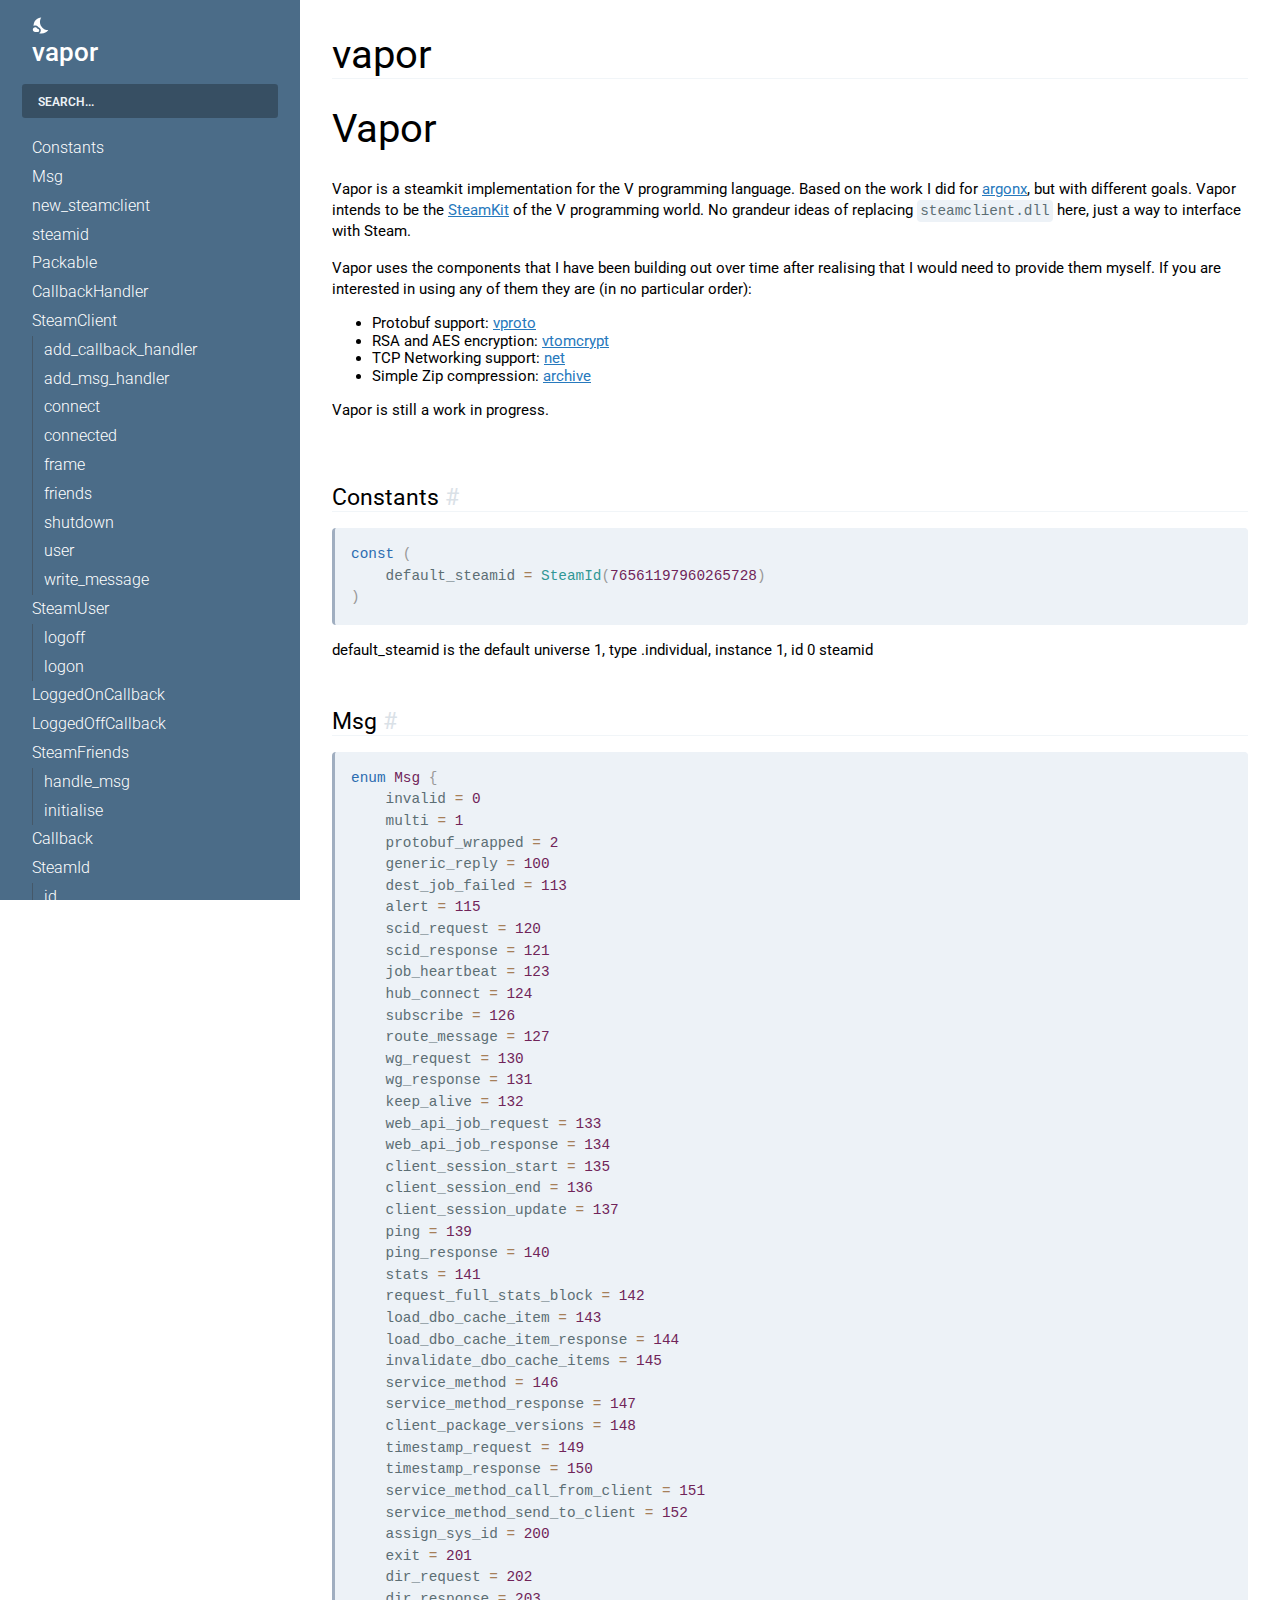
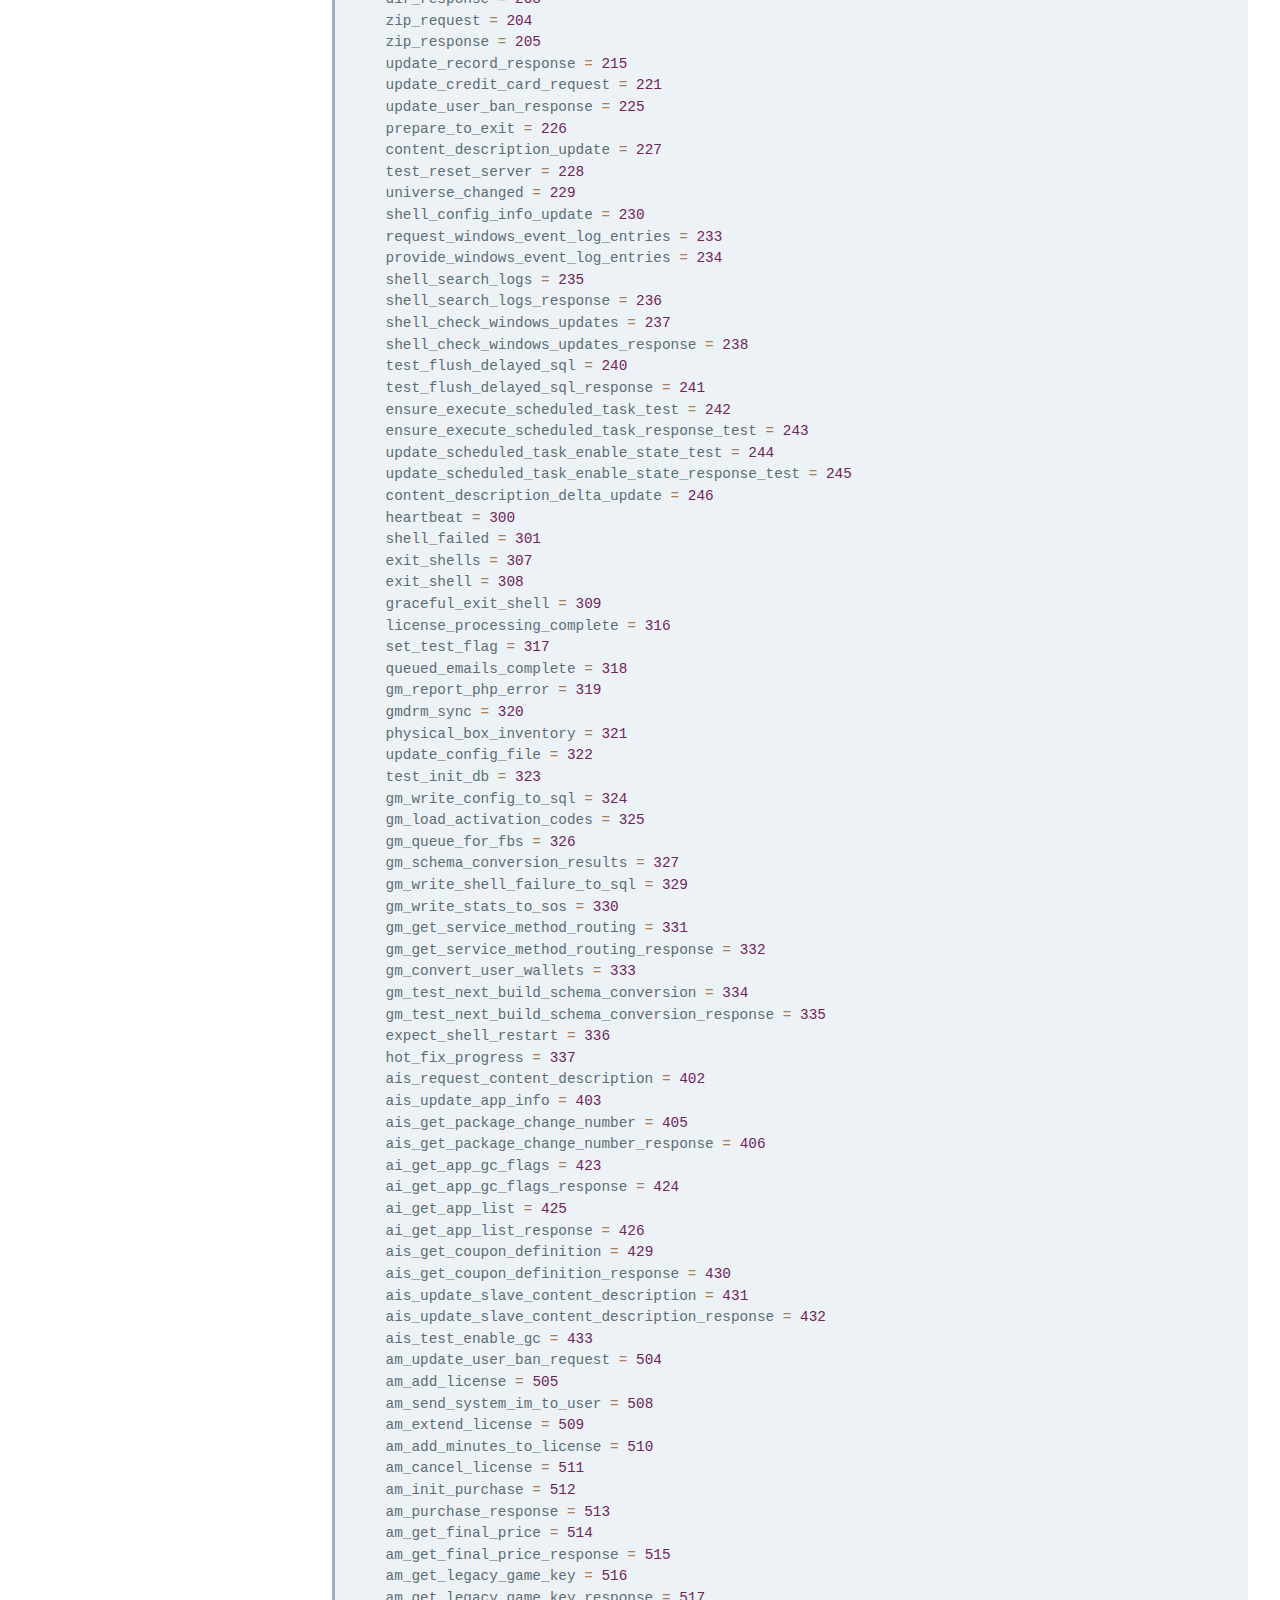
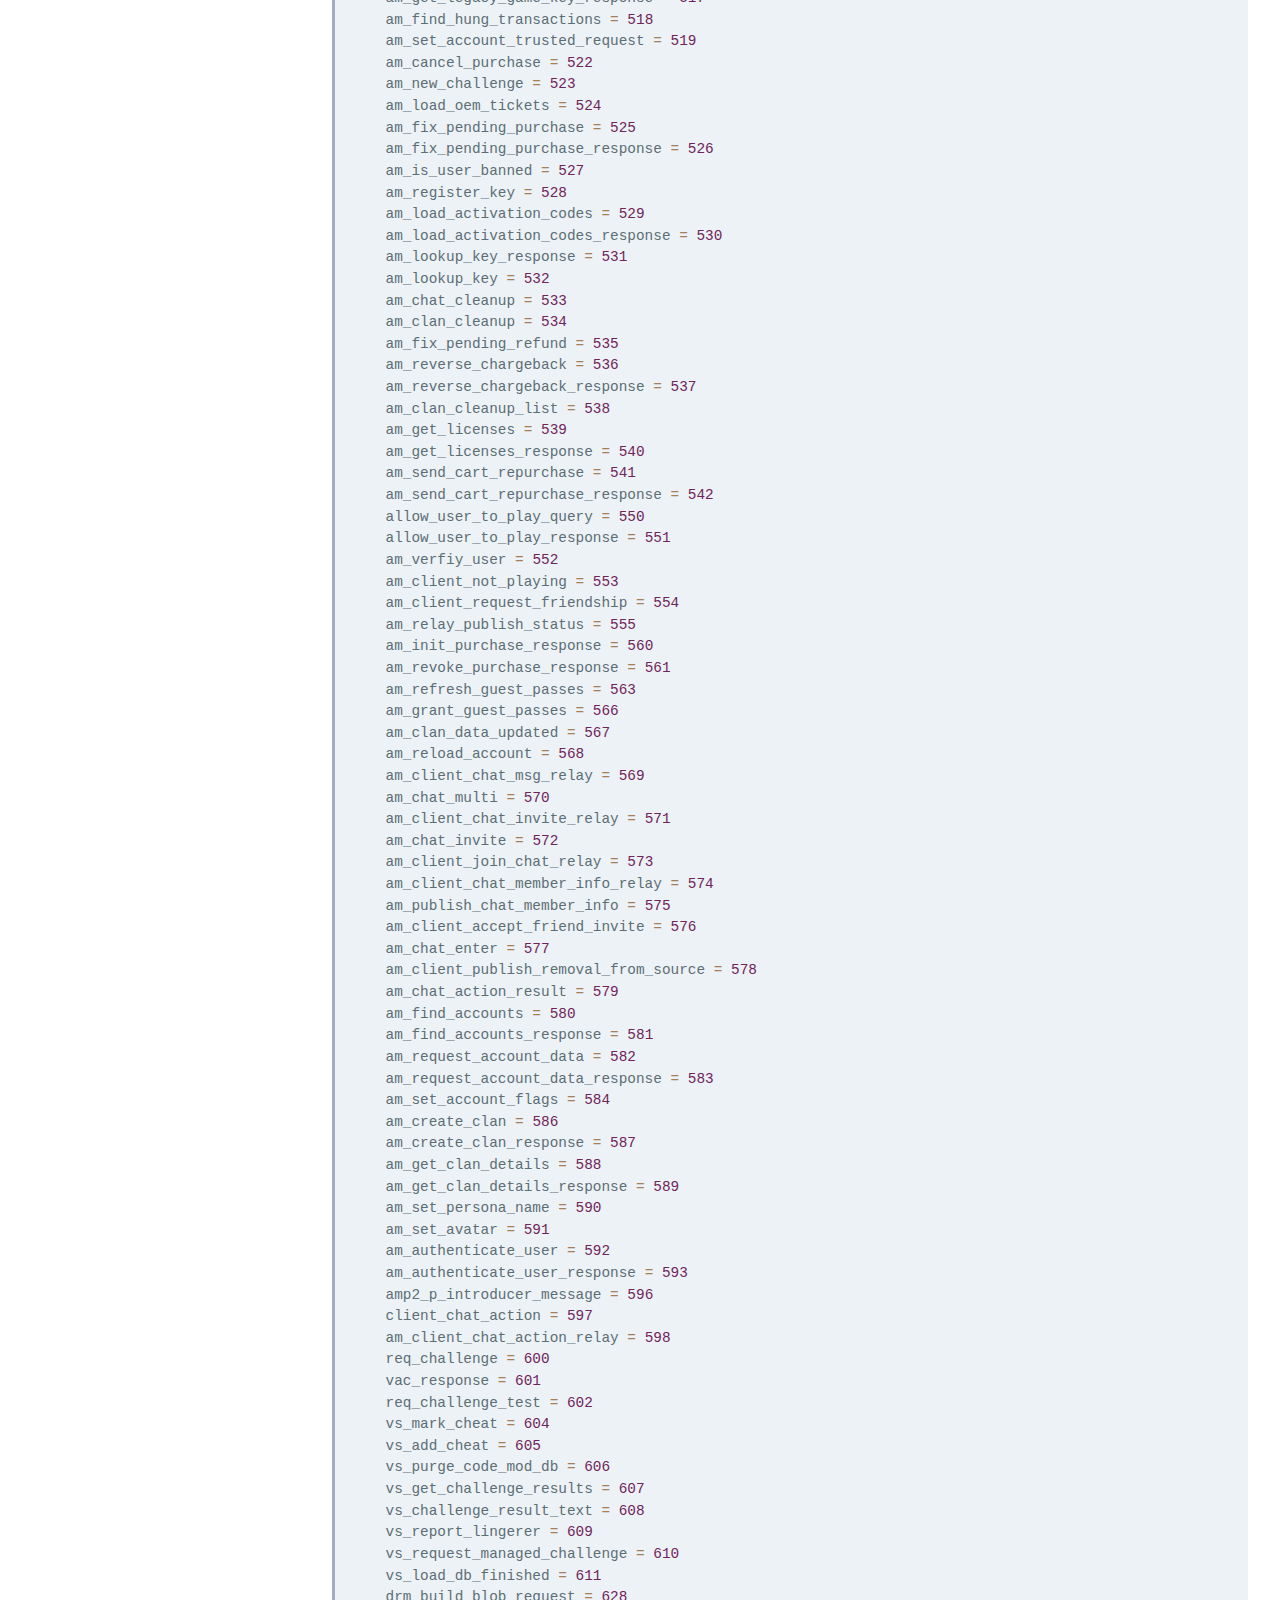
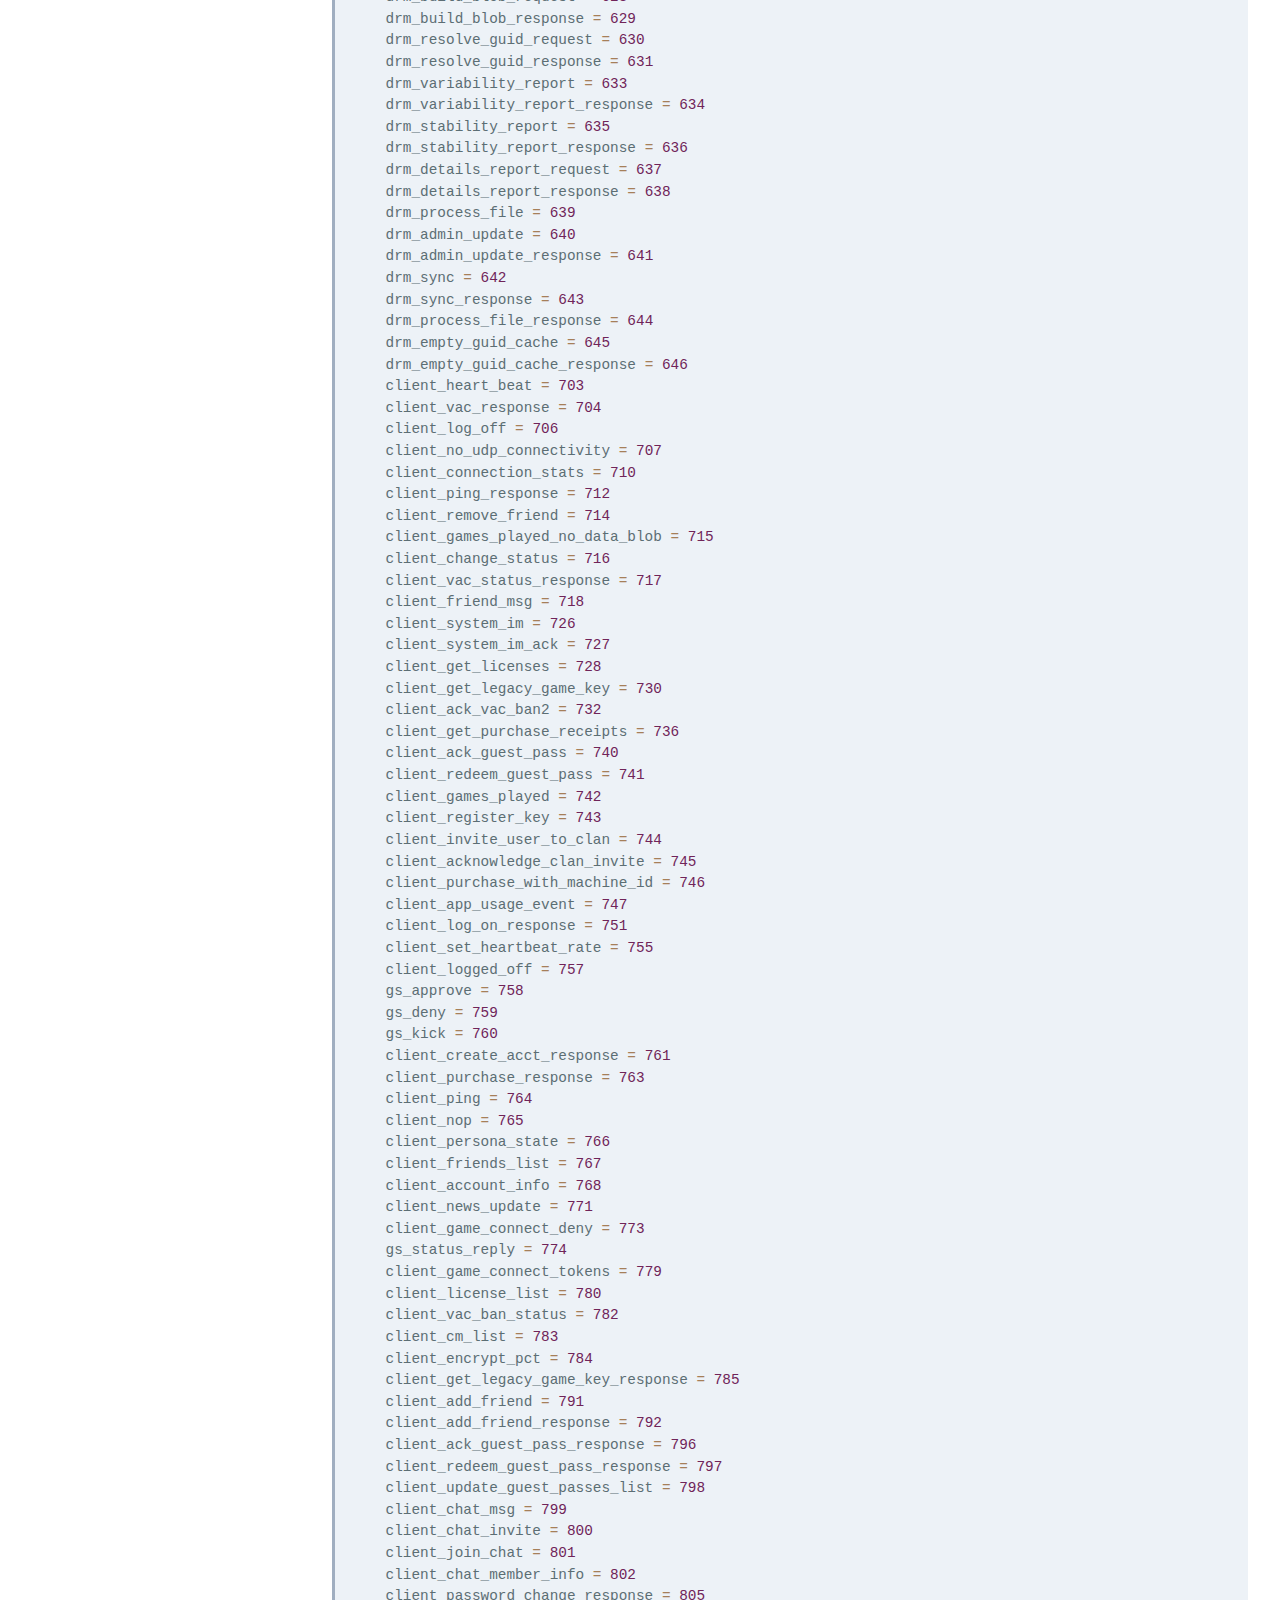
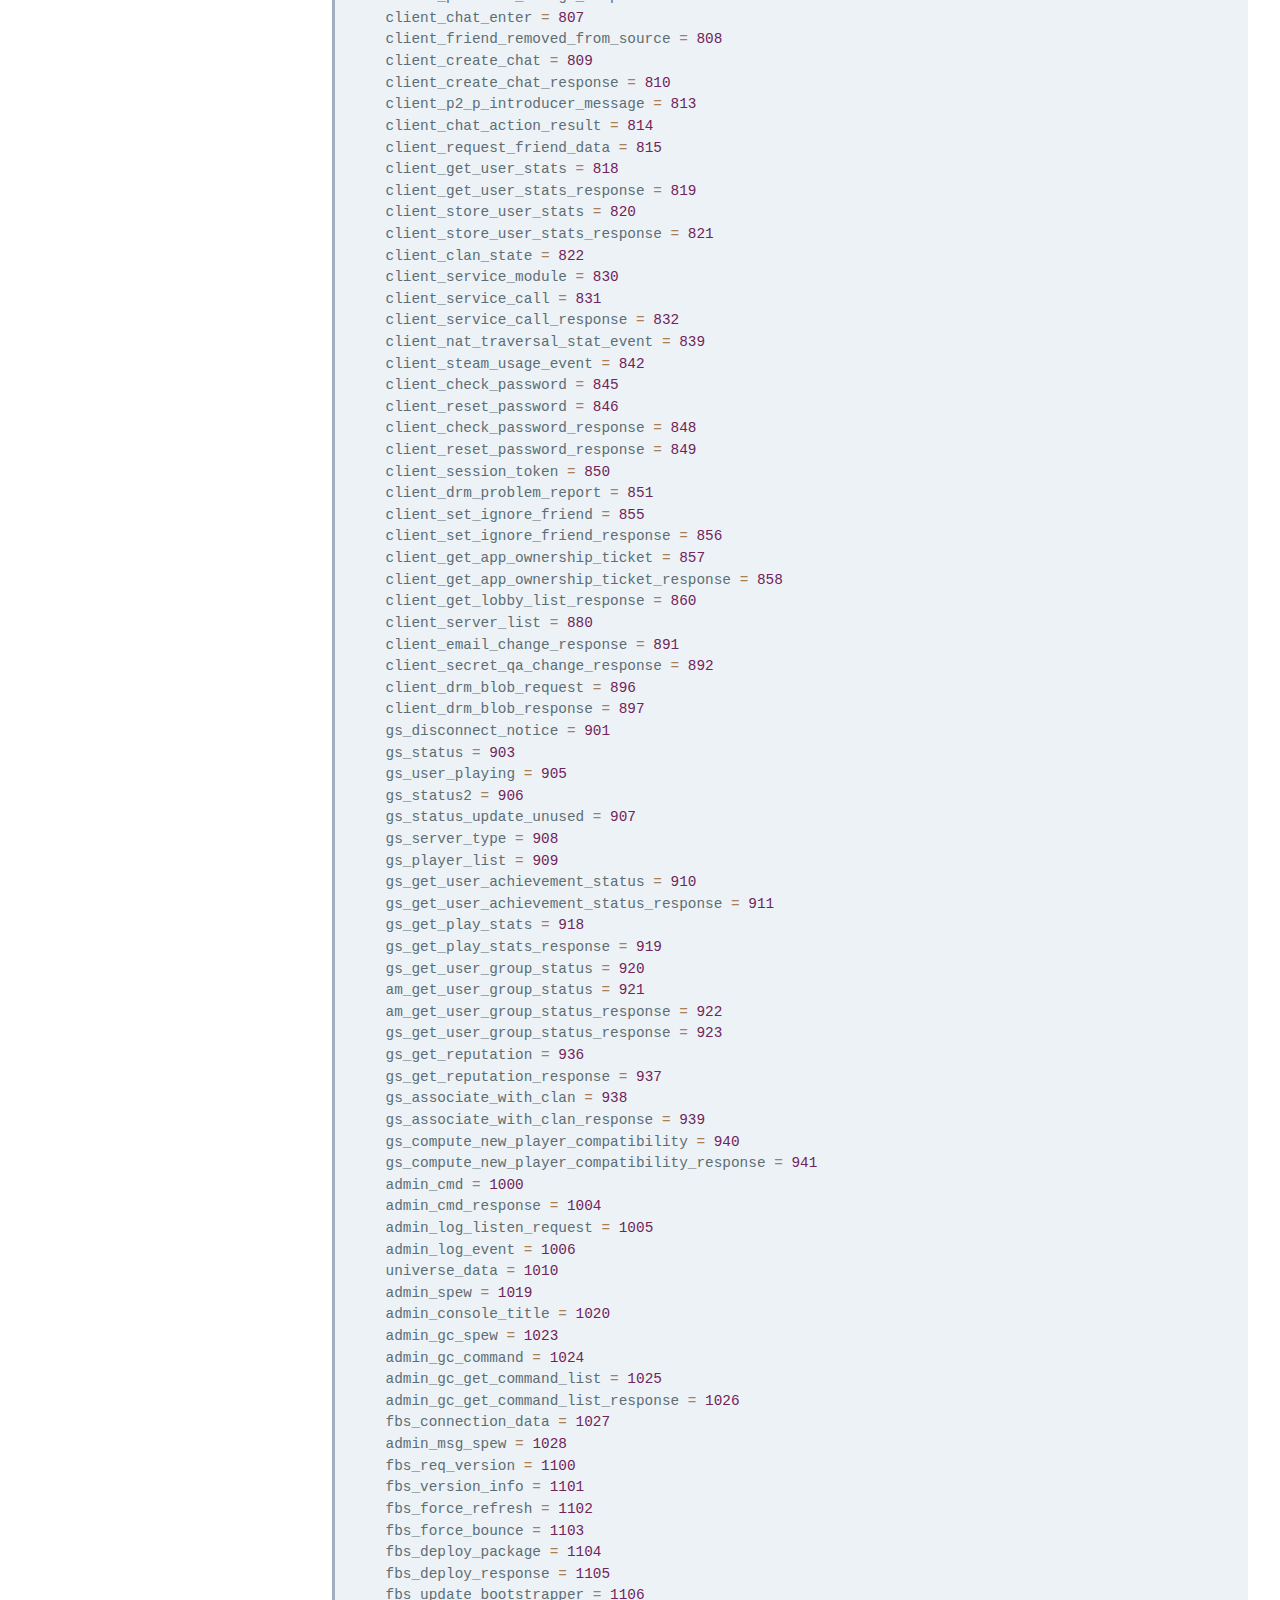
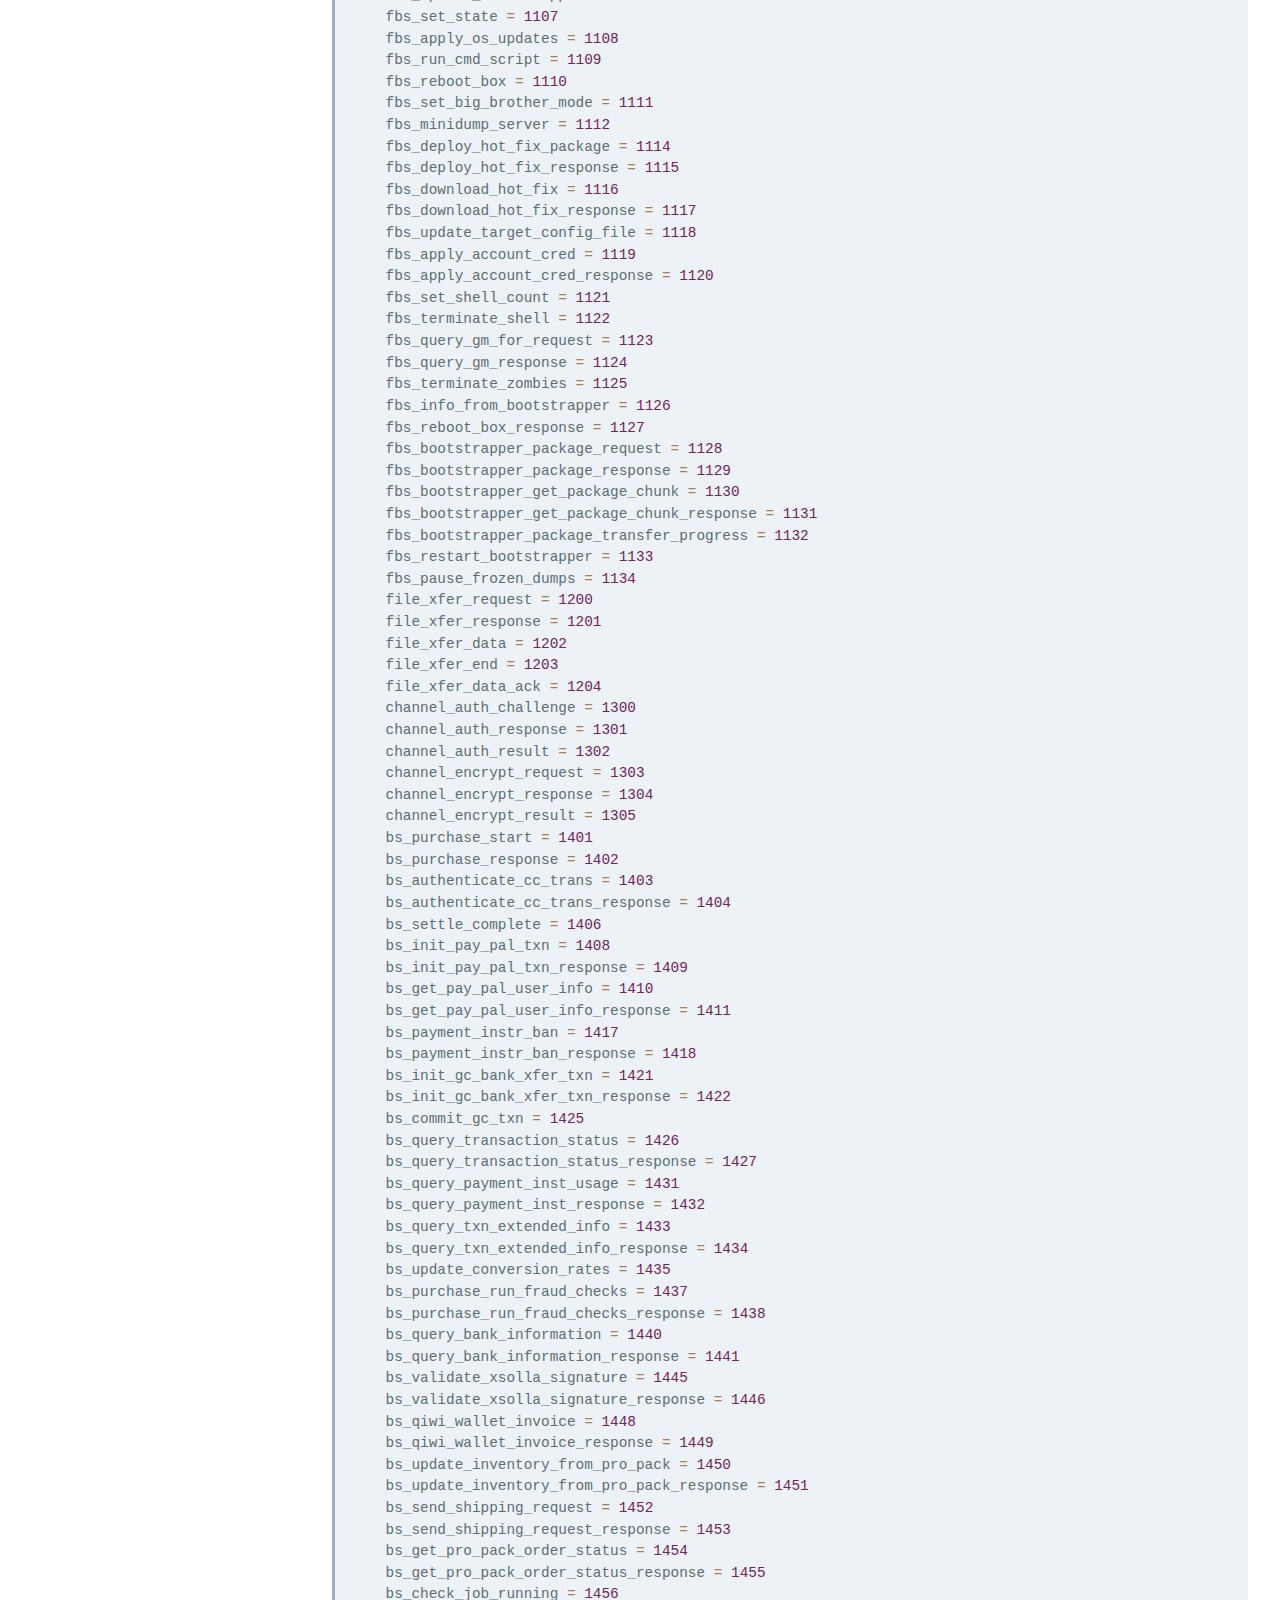
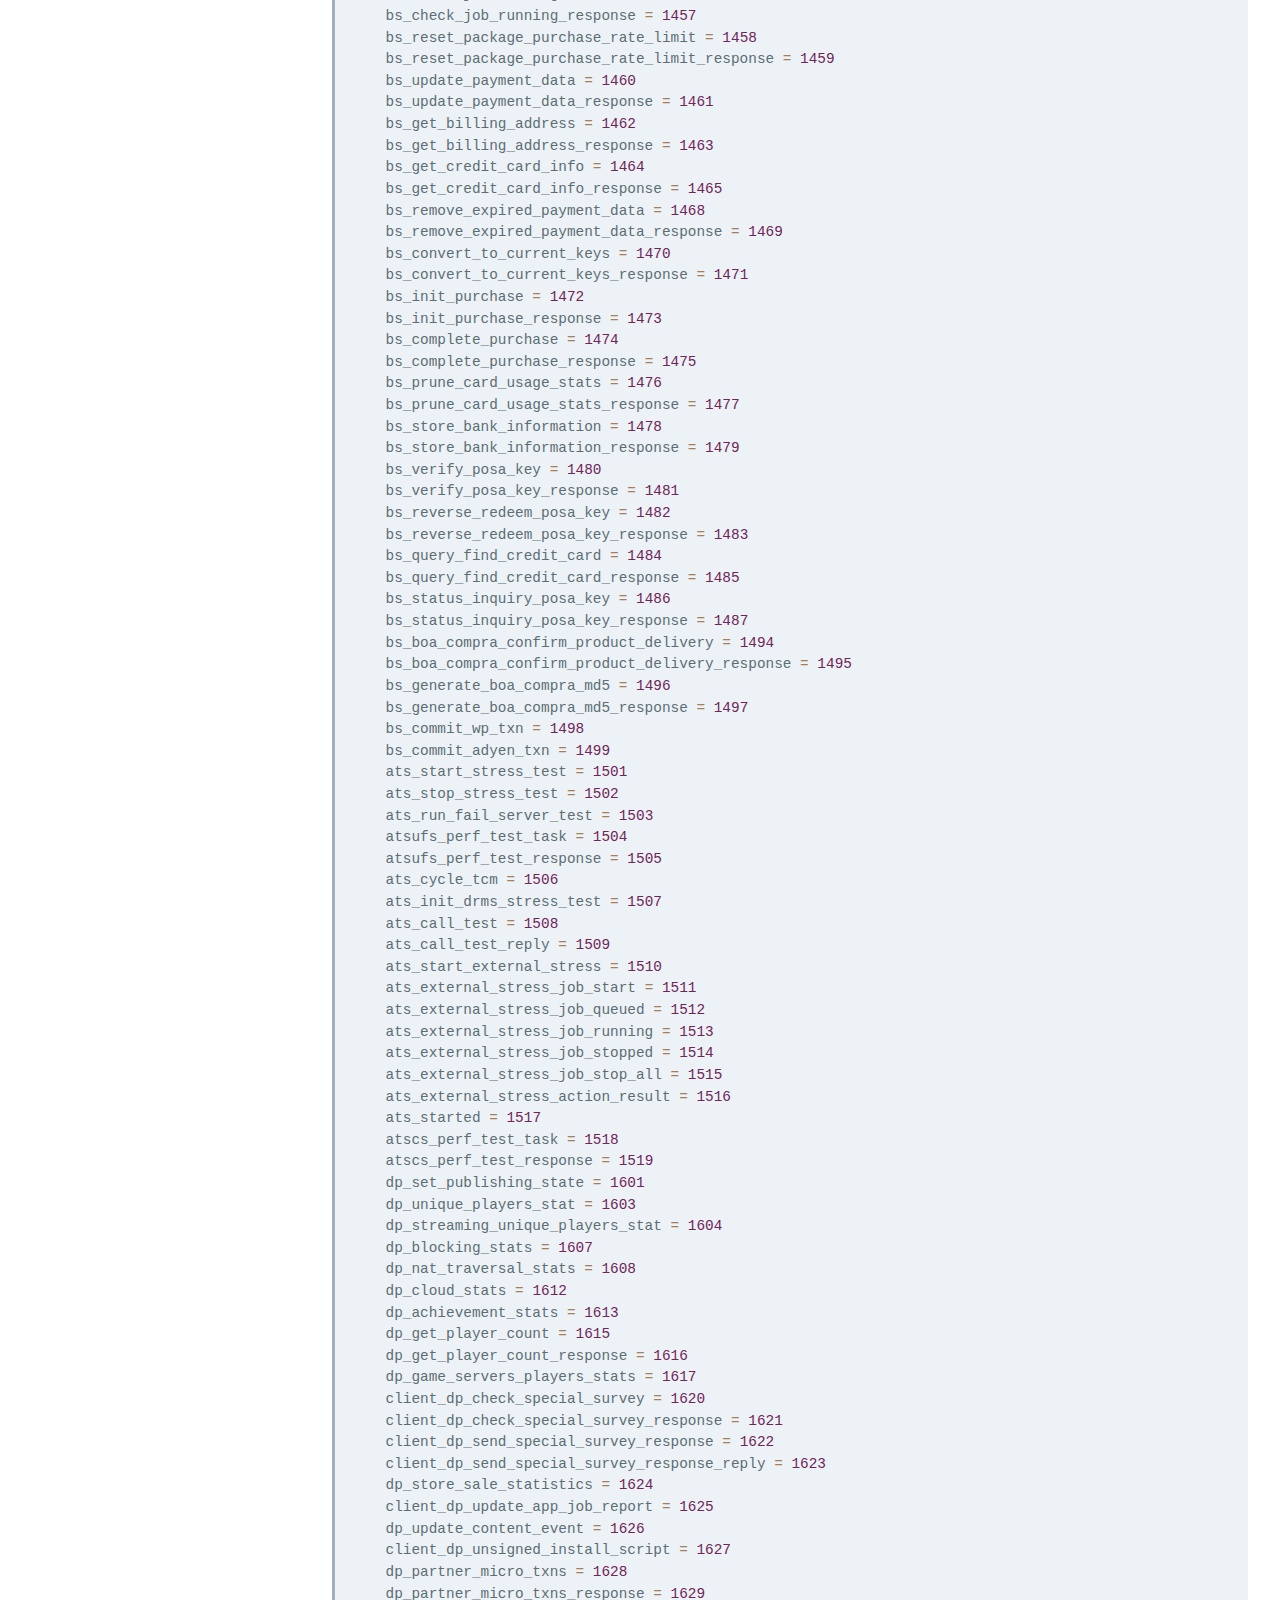
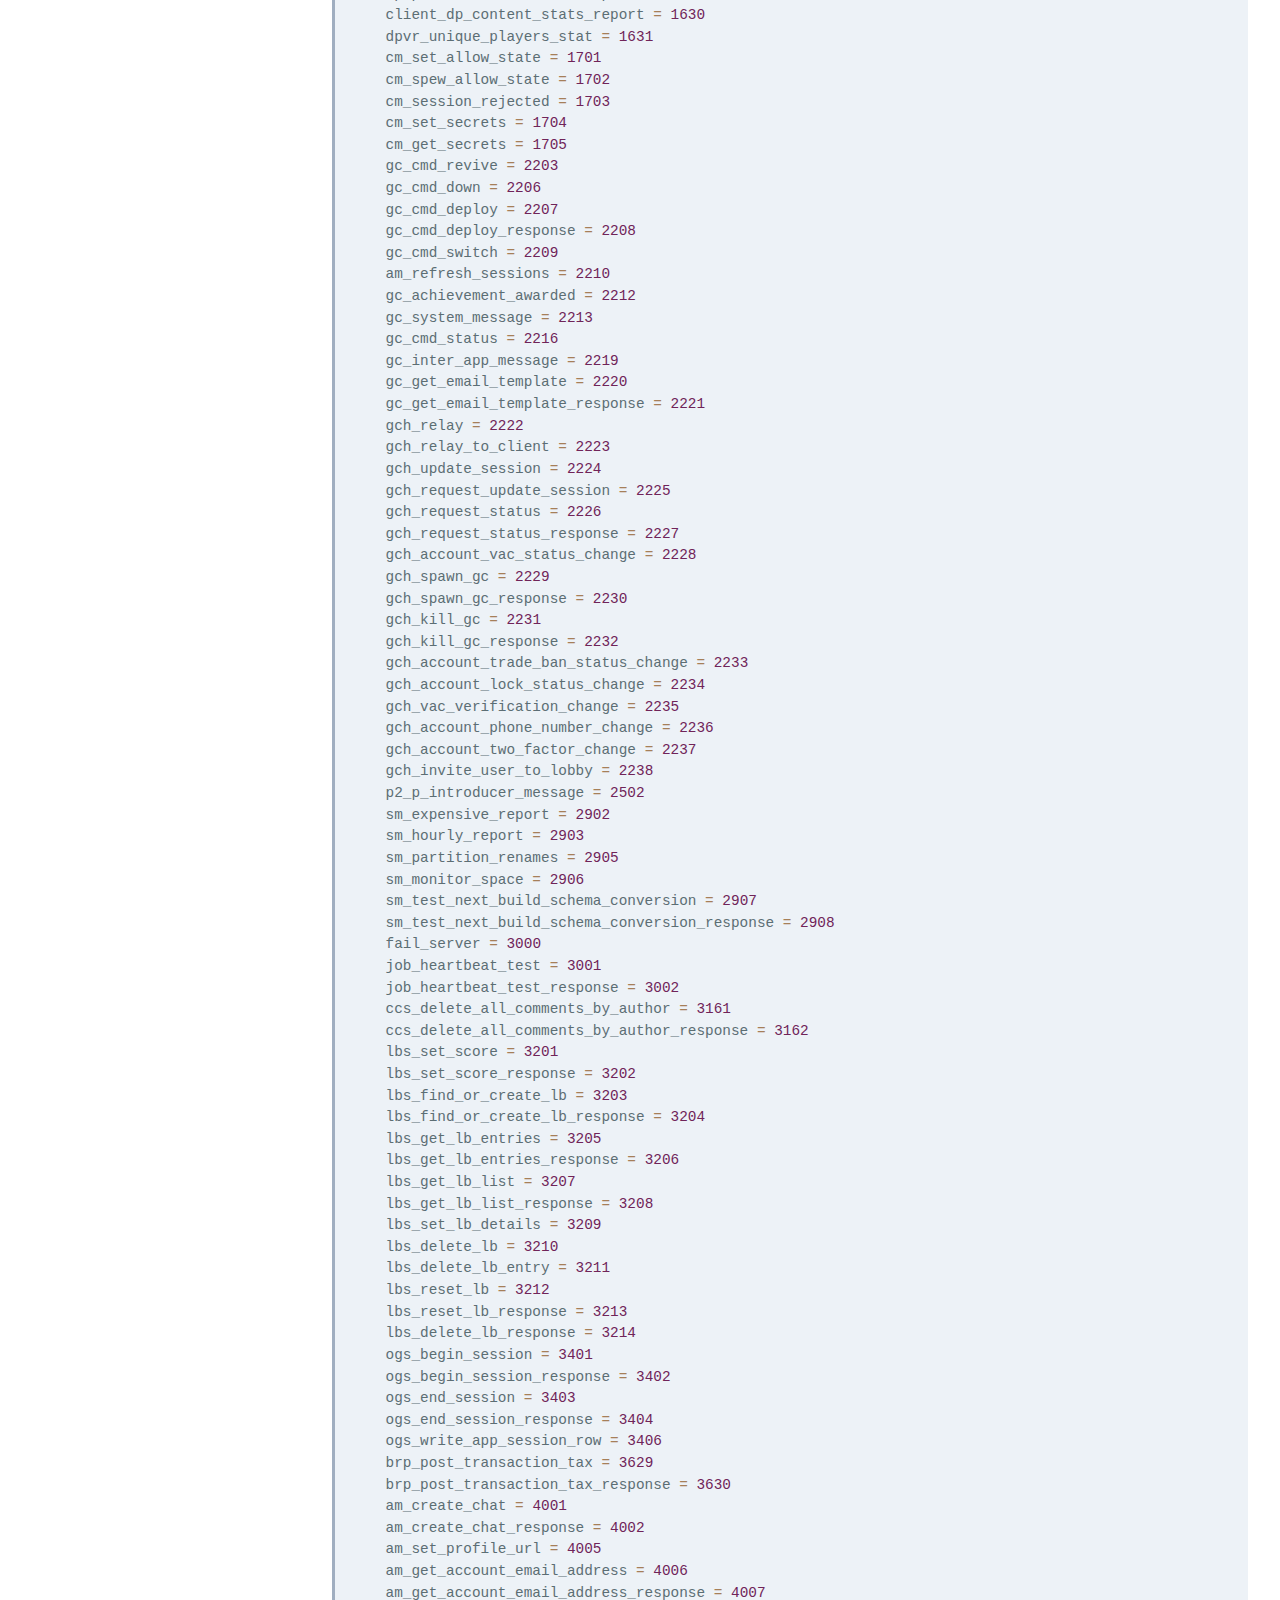
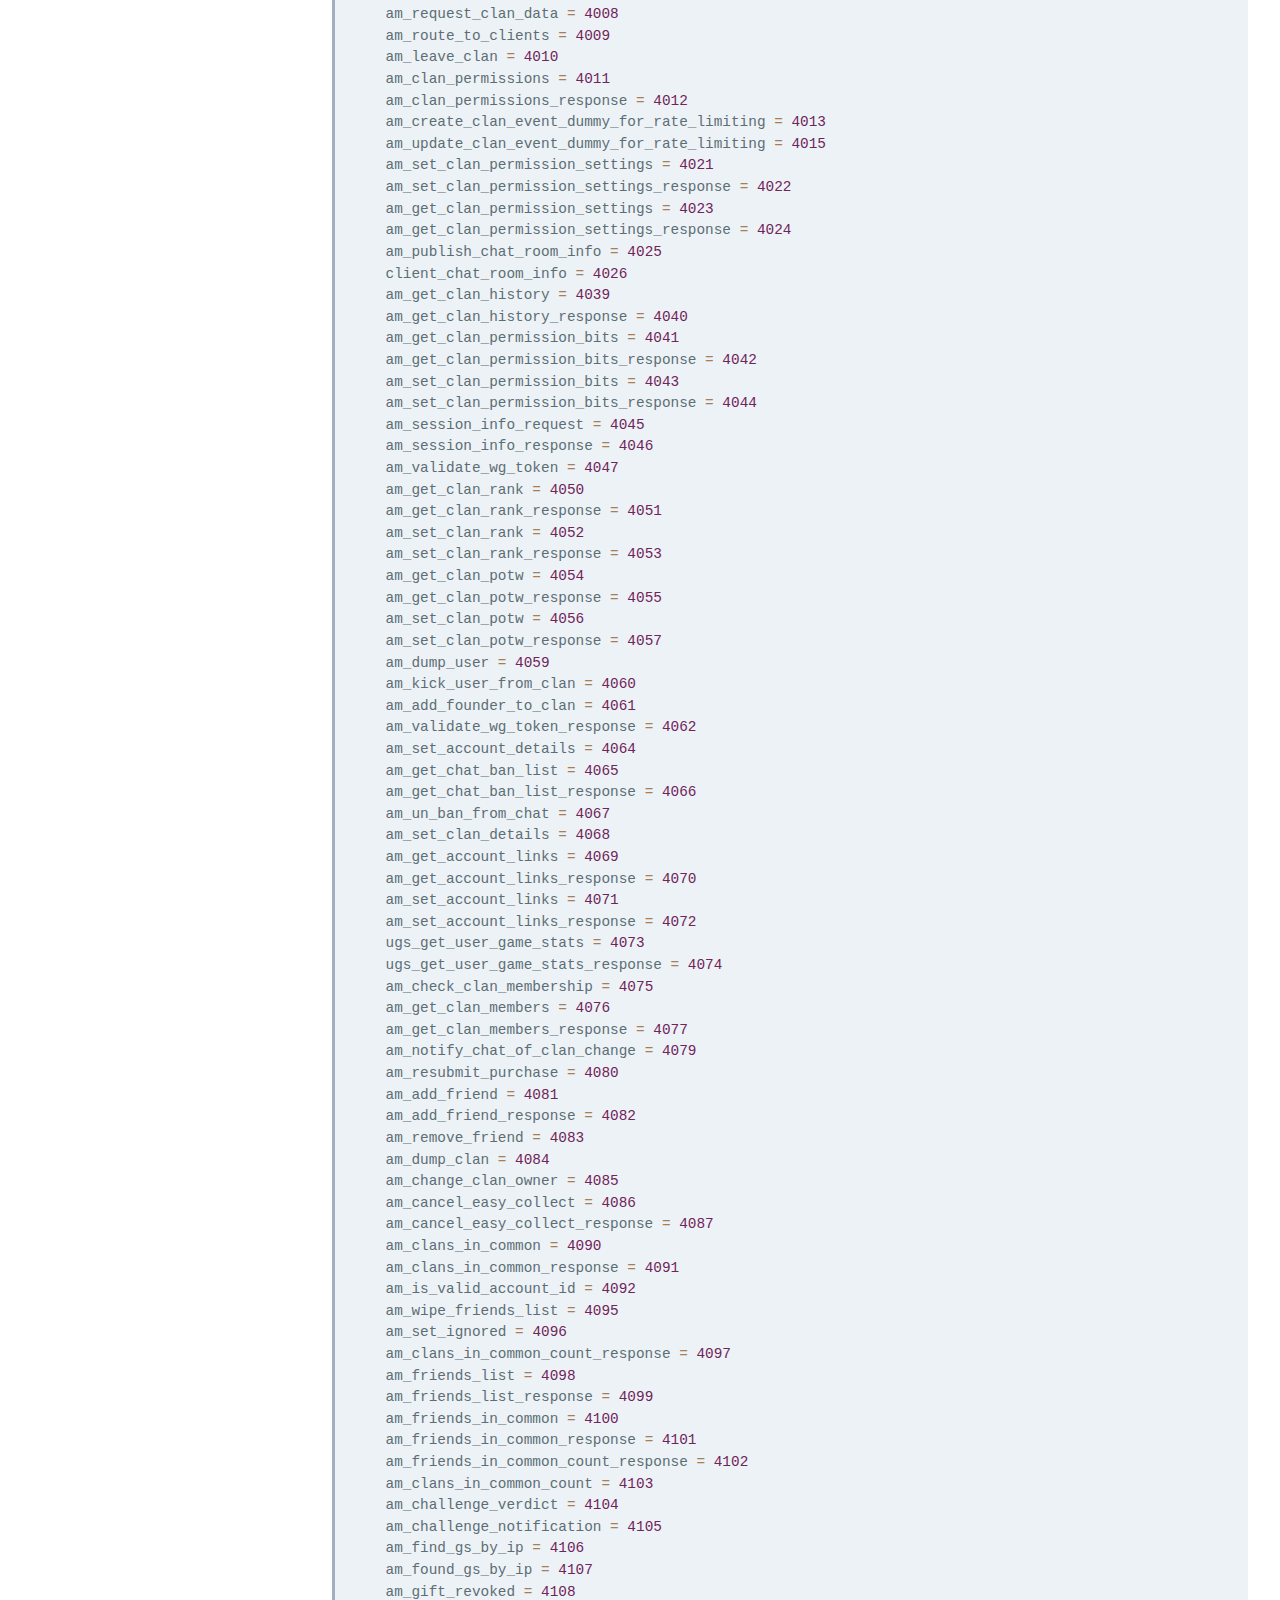
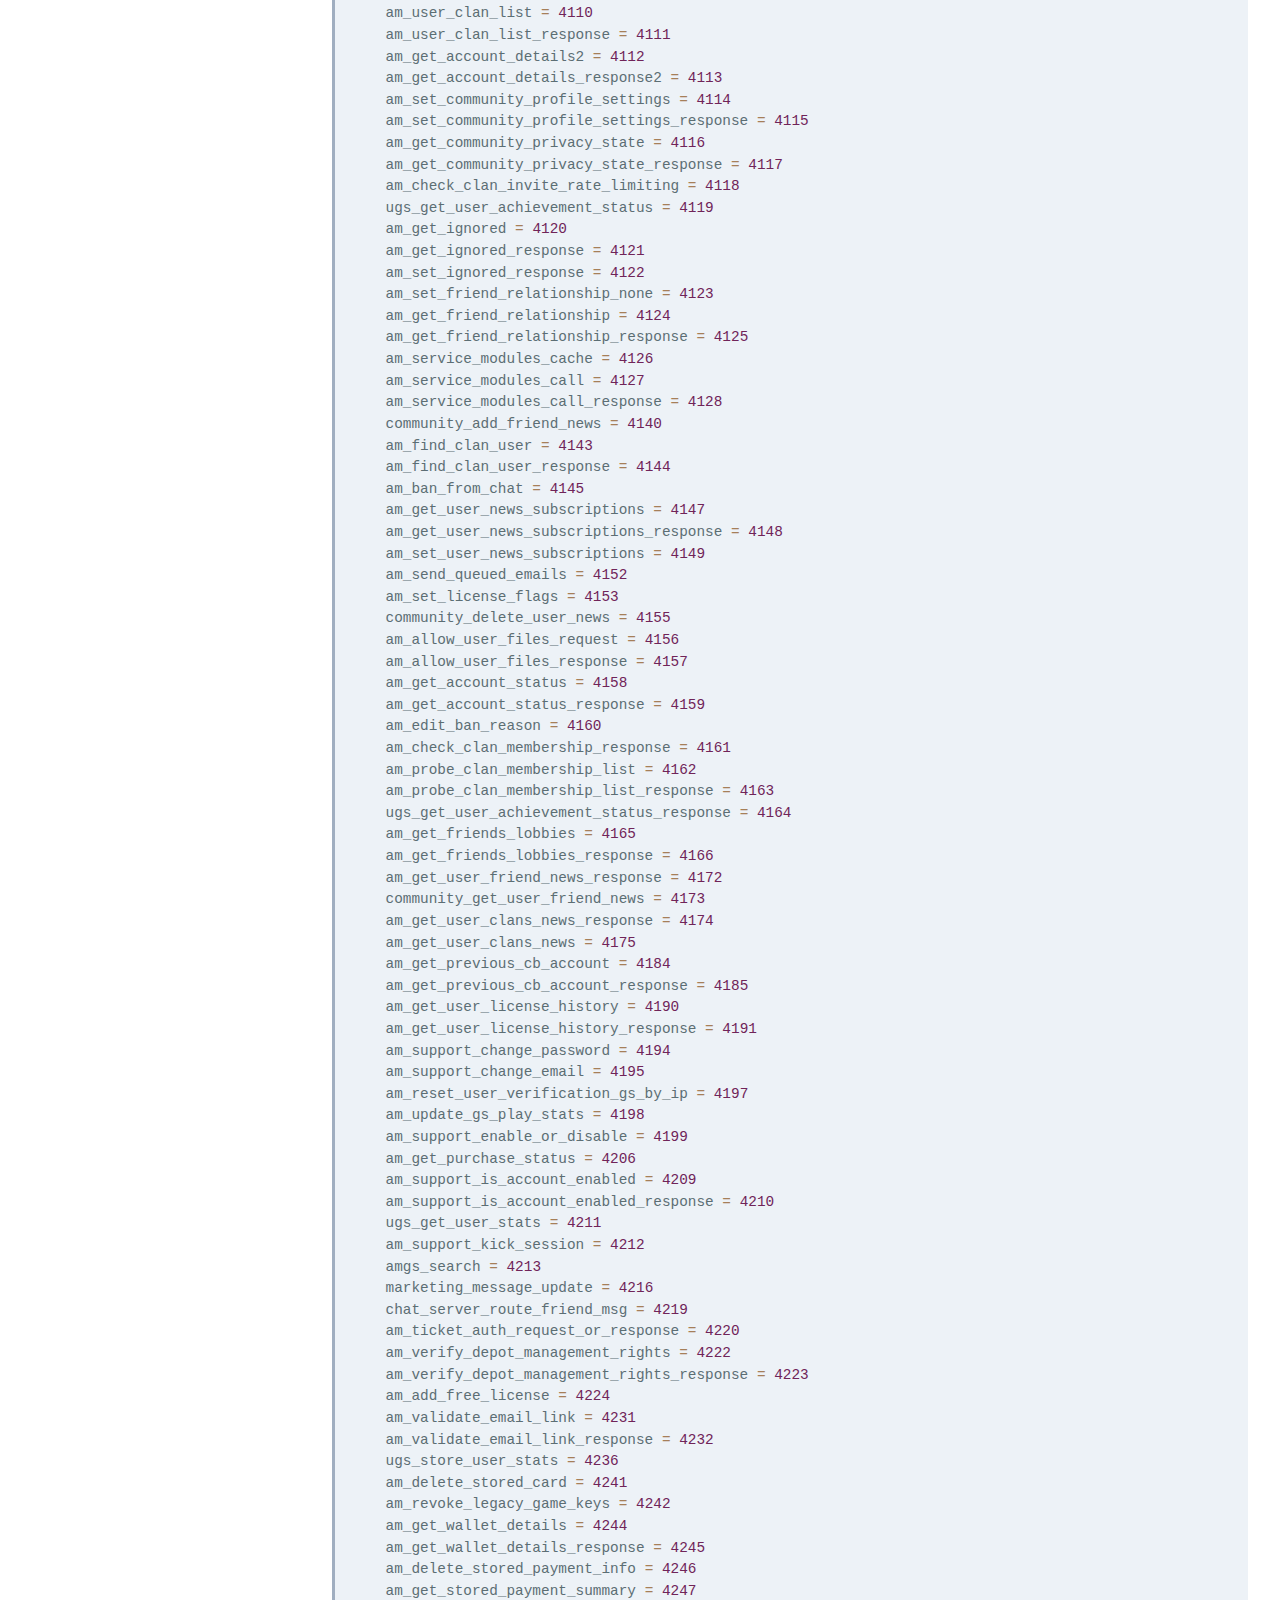
<file: docs/index.html>
<!DOCTYPE html>
<html lang="en">

<head>
    <meta charset="UTF-8">
    <meta name="viewport" content="width=device-width, initial-scale=1.0">
    <meta http-equiv="refresh" content="0; URL='vapor.html'" />
</head>

</html>
</file>
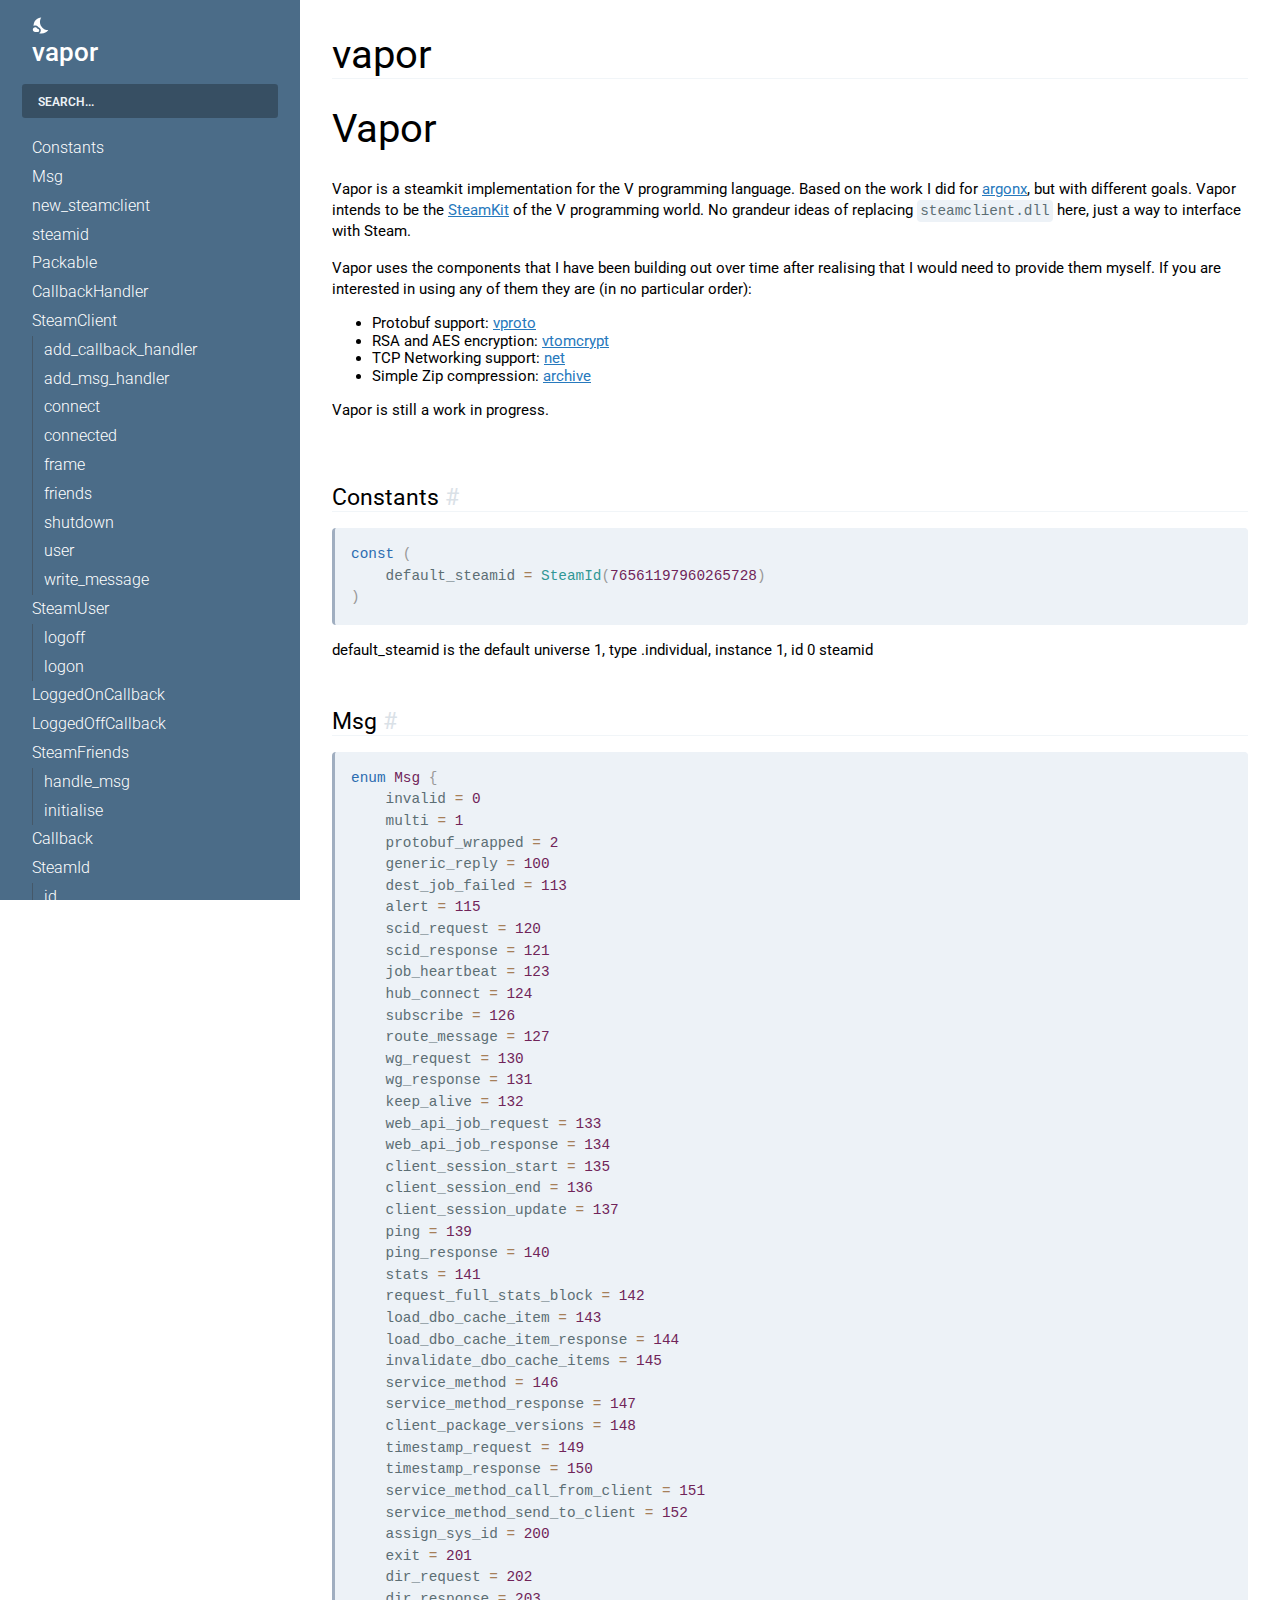
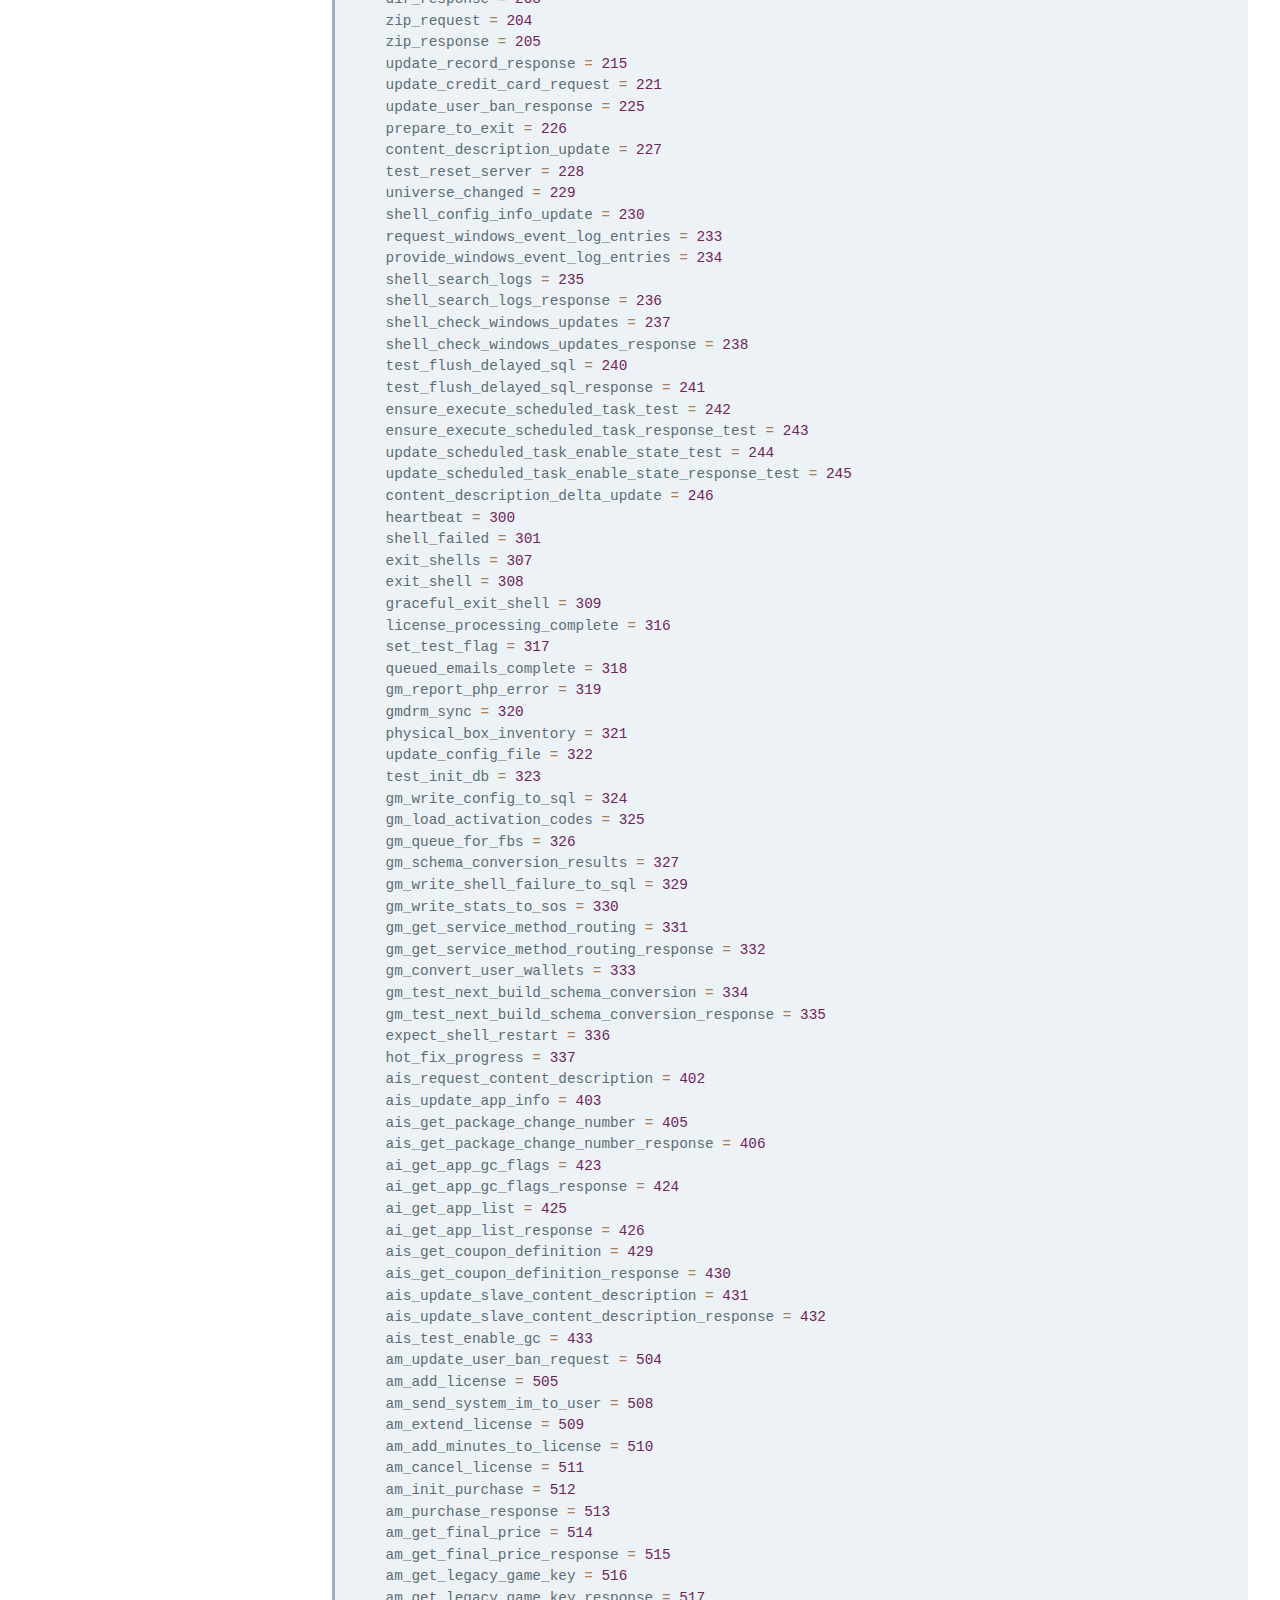
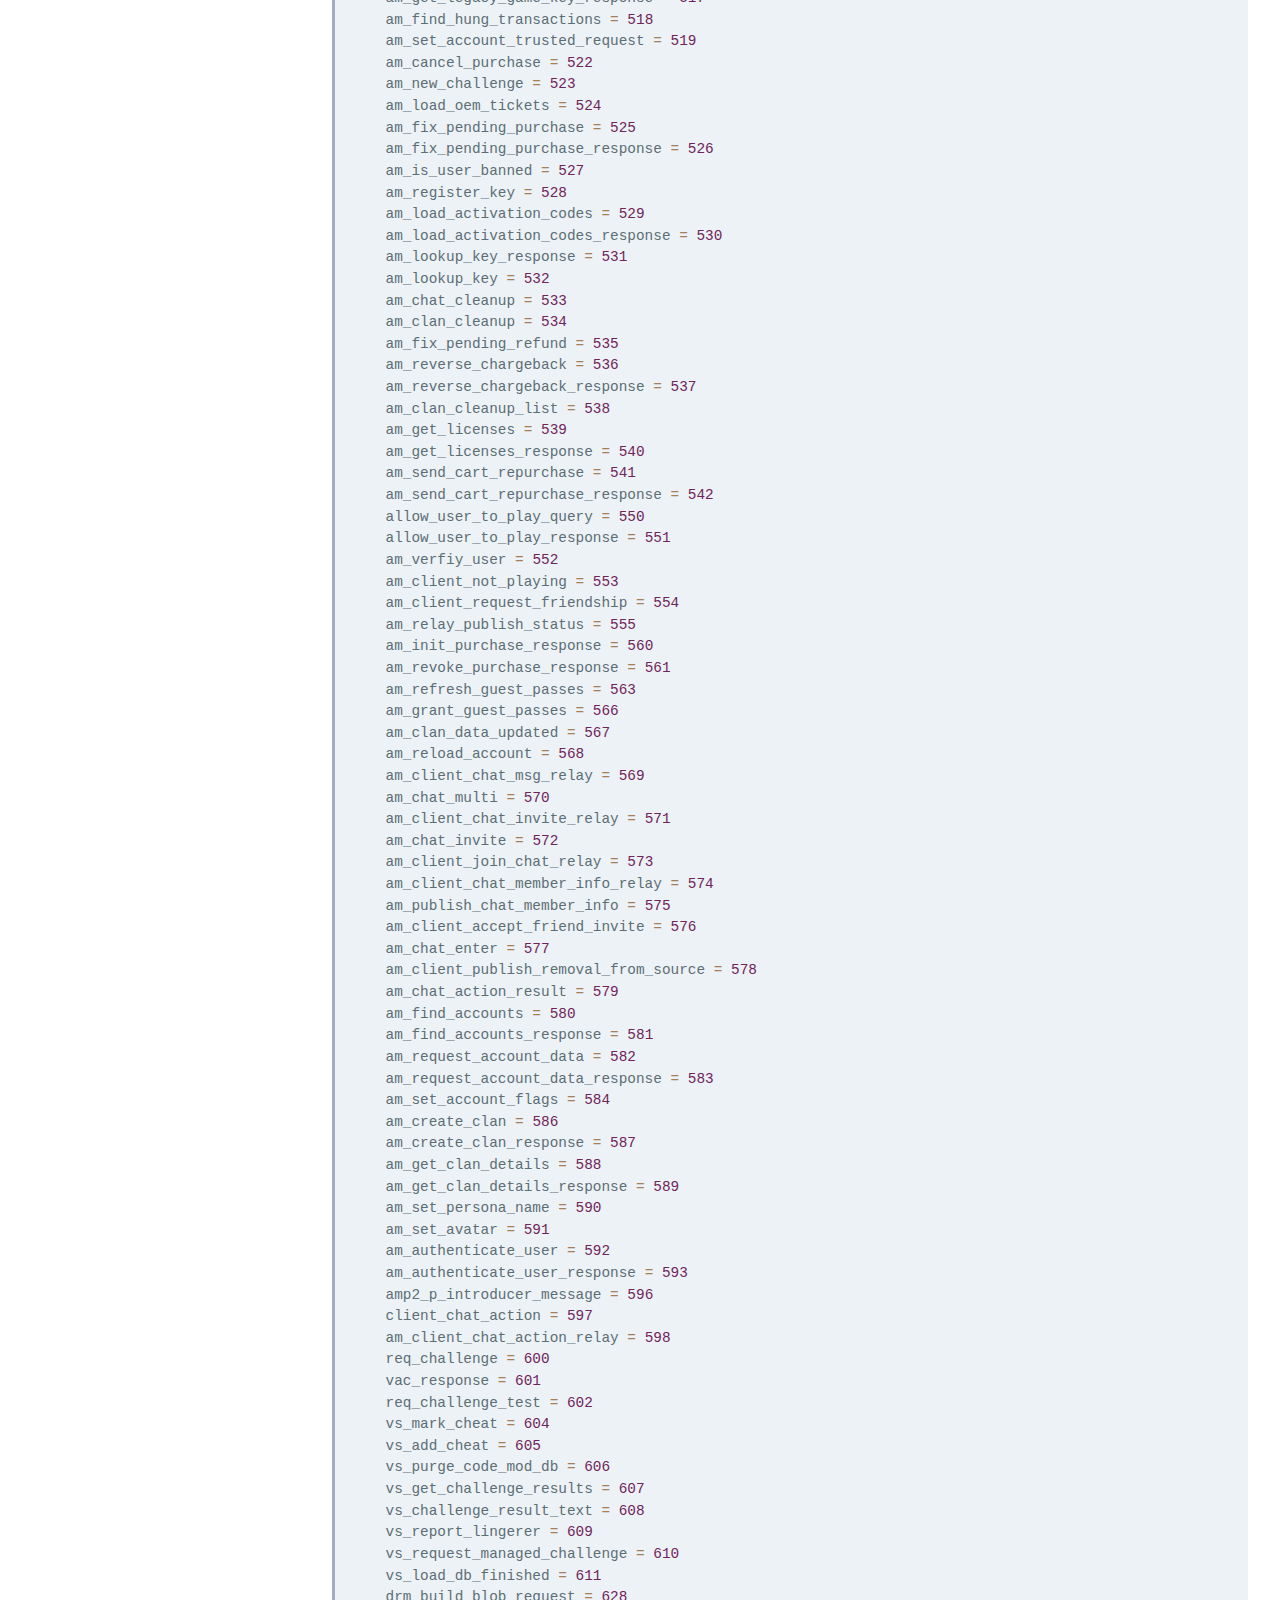
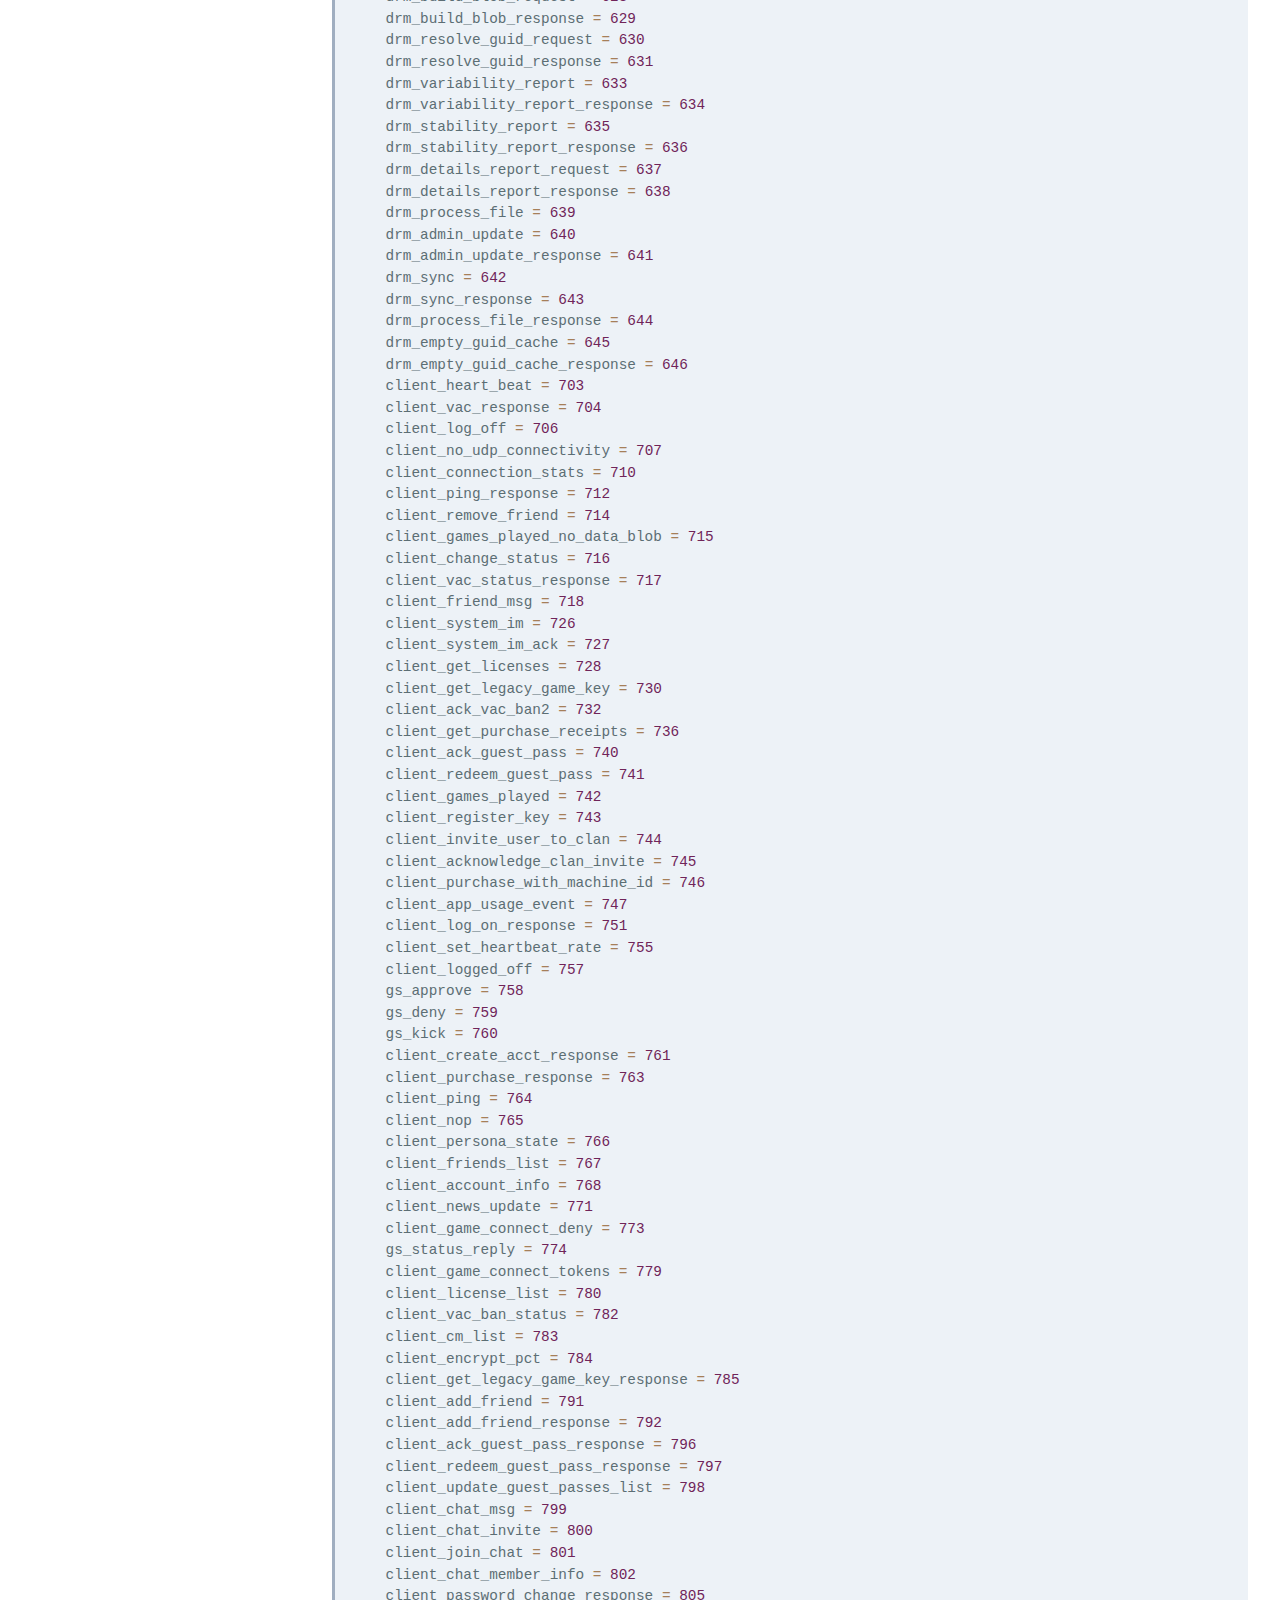
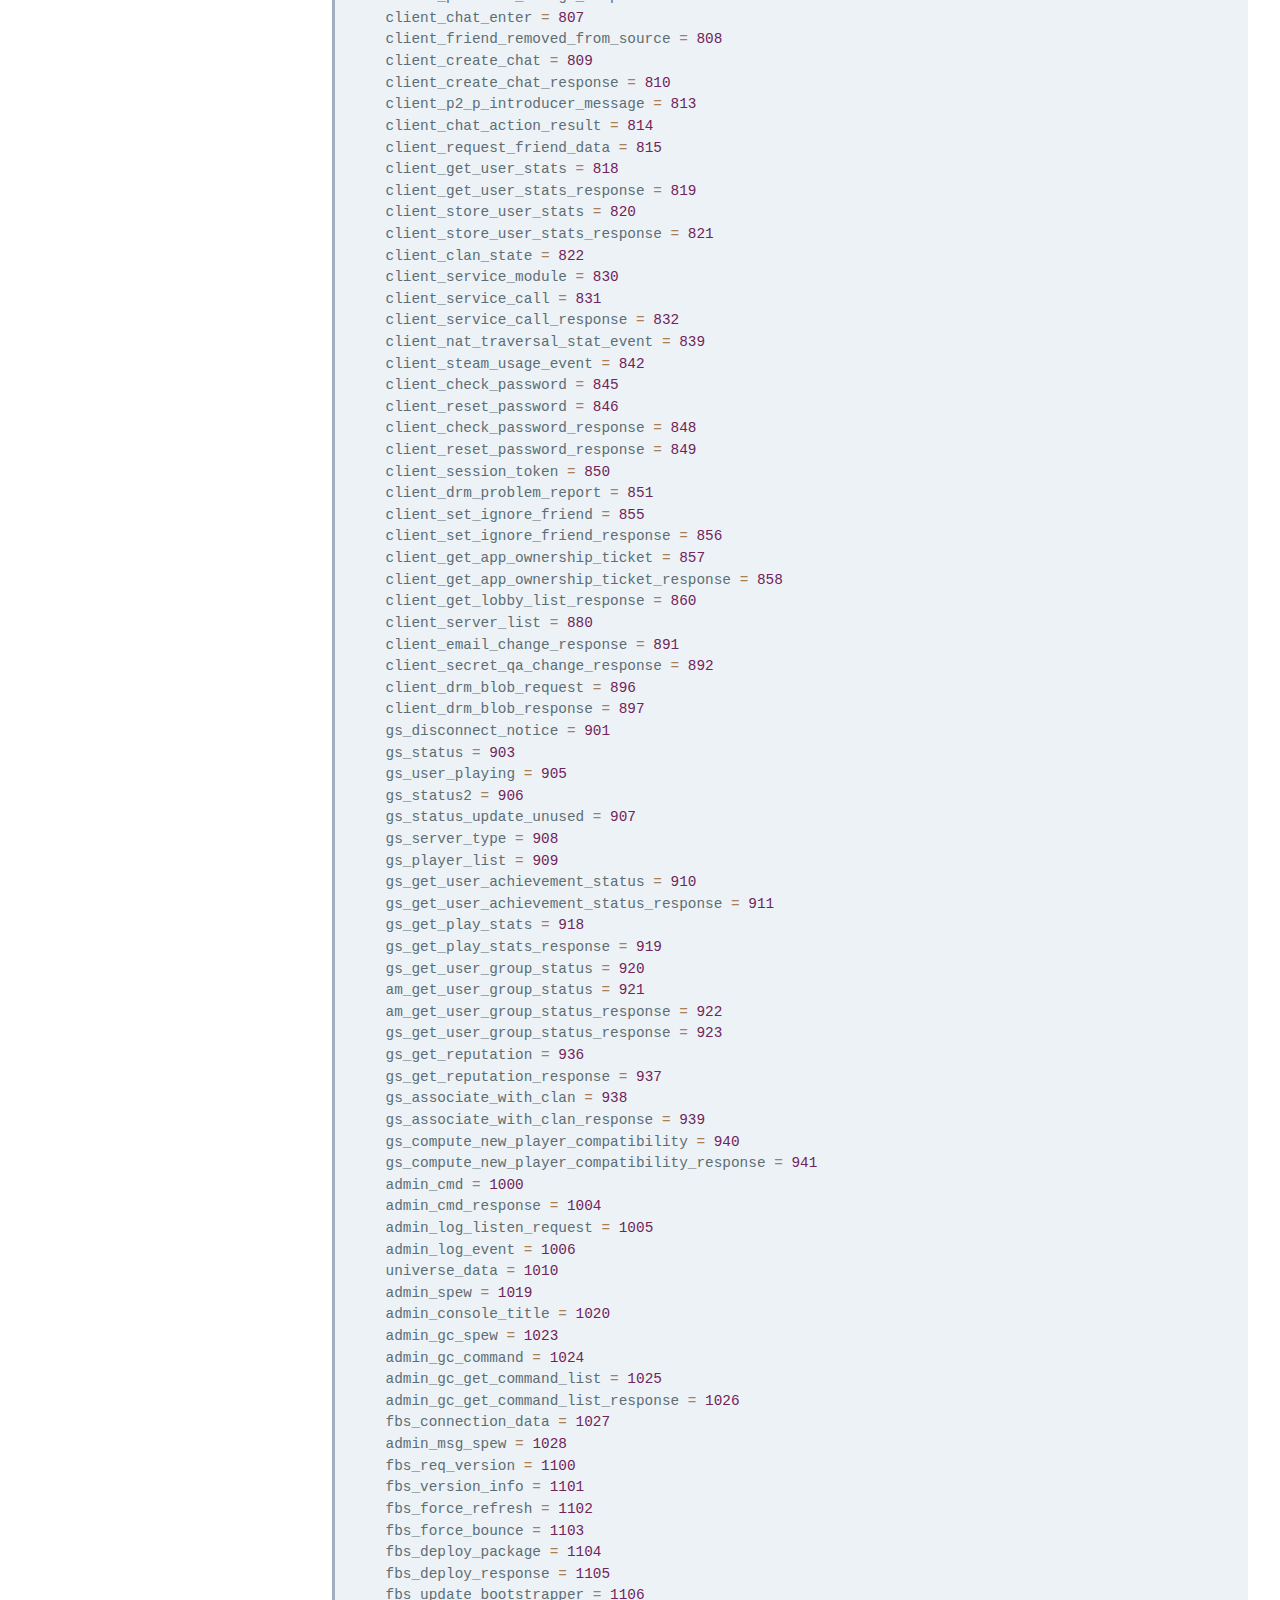
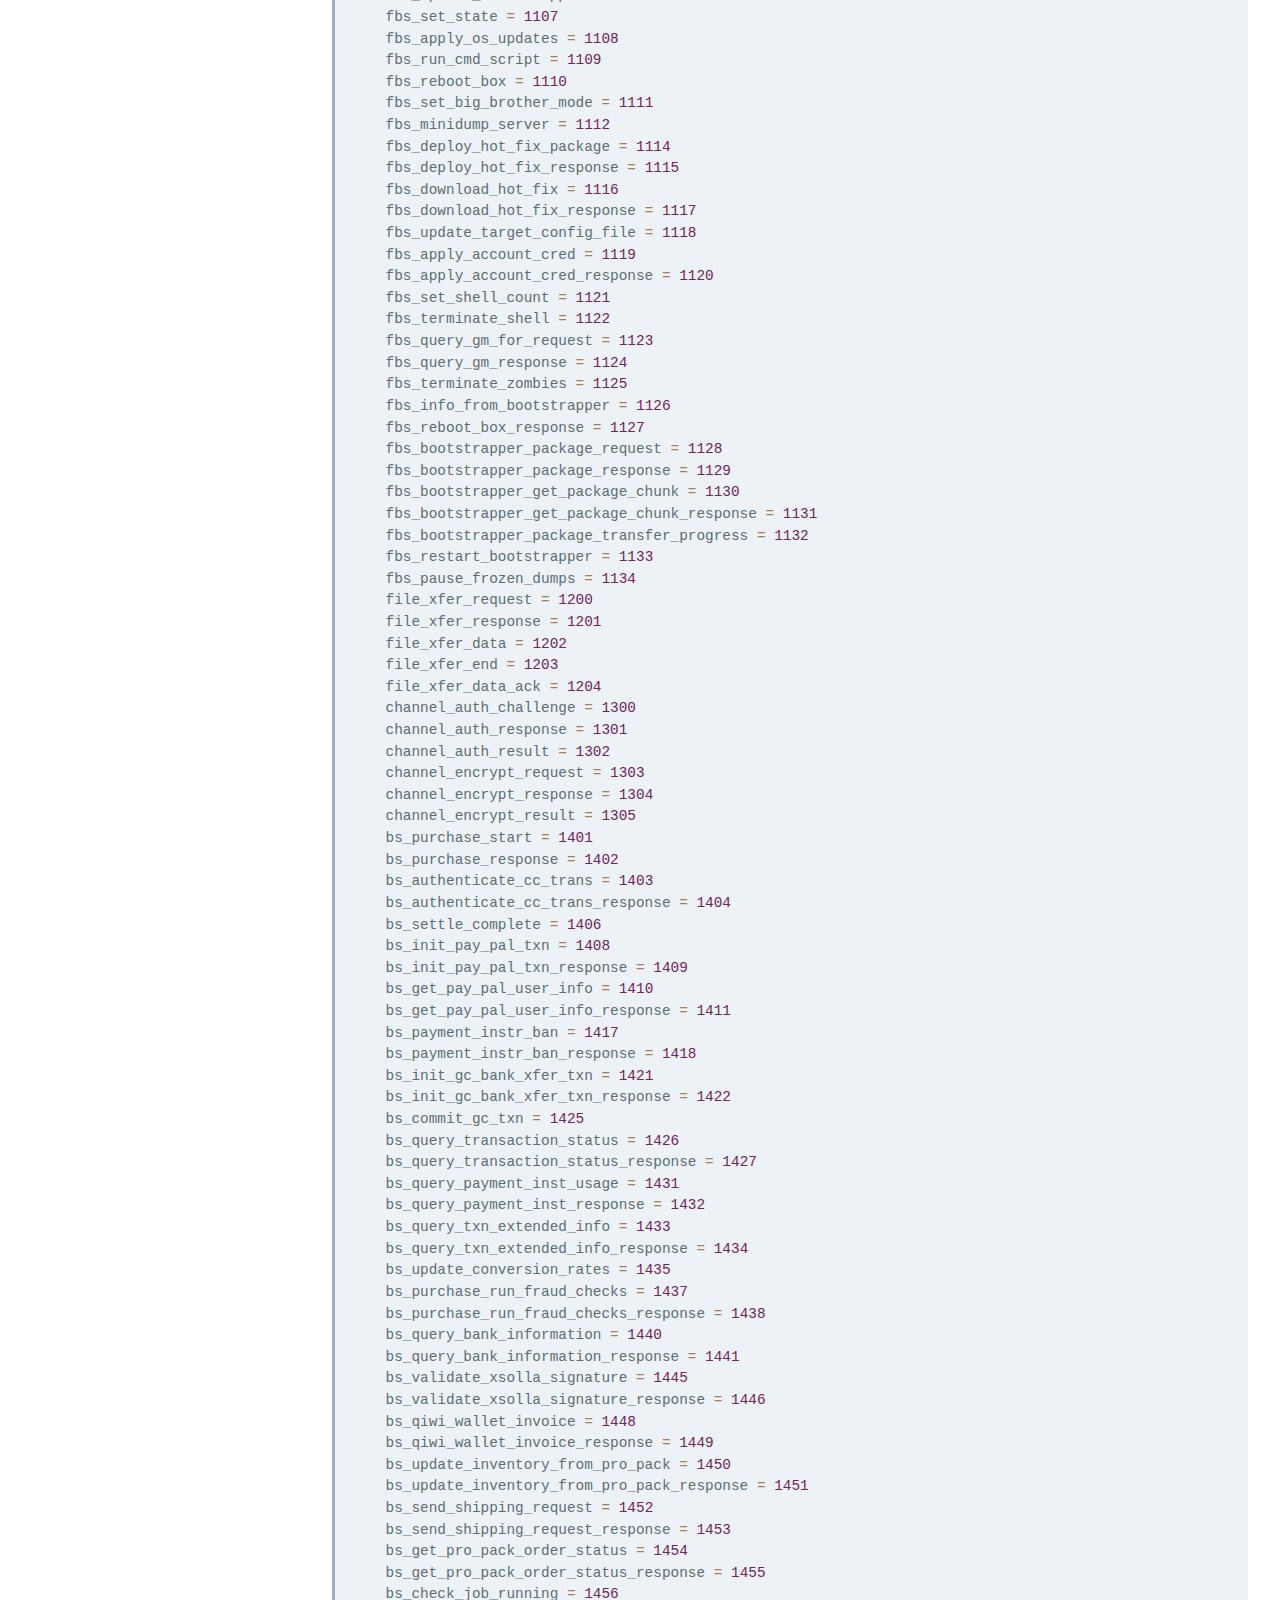
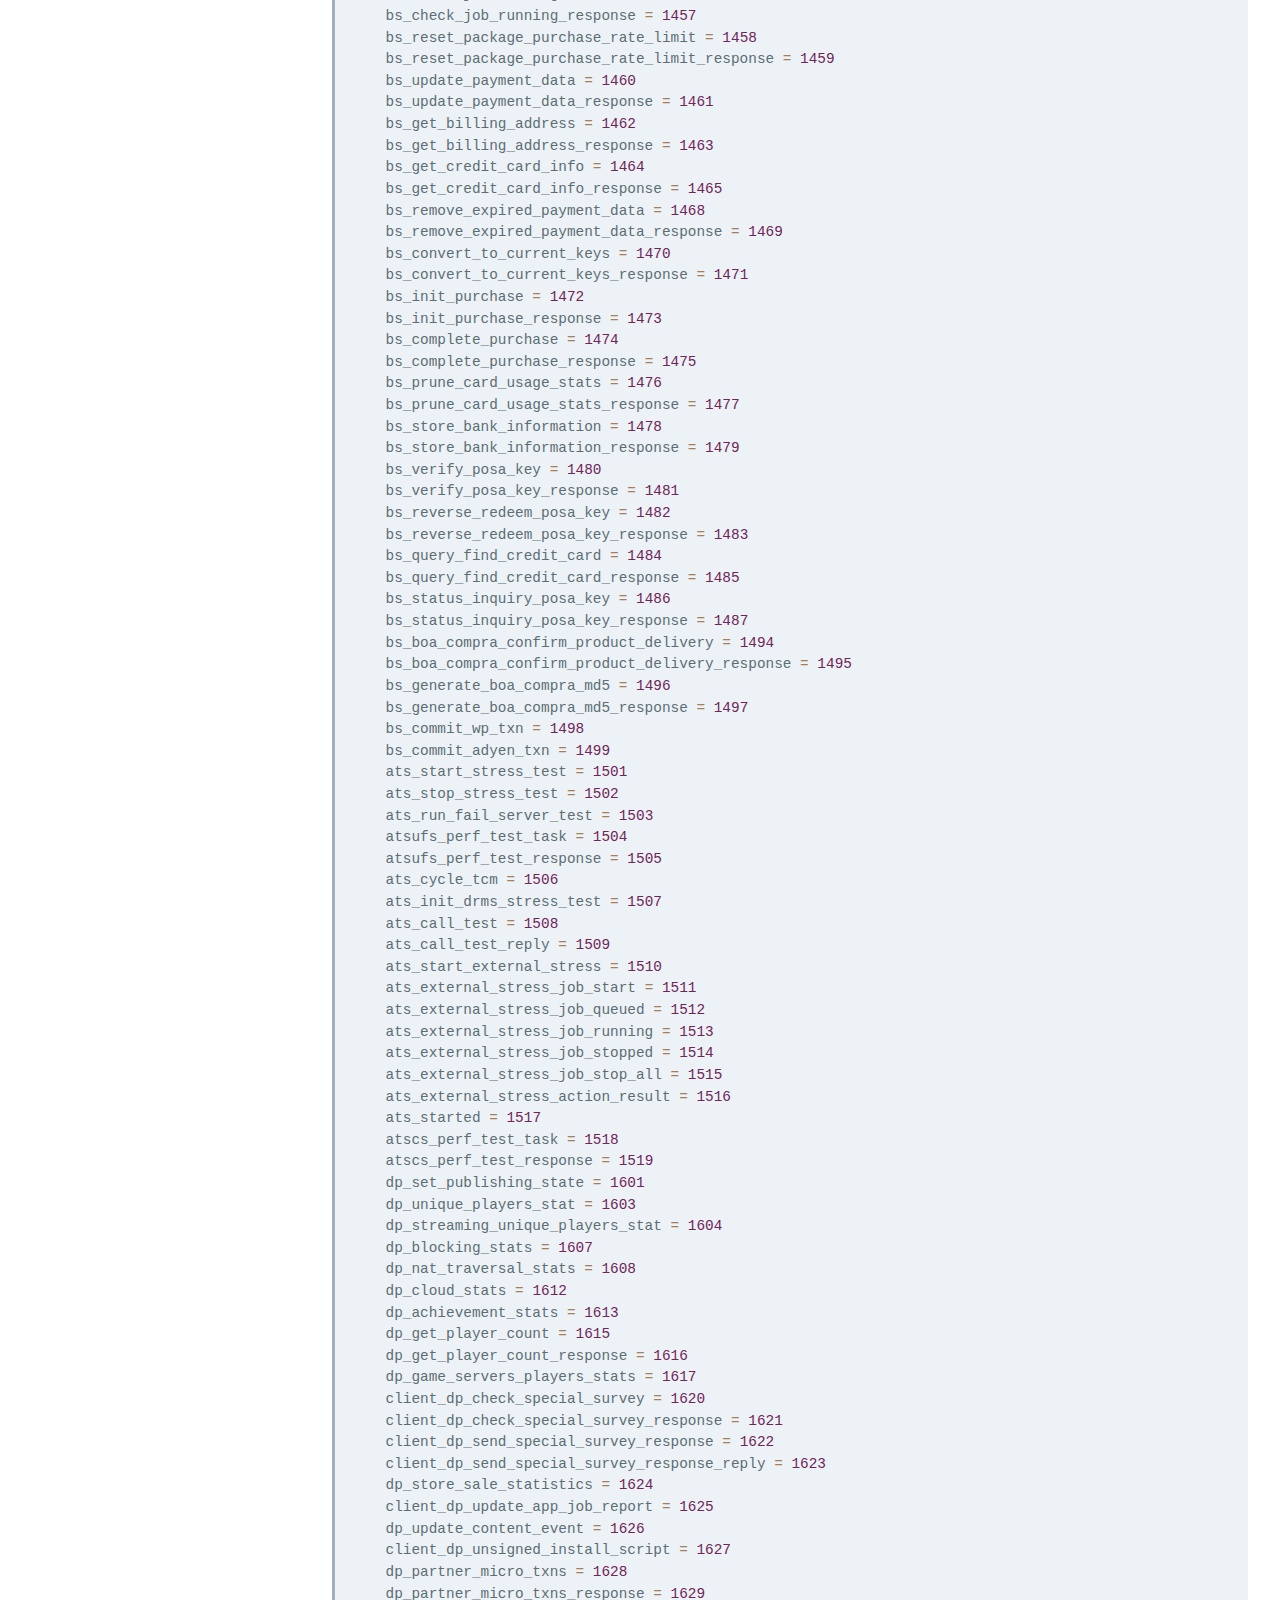
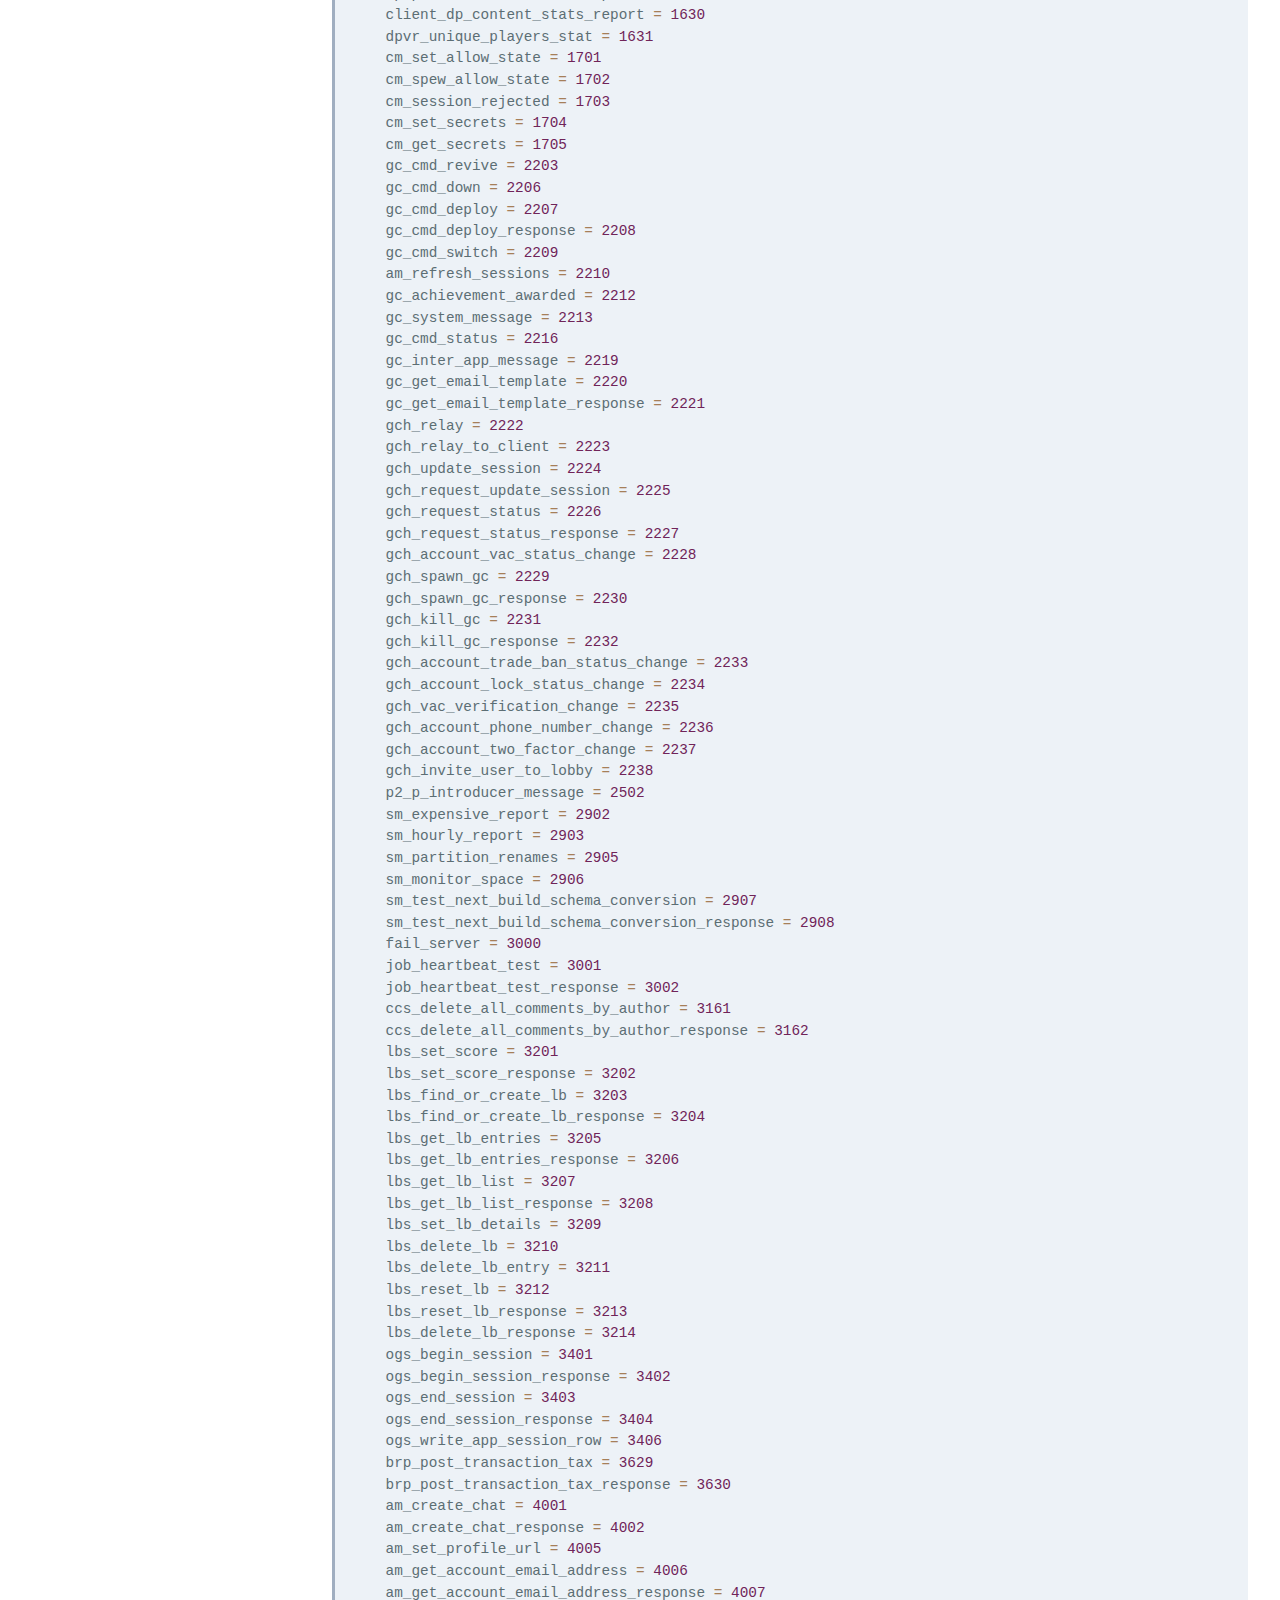
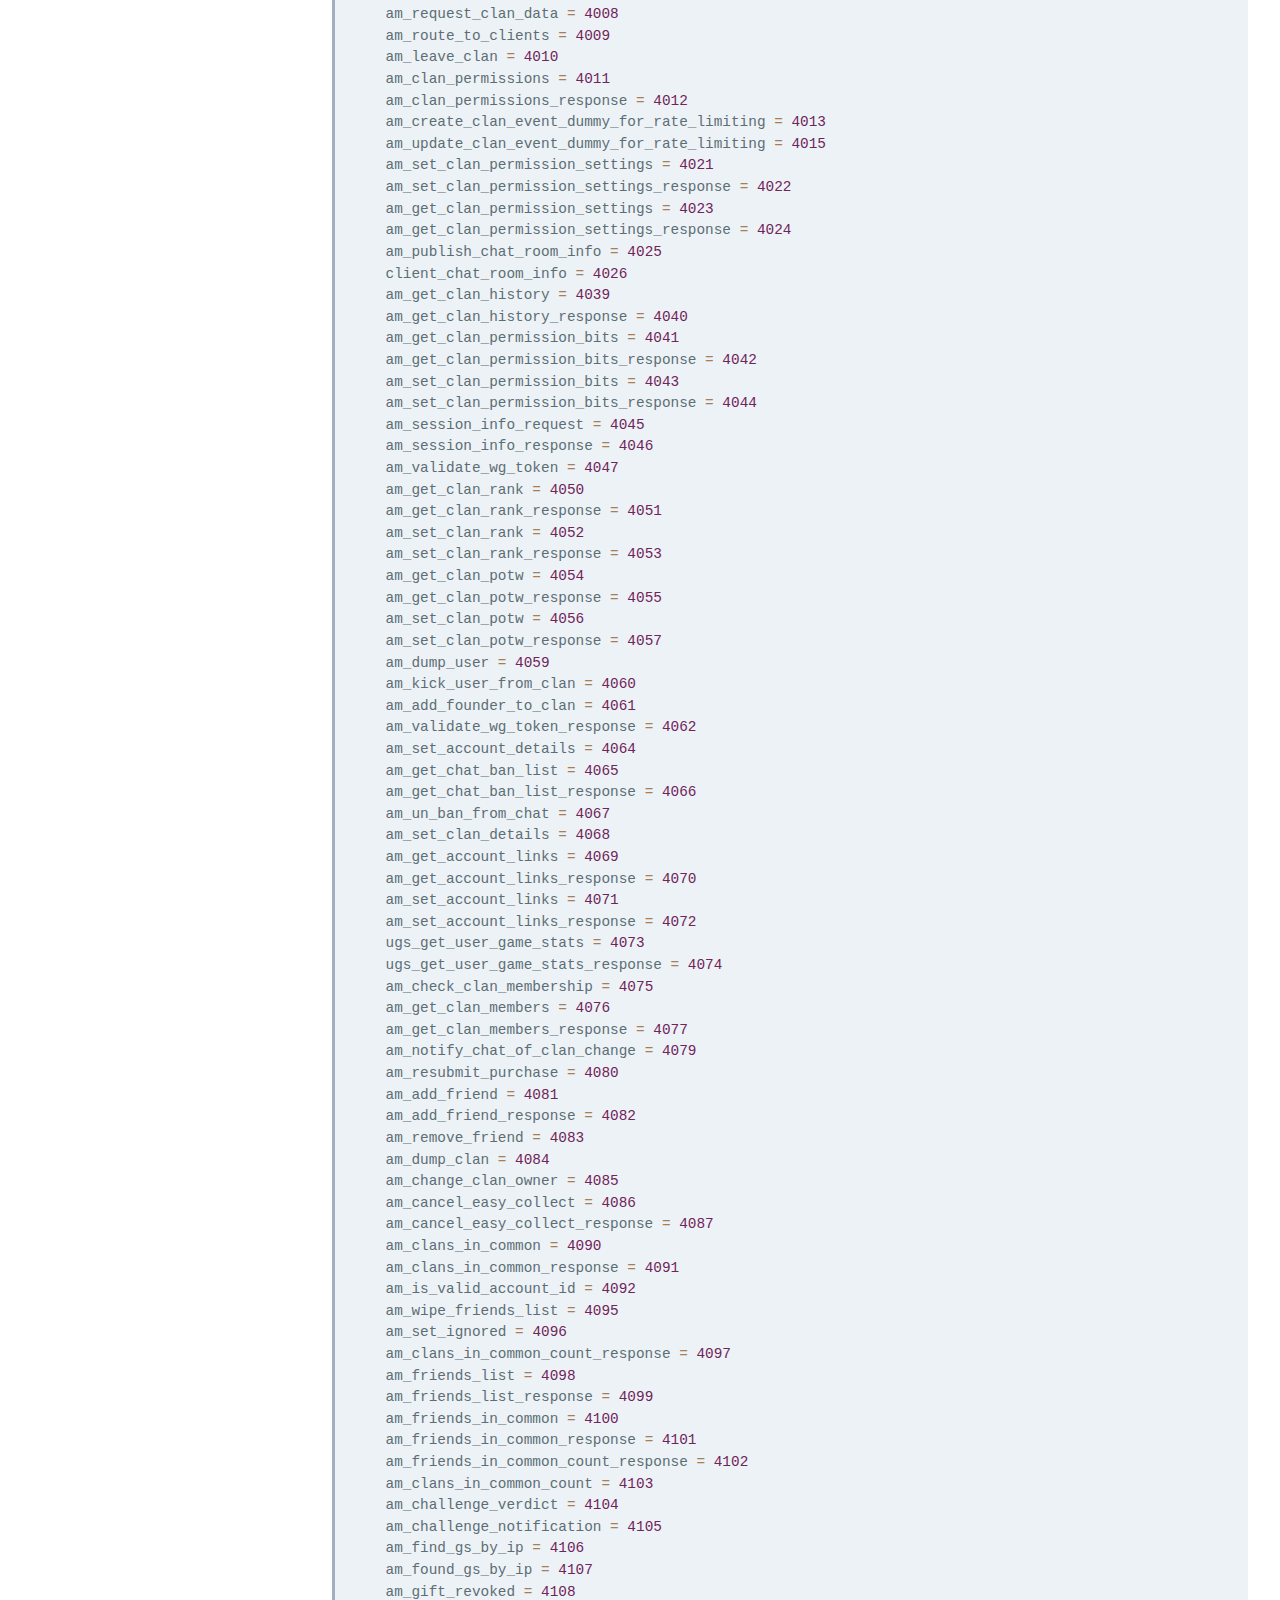
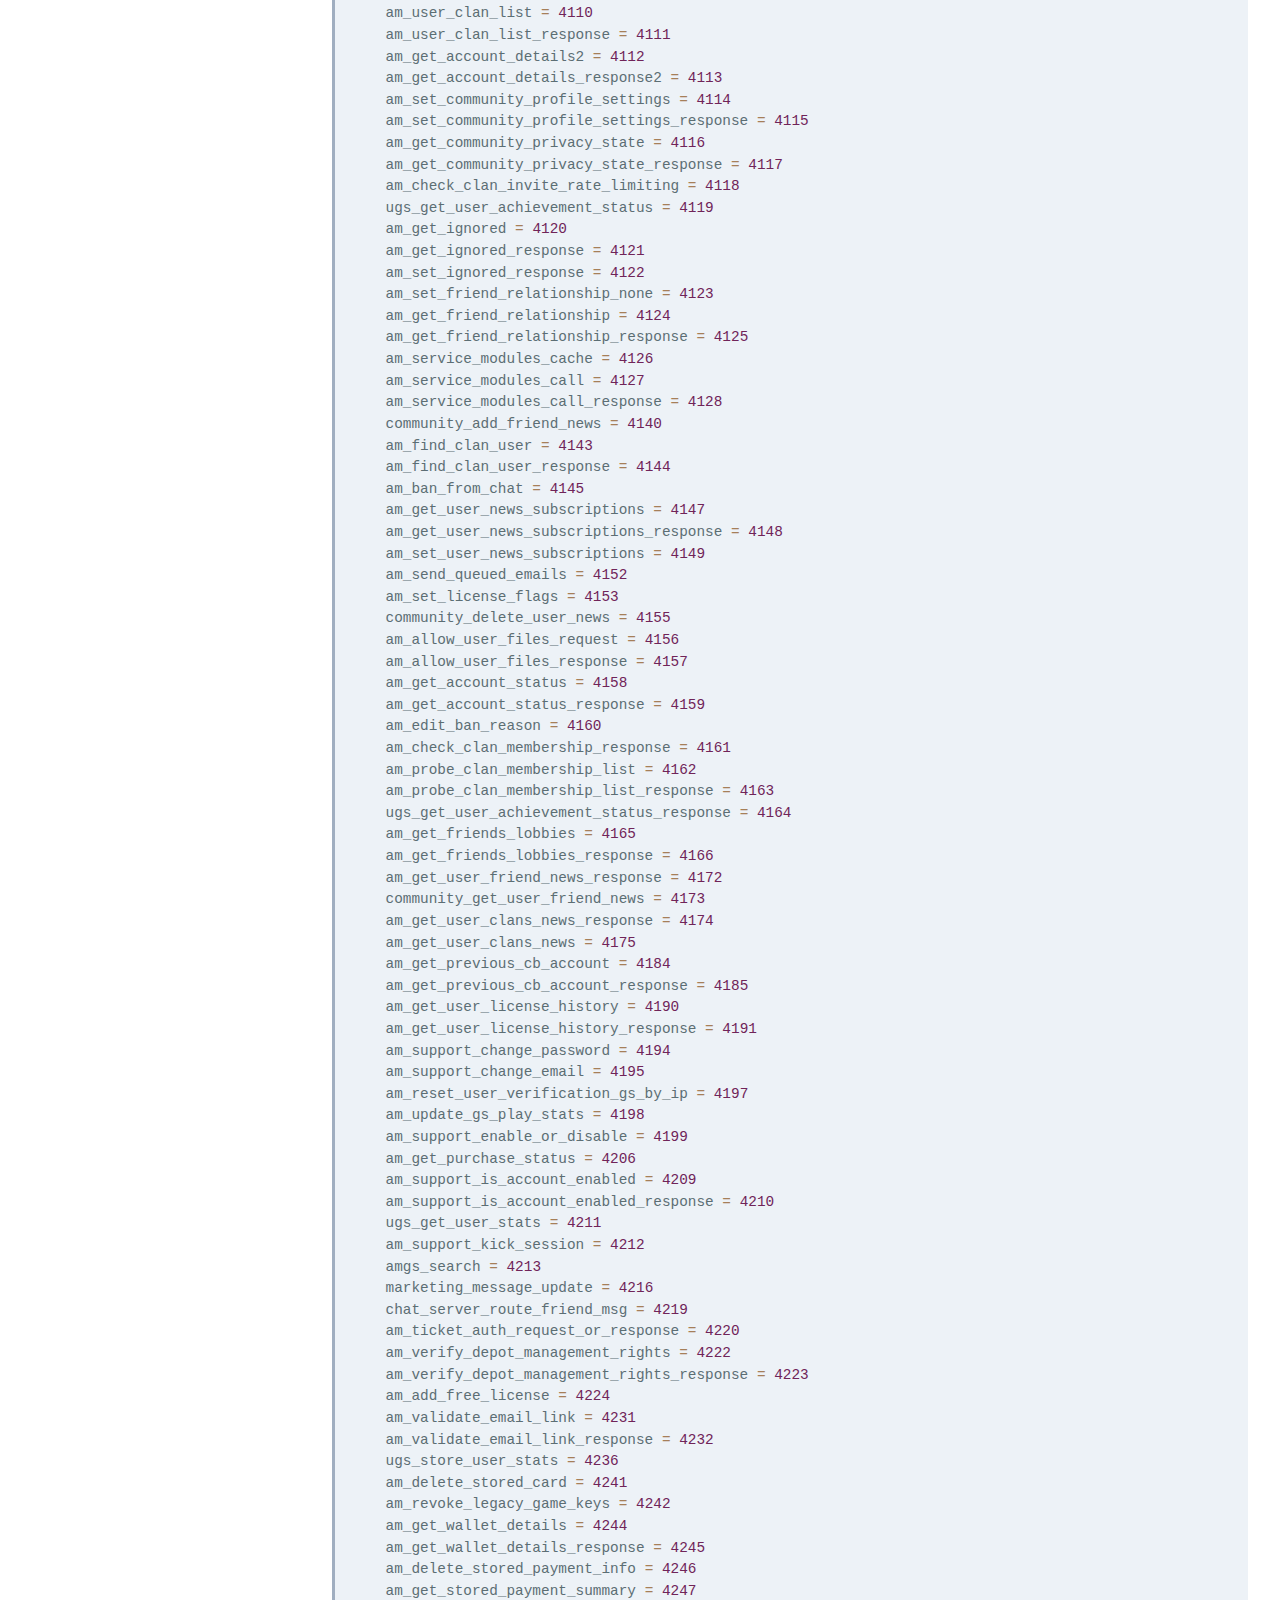
<file: docs/vapor.html>
<!DOCTYPE html>
	<html lang="en">
	<head>
		<meta charset="UTF-8">
		<meta http-equiv="x-ua-compatible" content="IE=edge" />
		<meta name="viewport" content="width=device-width, initial-scale=1.0">
		<title>vapor | vdoc</title>
		<link href="https://fonts.googleapis.com/css2?family=Roboto:wght@400;500;700&display=swap" rel="stylesheet">
		
	<link rel="stylesheet" href="doc.css" />
	<link rel="stylesheet" href="normalize.css" />
	</head>
	<body>
		<div id="page">
			<header class="doc-nav hidden">
				<div class="heading-container">
					<div class="heading">
						<input type="text" id="search" placeholder="Search...">
						<div class="module">vapor</div>
						<div class="toggle-version-container">
							<span></span>
							<div id="dark-mode-toggle" role="switch" aria-checked="false" aria-label="Toggle dark mode"><svg xmlns="http://www.w3.org/2000/svg" class="light-icon" height="24" viewBox="0 0 24 24" width="24"><path d="M0 0h24v24H0z" fill="none"/><path d="M6.76 4.84l-1.8-1.79-1.41 1.41 1.79 1.79 1.42-1.41zM4 10.5H1v2h3v-2zm9-9.95h-2V3.5h2V.55zm7.45 3.91l-1.41-1.41-1.79 1.79 1.41 1.41 1.79-1.79zm-3.21 13.7l1.79 1.8 1.41-1.41-1.8-1.79-1.4 1.4zM20 10.5v2h3v-2h-3zm-8-5c-3.31 0-6 2.69-6 6s2.69 6 6 6 6-2.69 6-6-2.69-6-6-6zm-1 16.95h2V19.5h-2v2.95zm-7.45-3.91l1.41 1.41 1.79-1.8-1.41-1.41-1.79 1.8z"/></svg><svg xmlns="http://www.w3.org/2000/svg" class="dark-icon" enable-background="new 0 0 24 24" height="24" viewBox="0 0 24 24" width="24"><g><rect fill="none" height="24" width="24"/></g><g><g><g><path d="M11.1,12.08C8.77,7.57,10.6,3.6,11.63,2.01C6.27,2.2,1.98,6.59,1.98,12c0,0.14,0.02,0.28,0.02,0.42 C2.62,12.15,3.29,12,4,12c1.66,0,3.18,0.83,4.1,2.15C9.77,14.63,11,16.17,11,18c0,1.52-0.87,2.83-2.12,3.51 c0.98,0.32,2.03,0.5,3.11,0.5c3.5,0,6.58-1.8,8.37-4.52C18,17.72,13.38,16.52,11.1,12.08z"/></g><path d="M7,16l-0.18,0C6.4,14.84,5.3,14,4,14c-1.66,0-3,1.34-3,3s1.34,3,3,3c0.62,0,2.49,0,3,0c1.1,0,2-0.9,2-2 C9,16.9,8.1,16,7,16z"/></g></g></svg></div>
						</div>
						<svg xmlns="http://www.w3.org/2000/svg" id="toggle-menu" height="24" viewBox="0 0 24 24" width="24"><path d="M0 0h24v24H0z" fill="none"/><path d="M3 18h18v-2H3v2zm0-5h18v-2H3v2zm0-7v2h18V6H3z"/></svg>
					</div>
				</div>
				<nav class="content hidden">
					<ul>
						<li class="open"><a href="#Constants">Constants</a></li>
<li class="open"><a href="#Msg">Msg</a>        <ul>
</ul>
</li>
<li class="open"><a href="#new_steamclient">new_steamclient</a>        <ul>
</ul>
</li>
<li class="open"><a href="#steamid">steamid</a>        <ul>
</ul>
</li>
<li class="open"><a href="#Packable">Packable</a>        <ul>
</ul>
</li>
<li class="open"><a href="#CallbackHandler">CallbackHandler</a>        <ul>
</ul>
</li>
<li class="open"><a href="#">SteamClient</a>        <ul>
<li><a href="#SteamClient.add_callback_handler">add_callback_handler</a></li>
<li><a href="#SteamClient.add_msg_handler">add_msg_handler</a></li>
<li><a href="#SteamClient.connect">connect</a></li>
<li><a href="#SteamClient.connected">connected</a></li>
<li><a href="#SteamClient.frame">frame</a></li>
<li><a href="#SteamClient.friends">friends</a></li>
<li><a href="#SteamClient.shutdown">shutdown</a></li>
<li><a href="#SteamClient.user">user</a></li>
<li><a href="#SteamClient.write_message">write_message</a></li>
</ul>
</li>
<li class="open"><a href="#">SteamUser</a>        <ul>
<li><a href="#SteamUser.logoff">logoff</a></li>
<li><a href="#SteamUser.logon">logon</a></li>
</ul>
</li>
<li class="open"><a href="#LoggedOnCallback">LoggedOnCallback</a>        <ul>
</ul>
</li>
<li class="open"><a href="#LoggedOffCallback">LoggedOffCallback</a>        <ul>
</ul>
</li>
<li class="open"><a href="#">SteamFriends</a>        <ul>
<li><a href="#SteamFriends.handle_msg">handle_msg</a></li>
<li><a href="#SteamFriends.initialise">initialise</a></li>
</ul>
</li>
<li class="open"><a href="#Callback">Callback</a>        <ul>
</ul>
</li>
<li class="open"><a href="#SteamId">SteamId</a>        <ul>
<li><a href="#SteamId.id">id</a></li>
<li><a href="#SteamId.instance">instance</a></li>
<li><a href="#SteamId.set_type">set_type</a></li>
<li><a href="#SteamId.set_universe">set_universe</a></li>
<li><a href="#SteamId.type">type</a></li>
<li><a href="#SteamId.universe">universe</a></li>
</ul>
</li>

					</ul>
				</nav>
			</header>
			<div class="doc-container">
				<div class="doc-content">
					<section id="vapor" class="doc-node">
<div class="title"><h1>vapor</h1></div><h1>Vapor</h1>
<p>Vapor is a steamkit implementation for the V programming language. Based on the work I did for <a href="https://github.com/emily33901/argonx">argonx</a>, but with different goals.
Vapor intends to be the <a href="https://github.com/SteamRE/SteamKit">SteamKit</a> of the V programming world. No grandeur ideas of replacing <code>steamclient.dll</code> here, just a way to interface with Steam.</p>
<p>Vapor uses the components that I have been building out over time after realising that I would need to provide them myself. If you are interested in using any of them they are (in no particular order):</p>
<ul>
<li>Protobuf support: <a href="https://github.com/emily33901/vproto">vproto</a></li>
<li>RSA and AES encryption: <a href="https://github.com/emily33901/vtomcrypt">vtomcrypt</a></li>
<li>TCP Networking support: <a href="https://github.com/emily33901/vlang-net">net</a></li>
<li>Simple Zip compression: <a href="https://github.com/emily33901/varchive">archive</a></li>
</ul>
<p>Vapor is still a work in progress.</p></section>

<section id="Constants" class="doc-node const">
<div class="title"><h2>Constants <a href="#Constants">#</a></h2></div><pre class="signature"><code><span class="token keyword">const</span> <span class="token punctuation">(</span>
	default_steamid <span class="token operator">=</span> <span class="token function">SteamId</span><span class="token punctuation">(</span><span class="token number">76561197960265728</span><span class="token punctuation">)</span>
<span class="token punctuation">)</span></code></pre>
<p>default_steamid is the default universe 1, type .individual, instance 1, id 0 steamid</p>
</section>
<section id="Msg" class="doc-node">
<div class="title"><h2>Msg <a href="#Msg">#</a></h2></div><pre class="signature"><code><span class="token keyword">enum</span> <span class="token symbol">Msg</span> <span class="token punctuation">{</span>
	invalid <span class="token operator">=</span> <span class="token number">0</span>
	multi <span class="token operator">=</span> <span class="token number">1</span>
	protobuf_wrapped <span class="token operator">=</span> <span class="token number">2</span>
	generic_reply <span class="token operator">=</span> <span class="token number">100</span>
	dest_job_failed <span class="token operator">=</span> <span class="token number">113</span>
	alert <span class="token operator">=</span> <span class="token number">115</span>
	scid_request <span class="token operator">=</span> <span class="token number">120</span>
	scid_response <span class="token operator">=</span> <span class="token number">121</span>
	job_heartbeat <span class="token operator">=</span> <span class="token number">123</span>
	hub_connect <span class="token operator">=</span> <span class="token number">124</span>
	subscribe <span class="token operator">=</span> <span class="token number">126</span>
	route_message <span class="token operator">=</span> <span class="token number">127</span>
	wg_request <span class="token operator">=</span> <span class="token number">130</span>
	wg_response <span class="token operator">=</span> <span class="token number">131</span>
	keep_alive <span class="token operator">=</span> <span class="token number">132</span>
	web_api_job_request <span class="token operator">=</span> <span class="token number">133</span>
	web_api_job_response <span class="token operator">=</span> <span class="token number">134</span>
	client_session_start <span class="token operator">=</span> <span class="token number">135</span>
	client_session_end <span class="token operator">=</span> <span class="token number">136</span>
	client_session_update <span class="token operator">=</span> <span class="token number">137</span>
	ping <span class="token operator">=</span> <span class="token number">139</span>
	ping_response <span class="token operator">=</span> <span class="token number">140</span>
	stats <span class="token operator">=</span> <span class="token number">141</span>
	request_full_stats_block <span class="token operator">=</span> <span class="token number">142</span>
	load_dbo_cache_item <span class="token operator">=</span> <span class="token number">143</span>
	load_dbo_cache_item_response <span class="token operator">=</span> <span class="token number">144</span>
	invalidate_dbo_cache_items <span class="token operator">=</span> <span class="token number">145</span>
	service_method <span class="token operator">=</span> <span class="token number">146</span>
	service_method_response <span class="token operator">=</span> <span class="token number">147</span>
	client_package_versions <span class="token operator">=</span> <span class="token number">148</span>
	timestamp_request <span class="token operator">=</span> <span class="token number">149</span>
	timestamp_response <span class="token operator">=</span> <span class="token number">150</span>
	service_method_call_from_client <span class="token operator">=</span> <span class="token number">151</span>
	service_method_send_to_client <span class="token operator">=</span> <span class="token number">152</span>
	assign_sys_id <span class="token operator">=</span> <span class="token number">200</span>
	exit <span class="token operator">=</span> <span class="token number">201</span>
	dir_request <span class="token operator">=</span> <span class="token number">202</span>
	dir_response <span class="token operator">=</span> <span class="token number">203</span>
	zip_request <span class="token operator">=</span> <span class="token number">204</span>
	zip_response <span class="token operator">=</span> <span class="token number">205</span>
	update_record_response <span class="token operator">=</span> <span class="token number">215</span>
	update_credit_card_request <span class="token operator">=</span> <span class="token number">221</span>
	update_user_ban_response <span class="token operator">=</span> <span class="token number">225</span>
	prepare_to_exit <span class="token operator">=</span> <span class="token number">226</span>
	content_description_update <span class="token operator">=</span> <span class="token number">227</span>
	test_reset_server <span class="token operator">=</span> <span class="token number">228</span>
	universe_changed <span class="token operator">=</span> <span class="token number">229</span>
	shell_config_info_update <span class="token operator">=</span> <span class="token number">230</span>
	request_windows_event_log_entries <span class="token operator">=</span> <span class="token number">233</span>
	provide_windows_event_log_entries <span class="token operator">=</span> <span class="token number">234</span>
	shell_search_logs <span class="token operator">=</span> <span class="token number">235</span>
	shell_search_logs_response <span class="token operator">=</span> <span class="token number">236</span>
	shell_check_windows_updates <span class="token operator">=</span> <span class="token number">237</span>
	shell_check_windows_updates_response <span class="token operator">=</span> <span class="token number">238</span>
	test_flush_delayed_sql <span class="token operator">=</span> <span class="token number">240</span>
	test_flush_delayed_sql_response <span class="token operator">=</span> <span class="token number">241</span>
	ensure_execute_scheduled_task_test <span class="token operator">=</span> <span class="token number">242</span>
	ensure_execute_scheduled_task_response_test <span class="token operator">=</span> <span class="token number">243</span>
	update_scheduled_task_enable_state_test <span class="token operator">=</span> <span class="token number">244</span>
	update_scheduled_task_enable_state_response_test <span class="token operator">=</span> <span class="token number">245</span>
	content_description_delta_update <span class="token operator">=</span> <span class="token number">246</span>
	heartbeat <span class="token operator">=</span> <span class="token number">300</span>
	shell_failed <span class="token operator">=</span> <span class="token number">301</span>
	exit_shells <span class="token operator">=</span> <span class="token number">307</span>
	exit_shell <span class="token operator">=</span> <span class="token number">308</span>
	graceful_exit_shell <span class="token operator">=</span> <span class="token number">309</span>
	license_processing_complete <span class="token operator">=</span> <span class="token number">316</span>
	set_test_flag <span class="token operator">=</span> <span class="token number">317</span>
	queued_emails_complete <span class="token operator">=</span> <span class="token number">318</span>
	gm_report_php_error <span class="token operator">=</span> <span class="token number">319</span>
	gmdrm_sync <span class="token operator">=</span> <span class="token number">320</span>
	physical_box_inventory <span class="token operator">=</span> <span class="token number">321</span>
	update_config_file <span class="token operator">=</span> <span class="token number">322</span>
	test_init_db <span class="token operator">=</span> <span class="token number">323</span>
	gm_write_config_to_sql <span class="token operator">=</span> <span class="token number">324</span>
	gm_load_activation_codes <span class="token operator">=</span> <span class="token number">325</span>
	gm_queue_for_fbs <span class="token operator">=</span> <span class="token number">326</span>
	gm_schema_conversion_results <span class="token operator">=</span> <span class="token number">327</span>
	gm_write_shell_failure_to_sql <span class="token operator">=</span> <span class="token number">329</span>
	gm_write_stats_to_sos <span class="token operator">=</span> <span class="token number">330</span>
	gm_get_service_method_routing <span class="token operator">=</span> <span class="token number">331</span>
	gm_get_service_method_routing_response <span class="token operator">=</span> <span class="token number">332</span>
	gm_convert_user_wallets <span class="token operator">=</span> <span class="token number">333</span>
	gm_test_next_build_schema_conversion <span class="token operator">=</span> <span class="token number">334</span>
	gm_test_next_build_schema_conversion_response <span class="token operator">=</span> <span class="token number">335</span>
	expect_shell_restart <span class="token operator">=</span> <span class="token number">336</span>
	hot_fix_progress <span class="token operator">=</span> <span class="token number">337</span>
	ais_request_content_description <span class="token operator">=</span> <span class="token number">402</span>
	ais_update_app_info <span class="token operator">=</span> <span class="token number">403</span>
	ais_get_package_change_number <span class="token operator">=</span> <span class="token number">405</span>
	ais_get_package_change_number_response <span class="token operator">=</span> <span class="token number">406</span>
	ai_get_app_gc_flags <span class="token operator">=</span> <span class="token number">423</span>
	ai_get_app_gc_flags_response <span class="token operator">=</span> <span class="token number">424</span>
	ai_get_app_list <span class="token operator">=</span> <span class="token number">425</span>
	ai_get_app_list_response <span class="token operator">=</span> <span class="token number">426</span>
	ais_get_coupon_definition <span class="token operator">=</span> <span class="token number">429</span>
	ais_get_coupon_definition_response <span class="token operator">=</span> <span class="token number">430</span>
	ais_update_slave_content_description <span class="token operator">=</span> <span class="token number">431</span>
	ais_update_slave_content_description_response <span class="token operator">=</span> <span class="token number">432</span>
	ais_test_enable_gc <span class="token operator">=</span> <span class="token number">433</span>
	am_update_user_ban_request <span class="token operator">=</span> <span class="token number">504</span>
	am_add_license <span class="token operator">=</span> <span class="token number">505</span>
	am_send_system_im_to_user <span class="token operator">=</span> <span class="token number">508</span>
	am_extend_license <span class="token operator">=</span> <span class="token number">509</span>
	am_add_minutes_to_license <span class="token operator">=</span> <span class="token number">510</span>
	am_cancel_license <span class="token operator">=</span> <span class="token number">511</span>
	am_init_purchase <span class="token operator">=</span> <span class="token number">512</span>
	am_purchase_response <span class="token operator">=</span> <span class="token number">513</span>
	am_get_final_price <span class="token operator">=</span> <span class="token number">514</span>
	am_get_final_price_response <span class="token operator">=</span> <span class="token number">515</span>
	am_get_legacy_game_key <span class="token operator">=</span> <span class="token number">516</span>
	am_get_legacy_game_key_response <span class="token operator">=</span> <span class="token number">517</span>
	am_find_hung_transactions <span class="token operator">=</span> <span class="token number">518</span>
	am_set_account_trusted_request <span class="token operator">=</span> <span class="token number">519</span>
	am_cancel_purchase <span class="token operator">=</span> <span class="token number">522</span>
	am_new_challenge <span class="token operator">=</span> <span class="token number">523</span>
	am_load_oem_tickets <span class="token operator">=</span> <span class="token number">524</span>
	am_fix_pending_purchase <span class="token operator">=</span> <span class="token number">525</span>
	am_fix_pending_purchase_response <span class="token operator">=</span> <span class="token number">526</span>
	am_is_user_banned <span class="token operator">=</span> <span class="token number">527</span>
	am_register_key <span class="token operator">=</span> <span class="token number">528</span>
	am_load_activation_codes <span class="token operator">=</span> <span class="token number">529</span>
	am_load_activation_codes_response <span class="token operator">=</span> <span class="token number">530</span>
	am_lookup_key_response <span class="token operator">=</span> <span class="token number">531</span>
	am_lookup_key <span class="token operator">=</span> <span class="token number">532</span>
	am_chat_cleanup <span class="token operator">=</span> <span class="token number">533</span>
	am_clan_cleanup <span class="token operator">=</span> <span class="token number">534</span>
	am_fix_pending_refund <span class="token operator">=</span> <span class="token number">535</span>
	am_reverse_chargeback <span class="token operator">=</span> <span class="token number">536</span>
	am_reverse_chargeback_response <span class="token operator">=</span> <span class="token number">537</span>
	am_clan_cleanup_list <span class="token operator">=</span> <span class="token number">538</span>
	am_get_licenses <span class="token operator">=</span> <span class="token number">539</span>
	am_get_licenses_response <span class="token operator">=</span> <span class="token number">540</span>
	am_send_cart_repurchase <span class="token operator">=</span> <span class="token number">541</span>
	am_send_cart_repurchase_response <span class="token operator">=</span> <span class="token number">542</span>
	allow_user_to_play_query <span class="token operator">=</span> <span class="token number">550</span>
	allow_user_to_play_response <span class="token operator">=</span> <span class="token number">551</span>
	am_verfiy_user <span class="token operator">=</span> <span class="token number">552</span>
	am_client_not_playing <span class="token operator">=</span> <span class="token number">553</span>
	am_client_request_friendship <span class="token operator">=</span> <span class="token number">554</span>
	am_relay_publish_status <span class="token operator">=</span> <span class="token number">555</span>
	am_init_purchase_response <span class="token operator">=</span> <span class="token number">560</span>
	am_revoke_purchase_response <span class="token operator">=</span> <span class="token number">561</span>
	am_refresh_guest_passes <span class="token operator">=</span> <span class="token number">563</span>
	am_grant_guest_passes <span class="token operator">=</span> <span class="token number">566</span>
	am_clan_data_updated <span class="token operator">=</span> <span class="token number">567</span>
	am_reload_account <span class="token operator">=</span> <span class="token number">568</span>
	am_client_chat_msg_relay <span class="token operator">=</span> <span class="token number">569</span>
	am_chat_multi <span class="token operator">=</span> <span class="token number">570</span>
	am_client_chat_invite_relay <span class="token operator">=</span> <span class="token number">571</span>
	am_chat_invite <span class="token operator">=</span> <span class="token number">572</span>
	am_client_join_chat_relay <span class="token operator">=</span> <span class="token number">573</span>
	am_client_chat_member_info_relay <span class="token operator">=</span> <span class="token number">574</span>
	am_publish_chat_member_info <span class="token operator">=</span> <span class="token number">575</span>
	am_client_accept_friend_invite <span class="token operator">=</span> <span class="token number">576</span>
	am_chat_enter <span class="token operator">=</span> <span class="token number">577</span>
	am_client_publish_removal_from_source <span class="token operator">=</span> <span class="token number">578</span>
	am_chat_action_result <span class="token operator">=</span> <span class="token number">579</span>
	am_find_accounts <span class="token operator">=</span> <span class="token number">580</span>
	am_find_accounts_response <span class="token operator">=</span> <span class="token number">581</span>
	am_request_account_data <span class="token operator">=</span> <span class="token number">582</span>
	am_request_account_data_response <span class="token operator">=</span> <span class="token number">583</span>
	am_set_account_flags <span class="token operator">=</span> <span class="token number">584</span>
	am_create_clan <span class="token operator">=</span> <span class="token number">586</span>
	am_create_clan_response <span class="token operator">=</span> <span class="token number">587</span>
	am_get_clan_details <span class="token operator">=</span> <span class="token number">588</span>
	am_get_clan_details_response <span class="token operator">=</span> <span class="token number">589</span>
	am_set_persona_name <span class="token operator">=</span> <span class="token number">590</span>
	am_set_avatar <span class="token operator">=</span> <span class="token number">591</span>
	am_authenticate_user <span class="token operator">=</span> <span class="token number">592</span>
	am_authenticate_user_response <span class="token operator">=</span> <span class="token number">593</span>
	amp2_p_introducer_message <span class="token operator">=</span> <span class="token number">596</span>
	client_chat_action <span class="token operator">=</span> <span class="token number">597</span>
	am_client_chat_action_relay <span class="token operator">=</span> <span class="token number">598</span>
	req_challenge <span class="token operator">=</span> <span class="token number">600</span>
	vac_response <span class="token operator">=</span> <span class="token number">601</span>
	req_challenge_test <span class="token operator">=</span> <span class="token number">602</span>
	vs_mark_cheat <span class="token operator">=</span> <span class="token number">604</span>
	vs_add_cheat <span class="token operator">=</span> <span class="token number">605</span>
	vs_purge_code_mod_db <span class="token operator">=</span> <span class="token number">606</span>
	vs_get_challenge_results <span class="token operator">=</span> <span class="token number">607</span>
	vs_challenge_result_text <span class="token operator">=</span> <span class="token number">608</span>
	vs_report_lingerer <span class="token operator">=</span> <span class="token number">609</span>
	vs_request_managed_challenge <span class="token operator">=</span> <span class="token number">610</span>
	vs_load_db_finished <span class="token operator">=</span> <span class="token number">611</span>
	drm_build_blob_request <span class="token operator">=</span> <span class="token number">628</span>
	drm_build_blob_response <span class="token operator">=</span> <span class="token number">629</span>
	drm_resolve_guid_request <span class="token operator">=</span> <span class="token number">630</span>
	drm_resolve_guid_response <span class="token operator">=</span> <span class="token number">631</span>
	drm_variability_report <span class="token operator">=</span> <span class="token number">633</span>
	drm_variability_report_response <span class="token operator">=</span> <span class="token number">634</span>
	drm_stability_report <span class="token operator">=</span> <span class="token number">635</span>
	drm_stability_report_response <span class="token operator">=</span> <span class="token number">636</span>
	drm_details_report_request <span class="token operator">=</span> <span class="token number">637</span>
	drm_details_report_response <span class="token operator">=</span> <span class="token number">638</span>
	drm_process_file <span class="token operator">=</span> <span class="token number">639</span>
	drm_admin_update <span class="token operator">=</span> <span class="token number">640</span>
	drm_admin_update_response <span class="token operator">=</span> <span class="token number">641</span>
	drm_sync <span class="token operator">=</span> <span class="token number">642</span>
	drm_sync_response <span class="token operator">=</span> <span class="token number">643</span>
	drm_process_file_response <span class="token operator">=</span> <span class="token number">644</span>
	drm_empty_guid_cache <span class="token operator">=</span> <span class="token number">645</span>
	drm_empty_guid_cache_response <span class="token operator">=</span> <span class="token number">646</span>
	client_heart_beat <span class="token operator">=</span> <span class="token number">703</span>
	client_vac_response <span class="token operator">=</span> <span class="token number">704</span>
	client_log_off <span class="token operator">=</span> <span class="token number">706</span>
	client_no_udp_connectivity <span class="token operator">=</span> <span class="token number">707</span>
	client_connection_stats <span class="token operator">=</span> <span class="token number">710</span>
	client_ping_response <span class="token operator">=</span> <span class="token number">712</span>
	client_remove_friend <span class="token operator">=</span> <span class="token number">714</span>
	client_games_played_no_data_blob <span class="token operator">=</span> <span class="token number">715</span>
	client_change_status <span class="token operator">=</span> <span class="token number">716</span>
	client_vac_status_response <span class="token operator">=</span> <span class="token number">717</span>
	client_friend_msg <span class="token operator">=</span> <span class="token number">718</span>
	client_system_im <span class="token operator">=</span> <span class="token number">726</span>
	client_system_im_ack <span class="token operator">=</span> <span class="token number">727</span>
	client_get_licenses <span class="token operator">=</span> <span class="token number">728</span>
	client_get_legacy_game_key <span class="token operator">=</span> <span class="token number">730</span>
	client_ack_vac_ban2 <span class="token operator">=</span> <span class="token number">732</span>
	client_get_purchase_receipts <span class="token operator">=</span> <span class="token number">736</span>
	client_ack_guest_pass <span class="token operator">=</span> <span class="token number">740</span>
	client_redeem_guest_pass <span class="token operator">=</span> <span class="token number">741</span>
	client_games_played <span class="token operator">=</span> <span class="token number">742</span>
	client_register_key <span class="token operator">=</span> <span class="token number">743</span>
	client_invite_user_to_clan <span class="token operator">=</span> <span class="token number">744</span>
	client_acknowledge_clan_invite <span class="token operator">=</span> <span class="token number">745</span>
	client_purchase_with_machine_id <span class="token operator">=</span> <span class="token number">746</span>
	client_app_usage_event <span class="token operator">=</span> <span class="token number">747</span>
	client_log_on_response <span class="token operator">=</span> <span class="token number">751</span>
	client_set_heartbeat_rate <span class="token operator">=</span> <span class="token number">755</span>
	client_logged_off <span class="token operator">=</span> <span class="token number">757</span>
	gs_approve <span class="token operator">=</span> <span class="token number">758</span>
	gs_deny <span class="token operator">=</span> <span class="token number">759</span>
	gs_kick <span class="token operator">=</span> <span class="token number">760</span>
	client_create_acct_response <span class="token operator">=</span> <span class="token number">761</span>
	client_purchase_response <span class="token operator">=</span> <span class="token number">763</span>
	client_ping <span class="token operator">=</span> <span class="token number">764</span>
	client_nop <span class="token operator">=</span> <span class="token number">765</span>
	client_persona_state <span class="token operator">=</span> <span class="token number">766</span>
	client_friends_list <span class="token operator">=</span> <span class="token number">767</span>
	client_account_info <span class="token operator">=</span> <span class="token number">768</span>
	client_news_update <span class="token operator">=</span> <span class="token number">771</span>
	client_game_connect_deny <span class="token operator">=</span> <span class="token number">773</span>
	gs_status_reply <span class="token operator">=</span> <span class="token number">774</span>
	client_game_connect_tokens <span class="token operator">=</span> <span class="token number">779</span>
	client_license_list <span class="token operator">=</span> <span class="token number">780</span>
	client_vac_ban_status <span class="token operator">=</span> <span class="token number">782</span>
	client_cm_list <span class="token operator">=</span> <span class="token number">783</span>
	client_encrypt_pct <span class="token operator">=</span> <span class="token number">784</span>
	client_get_legacy_game_key_response <span class="token operator">=</span> <span class="token number">785</span>
	client_add_friend <span class="token operator">=</span> <span class="token number">791</span>
	client_add_friend_response <span class="token operator">=</span> <span class="token number">792</span>
	client_ack_guest_pass_response <span class="token operator">=</span> <span class="token number">796</span>
	client_redeem_guest_pass_response <span class="token operator">=</span> <span class="token number">797</span>
	client_update_guest_passes_list <span class="token operator">=</span> <span class="token number">798</span>
	client_chat_msg <span class="token operator">=</span> <span class="token number">799</span>
	client_chat_invite <span class="token operator">=</span> <span class="token number">800</span>
	client_join_chat <span class="token operator">=</span> <span class="token number">801</span>
	client_chat_member_info <span class="token operator">=</span> <span class="token number">802</span>
	client_password_change_response <span class="token operator">=</span> <span class="token number">805</span>
	client_chat_enter <span class="token operator">=</span> <span class="token number">807</span>
	client_friend_removed_from_source <span class="token operator">=</span> <span class="token number">808</span>
	client_create_chat <span class="token operator">=</span> <span class="token number">809</span>
	client_create_chat_response <span class="token operator">=</span> <span class="token number">810</span>
	client_p2_p_introducer_message <span class="token operator">=</span> <span class="token number">813</span>
	client_chat_action_result <span class="token operator">=</span> <span class="token number">814</span>
	client_request_friend_data <span class="token operator">=</span> <span class="token number">815</span>
	client_get_user_stats <span class="token operator">=</span> <span class="token number">818</span>
	client_get_user_stats_response <span class="token operator">=</span> <span class="token number">819</span>
	client_store_user_stats <span class="token operator">=</span> <span class="token number">820</span>
	client_store_user_stats_response <span class="token operator">=</span> <span class="token number">821</span>
	client_clan_state <span class="token operator">=</span> <span class="token number">822</span>
	client_service_module <span class="token operator">=</span> <span class="token number">830</span>
	client_service_call <span class="token operator">=</span> <span class="token number">831</span>
	client_service_call_response <span class="token operator">=</span> <span class="token number">832</span>
	client_nat_traversal_stat_event <span class="token operator">=</span> <span class="token number">839</span>
	client_steam_usage_event <span class="token operator">=</span> <span class="token number">842</span>
	client_check_password <span class="token operator">=</span> <span class="token number">845</span>
	client_reset_password <span class="token operator">=</span> <span class="token number">846</span>
	client_check_password_response <span class="token operator">=</span> <span class="token number">848</span>
	client_reset_password_response <span class="token operator">=</span> <span class="token number">849</span>
	client_session_token <span class="token operator">=</span> <span class="token number">850</span>
	client_drm_problem_report <span class="token operator">=</span> <span class="token number">851</span>
	client_set_ignore_friend <span class="token operator">=</span> <span class="token number">855</span>
	client_set_ignore_friend_response <span class="token operator">=</span> <span class="token number">856</span>
	client_get_app_ownership_ticket <span class="token operator">=</span> <span class="token number">857</span>
	client_get_app_ownership_ticket_response <span class="token operator">=</span> <span class="token number">858</span>
	client_get_lobby_list_response <span class="token operator">=</span> <span class="token number">860</span>
	client_server_list <span class="token operator">=</span> <span class="token number">880</span>
	client_email_change_response <span class="token operator">=</span> <span class="token number">891</span>
	client_secret_qa_change_response <span class="token operator">=</span> <span class="token number">892</span>
	client_drm_blob_request <span class="token operator">=</span> <span class="token number">896</span>
	client_drm_blob_response <span class="token operator">=</span> <span class="token number">897</span>
	gs_disconnect_notice <span class="token operator">=</span> <span class="token number">901</span>
	gs_status <span class="token operator">=</span> <span class="token number">903</span>
	gs_user_playing <span class="token operator">=</span> <span class="token number">905</span>
	gs_status2 <span class="token operator">=</span> <span class="token number">906</span>
	gs_status_update_unused <span class="token operator">=</span> <span class="token number">907</span>
	gs_server_type <span class="token operator">=</span> <span class="token number">908</span>
	gs_player_list <span class="token operator">=</span> <span class="token number">909</span>
	gs_get_user_achievement_status <span class="token operator">=</span> <span class="token number">910</span>
	gs_get_user_achievement_status_response <span class="token operator">=</span> <span class="token number">911</span>
	gs_get_play_stats <span class="token operator">=</span> <span class="token number">918</span>
	gs_get_play_stats_response <span class="token operator">=</span> <span class="token number">919</span>
	gs_get_user_group_status <span class="token operator">=</span> <span class="token number">920</span>
	am_get_user_group_status <span class="token operator">=</span> <span class="token number">921</span>
	am_get_user_group_status_response <span class="token operator">=</span> <span class="token number">922</span>
	gs_get_user_group_status_response <span class="token operator">=</span> <span class="token number">923</span>
	gs_get_reputation <span class="token operator">=</span> <span class="token number">936</span>
	gs_get_reputation_response <span class="token operator">=</span> <span class="token number">937</span>
	gs_associate_with_clan <span class="token operator">=</span> <span class="token number">938</span>
	gs_associate_with_clan_response <span class="token operator">=</span> <span class="token number">939</span>
	gs_compute_new_player_compatibility <span class="token operator">=</span> <span class="token number">940</span>
	gs_compute_new_player_compatibility_response <span class="token operator">=</span> <span class="token number">941</span>
	admin_cmd <span class="token operator">=</span> <span class="token number">1000</span>
	admin_cmd_response <span class="token operator">=</span> <span class="token number">1004</span>
	admin_log_listen_request <span class="token operator">=</span> <span class="token number">1005</span>
	admin_log_event <span class="token operator">=</span> <span class="token number">1006</span>
	universe_data <span class="token operator">=</span> <span class="token number">1010</span>
	admin_spew <span class="token operator">=</span> <span class="token number">1019</span>
	admin_console_title <span class="token operator">=</span> <span class="token number">1020</span>
	admin_gc_spew <span class="token operator">=</span> <span class="token number">1023</span>
	admin_gc_command <span class="token operator">=</span> <span class="token number">1024</span>
	admin_gc_get_command_list <span class="token operator">=</span> <span class="token number">1025</span>
	admin_gc_get_command_list_response <span class="token operator">=</span> <span class="token number">1026</span>
	fbs_connection_data <span class="token operator">=</span> <span class="token number">1027</span>
	admin_msg_spew <span class="token operator">=</span> <span class="token number">1028</span>
	fbs_req_version <span class="token operator">=</span> <span class="token number">1100</span>
	fbs_version_info <span class="token operator">=</span> <span class="token number">1101</span>
	fbs_force_refresh <span class="token operator">=</span> <span class="token number">1102</span>
	fbs_force_bounce <span class="token operator">=</span> <span class="token number">1103</span>
	fbs_deploy_package <span class="token operator">=</span> <span class="token number">1104</span>
	fbs_deploy_response <span class="token operator">=</span> <span class="token number">1105</span>
	fbs_update_bootstrapper <span class="token operator">=</span> <span class="token number">1106</span>
	fbs_set_state <span class="token operator">=</span> <span class="token number">1107</span>
	fbs_apply_os_updates <span class="token operator">=</span> <span class="token number">1108</span>
	fbs_run_cmd_script <span class="token operator">=</span> <span class="token number">1109</span>
	fbs_reboot_box <span class="token operator">=</span> <span class="token number">1110</span>
	fbs_set_big_brother_mode <span class="token operator">=</span> <span class="token number">1111</span>
	fbs_minidump_server <span class="token operator">=</span> <span class="token number">1112</span>
	fbs_deploy_hot_fix_package <span class="token operator">=</span> <span class="token number">1114</span>
	fbs_deploy_hot_fix_response <span class="token operator">=</span> <span class="token number">1115</span>
	fbs_download_hot_fix <span class="token operator">=</span> <span class="token number">1116</span>
	fbs_download_hot_fix_response <span class="token operator">=</span> <span class="token number">1117</span>
	fbs_update_target_config_file <span class="token operator">=</span> <span class="token number">1118</span>
	fbs_apply_account_cred <span class="token operator">=</span> <span class="token number">1119</span>
	fbs_apply_account_cred_response <span class="token operator">=</span> <span class="token number">1120</span>
	fbs_set_shell_count <span class="token operator">=</span> <span class="token number">1121</span>
	fbs_terminate_shell <span class="token operator">=</span> <span class="token number">1122</span>
	fbs_query_gm_for_request <span class="token operator">=</span> <span class="token number">1123</span>
	fbs_query_gm_response <span class="token operator">=</span> <span class="token number">1124</span>
	fbs_terminate_zombies <span class="token operator">=</span> <span class="token number">1125</span>
	fbs_info_from_bootstrapper <span class="token operator">=</span> <span class="token number">1126</span>
	fbs_reboot_box_response <span class="token operator">=</span> <span class="token number">1127</span>
	fbs_bootstrapper_package_request <span class="token operator">=</span> <span class="token number">1128</span>
	fbs_bootstrapper_package_response <span class="token operator">=</span> <span class="token number">1129</span>
	fbs_bootstrapper_get_package_chunk <span class="token operator">=</span> <span class="token number">1130</span>
	fbs_bootstrapper_get_package_chunk_response <span class="token operator">=</span> <span class="token number">1131</span>
	fbs_bootstrapper_package_transfer_progress <span class="token operator">=</span> <span class="token number">1132</span>
	fbs_restart_bootstrapper <span class="token operator">=</span> <span class="token number">1133</span>
	fbs_pause_frozen_dumps <span class="token operator">=</span> <span class="token number">1134</span>
	file_xfer_request <span class="token operator">=</span> <span class="token number">1200</span>
	file_xfer_response <span class="token operator">=</span> <span class="token number">1201</span>
	file_xfer_data <span class="token operator">=</span> <span class="token number">1202</span>
	file_xfer_end <span class="token operator">=</span> <span class="token number">1203</span>
	file_xfer_data_ack <span class="token operator">=</span> <span class="token number">1204</span>
	channel_auth_challenge <span class="token operator">=</span> <span class="token number">1300</span>
	channel_auth_response <span class="token operator">=</span> <span class="token number">1301</span>
	channel_auth_result <span class="token operator">=</span> <span class="token number">1302</span>
	channel_encrypt_request <span class="token operator">=</span> <span class="token number">1303</span>
	channel_encrypt_response <span class="token operator">=</span> <span class="token number">1304</span>
	channel_encrypt_result <span class="token operator">=</span> <span class="token number">1305</span>
	bs_purchase_start <span class="token operator">=</span> <span class="token number">1401</span>
	bs_purchase_response <span class="token operator">=</span> <span class="token number">1402</span>
	bs_authenticate_cc_trans <span class="token operator">=</span> <span class="token number">1403</span>
	bs_authenticate_cc_trans_response <span class="token operator">=</span> <span class="token number">1404</span>
	bs_settle_complete <span class="token operator">=</span> <span class="token number">1406</span>
	bs_init_pay_pal_txn <span class="token operator">=</span> <span class="token number">1408</span>
	bs_init_pay_pal_txn_response <span class="token operator">=</span> <span class="token number">1409</span>
	bs_get_pay_pal_user_info <span class="token operator">=</span> <span class="token number">1410</span>
	bs_get_pay_pal_user_info_response <span class="token operator">=</span> <span class="token number">1411</span>
	bs_payment_instr_ban <span class="token operator">=</span> <span class="token number">1417</span>
	bs_payment_instr_ban_response <span class="token operator">=</span> <span class="token number">1418</span>
	bs_init_gc_bank_xfer_txn <span class="token operator">=</span> <span class="token number">1421</span>
	bs_init_gc_bank_xfer_txn_response <span class="token operator">=</span> <span class="token number">1422</span>
	bs_commit_gc_txn <span class="token operator">=</span> <span class="token number">1425</span>
	bs_query_transaction_status <span class="token operator">=</span> <span class="token number">1426</span>
	bs_query_transaction_status_response <span class="token operator">=</span> <span class="token number">1427</span>
	bs_query_payment_inst_usage <span class="token operator">=</span> <span class="token number">1431</span>
	bs_query_payment_inst_response <span class="token operator">=</span> <span class="token number">1432</span>
	bs_query_txn_extended_info <span class="token operator">=</span> <span class="token number">1433</span>
	bs_query_txn_extended_info_response <span class="token operator">=</span> <span class="token number">1434</span>
	bs_update_conversion_rates <span class="token operator">=</span> <span class="token number">1435</span>
	bs_purchase_run_fraud_checks <span class="token operator">=</span> <span class="token number">1437</span>
	bs_purchase_run_fraud_checks_response <span class="token operator">=</span> <span class="token number">1438</span>
	bs_query_bank_information <span class="token operator">=</span> <span class="token number">1440</span>
	bs_query_bank_information_response <span class="token operator">=</span> <span class="token number">1441</span>
	bs_validate_xsolla_signature <span class="token operator">=</span> <span class="token number">1445</span>
	bs_validate_xsolla_signature_response <span class="token operator">=</span> <span class="token number">1446</span>
	bs_qiwi_wallet_invoice <span class="token operator">=</span> <span class="token number">1448</span>
	bs_qiwi_wallet_invoice_response <span class="token operator">=</span> <span class="token number">1449</span>
	bs_update_inventory_from_pro_pack <span class="token operator">=</span> <span class="token number">1450</span>
	bs_update_inventory_from_pro_pack_response <span class="token operator">=</span> <span class="token number">1451</span>
	bs_send_shipping_request <span class="token operator">=</span> <span class="token number">1452</span>
	bs_send_shipping_request_response <span class="token operator">=</span> <span class="token number">1453</span>
	bs_get_pro_pack_order_status <span class="token operator">=</span> <span class="token number">1454</span>
	bs_get_pro_pack_order_status_response <span class="token operator">=</span> <span class="token number">1455</span>
	bs_check_job_running <span class="token operator">=</span> <span class="token number">1456</span>
	bs_check_job_running_response <span class="token operator">=</span> <span class="token number">1457</span>
	bs_reset_package_purchase_rate_limit <span class="token operator">=</span> <span class="token number">1458</span>
	bs_reset_package_purchase_rate_limit_response <span class="token operator">=</span> <span class="token number">1459</span>
	bs_update_payment_data <span class="token operator">=</span> <span class="token number">1460</span>
	bs_update_payment_data_response <span class="token operator">=</span> <span class="token number">1461</span>
	bs_get_billing_address <span class="token operator">=</span> <span class="token number">1462</span>
	bs_get_billing_address_response <span class="token operator">=</span> <span class="token number">1463</span>
	bs_get_credit_card_info <span class="token operator">=</span> <span class="token number">1464</span>
	bs_get_credit_card_info_response <span class="token operator">=</span> <span class="token number">1465</span>
	bs_remove_expired_payment_data <span class="token operator">=</span> <span class="token number">1468</span>
	bs_remove_expired_payment_data_response <span class="token operator">=</span> <span class="token number">1469</span>
	bs_convert_to_current_keys <span class="token operator">=</span> <span class="token number">1470</span>
	bs_convert_to_current_keys_response <span class="token operator">=</span> <span class="token number">1471</span>
	bs_init_purchase <span class="token operator">=</span> <span class="token number">1472</span>
	bs_init_purchase_response <span class="token operator">=</span> <span class="token number">1473</span>
	bs_complete_purchase <span class="token operator">=</span> <span class="token number">1474</span>
	bs_complete_purchase_response <span class="token operator">=</span> <span class="token number">1475</span>
	bs_prune_card_usage_stats <span class="token operator">=</span> <span class="token number">1476</span>
	bs_prune_card_usage_stats_response <span class="token operator">=</span> <span class="token number">1477</span>
	bs_store_bank_information <span class="token operator">=</span> <span class="token number">1478</span>
	bs_store_bank_information_response <span class="token operator">=</span> <span class="token number">1479</span>
	bs_verify_posa_key <span class="token operator">=</span> <span class="token number">1480</span>
	bs_verify_posa_key_response <span class="token operator">=</span> <span class="token number">1481</span>
	bs_reverse_redeem_posa_key <span class="token operator">=</span> <span class="token number">1482</span>
	bs_reverse_redeem_posa_key_response <span class="token operator">=</span> <span class="token number">1483</span>
	bs_query_find_credit_card <span class="token operator">=</span> <span class="token number">1484</span>
	bs_query_find_credit_card_response <span class="token operator">=</span> <span class="token number">1485</span>
	bs_status_inquiry_posa_key <span class="token operator">=</span> <span class="token number">1486</span>
	bs_status_inquiry_posa_key_response <span class="token operator">=</span> <span class="token number">1487</span>
	bs_boa_compra_confirm_product_delivery <span class="token operator">=</span> <span class="token number">1494</span>
	bs_boa_compra_confirm_product_delivery_response <span class="token operator">=</span> <span class="token number">1495</span>
	bs_generate_boa_compra_md5 <span class="token operator">=</span> <span class="token number">1496</span>
	bs_generate_boa_compra_md5_response <span class="token operator">=</span> <span class="token number">1497</span>
	bs_commit_wp_txn <span class="token operator">=</span> <span class="token number">1498</span>
	bs_commit_adyen_txn <span class="token operator">=</span> <span class="token number">1499</span>
	ats_start_stress_test <span class="token operator">=</span> <span class="token number">1501</span>
	ats_stop_stress_test <span class="token operator">=</span> <span class="token number">1502</span>
	ats_run_fail_server_test <span class="token operator">=</span> <span class="token number">1503</span>
	atsufs_perf_test_task <span class="token operator">=</span> <span class="token number">1504</span>
	atsufs_perf_test_response <span class="token operator">=</span> <span class="token number">1505</span>
	ats_cycle_tcm <span class="token operator">=</span> <span class="token number">1506</span>
	ats_init_drms_stress_test <span class="token operator">=</span> <span class="token number">1507</span>
	ats_call_test <span class="token operator">=</span> <span class="token number">1508</span>
	ats_call_test_reply <span class="token operator">=</span> <span class="token number">1509</span>
	ats_start_external_stress <span class="token operator">=</span> <span class="token number">1510</span>
	ats_external_stress_job_start <span class="token operator">=</span> <span class="token number">1511</span>
	ats_external_stress_job_queued <span class="token operator">=</span> <span class="token number">1512</span>
	ats_external_stress_job_running <span class="token operator">=</span> <span class="token number">1513</span>
	ats_external_stress_job_stopped <span class="token operator">=</span> <span class="token number">1514</span>
	ats_external_stress_job_stop_all <span class="token operator">=</span> <span class="token number">1515</span>
	ats_external_stress_action_result <span class="token operator">=</span> <span class="token number">1516</span>
	ats_started <span class="token operator">=</span> <span class="token number">1517</span>
	atscs_perf_test_task <span class="token operator">=</span> <span class="token number">1518</span>
	atscs_perf_test_response <span class="token operator">=</span> <span class="token number">1519</span>
	dp_set_publishing_state <span class="token operator">=</span> <span class="token number">1601</span>
	dp_unique_players_stat <span class="token operator">=</span> <span class="token number">1603</span>
	dp_streaming_unique_players_stat <span class="token operator">=</span> <span class="token number">1604</span>
	dp_blocking_stats <span class="token operator">=</span> <span class="token number">1607</span>
	dp_nat_traversal_stats <span class="token operator">=</span> <span class="token number">1608</span>
	dp_cloud_stats <span class="token operator">=</span> <span class="token number">1612</span>
	dp_achievement_stats <span class="token operator">=</span> <span class="token number">1613</span>
	dp_get_player_count <span class="token operator">=</span> <span class="token number">1615</span>
	dp_get_player_count_response <span class="token operator">=</span> <span class="token number">1616</span>
	dp_game_servers_players_stats <span class="token operator">=</span> <span class="token number">1617</span>
	client_dp_check_special_survey <span class="token operator">=</span> <span class="token number">1620</span>
	client_dp_check_special_survey_response <span class="token operator">=</span> <span class="token number">1621</span>
	client_dp_send_special_survey_response <span class="token operator">=</span> <span class="token number">1622</span>
	client_dp_send_special_survey_response_reply <span class="token operator">=</span> <span class="token number">1623</span>
	dp_store_sale_statistics <span class="token operator">=</span> <span class="token number">1624</span>
	client_dp_update_app_job_report <span class="token operator">=</span> <span class="token number">1625</span>
	dp_update_content_event <span class="token operator">=</span> <span class="token number">1626</span>
	client_dp_unsigned_install_script <span class="token operator">=</span> <span class="token number">1627</span>
	dp_partner_micro_txns <span class="token operator">=</span> <span class="token number">1628</span>
	dp_partner_micro_txns_response <span class="token operator">=</span> <span class="token number">1629</span>
	client_dp_content_stats_report <span class="token operator">=</span> <span class="token number">1630</span>
	dpvr_unique_players_stat <span class="token operator">=</span> <span class="token number">1631</span>
	cm_set_allow_state <span class="token operator">=</span> <span class="token number">1701</span>
	cm_spew_allow_state <span class="token operator">=</span> <span class="token number">1702</span>
	cm_session_rejected <span class="token operator">=</span> <span class="token number">1703</span>
	cm_set_secrets <span class="token operator">=</span> <span class="token number">1704</span>
	cm_get_secrets <span class="token operator">=</span> <span class="token number">1705</span>
	gc_cmd_revive <span class="token operator">=</span> <span class="token number">2203</span>
	gc_cmd_down <span class="token operator">=</span> <span class="token number">2206</span>
	gc_cmd_deploy <span class="token operator">=</span> <span class="token number">2207</span>
	gc_cmd_deploy_response <span class="token operator">=</span> <span class="token number">2208</span>
	gc_cmd_switch <span class="token operator">=</span> <span class="token number">2209</span>
	am_refresh_sessions <span class="token operator">=</span> <span class="token number">2210</span>
	gc_achievement_awarded <span class="token operator">=</span> <span class="token number">2212</span>
	gc_system_message <span class="token operator">=</span> <span class="token number">2213</span>
	gc_cmd_status <span class="token operator">=</span> <span class="token number">2216</span>
	gc_inter_app_message <span class="token operator">=</span> <span class="token number">2219</span>
	gc_get_email_template <span class="token operator">=</span> <span class="token number">2220</span>
	gc_get_email_template_response <span class="token operator">=</span> <span class="token number">2221</span>
	gch_relay <span class="token operator">=</span> <span class="token number">2222</span>
	gch_relay_to_client <span class="token operator">=</span> <span class="token number">2223</span>
	gch_update_session <span class="token operator">=</span> <span class="token number">2224</span>
	gch_request_update_session <span class="token operator">=</span> <span class="token number">2225</span>
	gch_request_status <span class="token operator">=</span> <span class="token number">2226</span>
	gch_request_status_response <span class="token operator">=</span> <span class="token number">2227</span>
	gch_account_vac_status_change <span class="token operator">=</span> <span class="token number">2228</span>
	gch_spawn_gc <span class="token operator">=</span> <span class="token number">2229</span>
	gch_spawn_gc_response <span class="token operator">=</span> <span class="token number">2230</span>
	gch_kill_gc <span class="token operator">=</span> <span class="token number">2231</span>
	gch_kill_gc_response <span class="token operator">=</span> <span class="token number">2232</span>
	gch_account_trade_ban_status_change <span class="token operator">=</span> <span class="token number">2233</span>
	gch_account_lock_status_change <span class="token operator">=</span> <span class="token number">2234</span>
	gch_vac_verification_change <span class="token operator">=</span> <span class="token number">2235</span>
	gch_account_phone_number_change <span class="token operator">=</span> <span class="token number">2236</span>
	gch_account_two_factor_change <span class="token operator">=</span> <span class="token number">2237</span>
	gch_invite_user_to_lobby <span class="token operator">=</span> <span class="token number">2238</span>
	p2_p_introducer_message <span class="token operator">=</span> <span class="token number">2502</span>
	sm_expensive_report <span class="token operator">=</span> <span class="token number">2902</span>
	sm_hourly_report <span class="token operator">=</span> <span class="token number">2903</span>
	sm_partition_renames <span class="token operator">=</span> <span class="token number">2905</span>
	sm_monitor_space <span class="token operator">=</span> <span class="token number">2906</span>
	sm_test_next_build_schema_conversion <span class="token operator">=</span> <span class="token number">2907</span>
	sm_test_next_build_schema_conversion_response <span class="token operator">=</span> <span class="token number">2908</span>
	fail_server <span class="token operator">=</span> <span class="token number">3000</span>
	job_heartbeat_test <span class="token operator">=</span> <span class="token number">3001</span>
	job_heartbeat_test_response <span class="token operator">=</span> <span class="token number">3002</span>
	ccs_delete_all_comments_by_author <span class="token operator">=</span> <span class="token number">3161</span>
	ccs_delete_all_comments_by_author_response <span class="token operator">=</span> <span class="token number">3162</span>
	lbs_set_score <span class="token operator">=</span> <span class="token number">3201</span>
	lbs_set_score_response <span class="token operator">=</span> <span class="token number">3202</span>
	lbs_find_or_create_lb <span class="token operator">=</span> <span class="token number">3203</span>
	lbs_find_or_create_lb_response <span class="token operator">=</span> <span class="token number">3204</span>
	lbs_get_lb_entries <span class="token operator">=</span> <span class="token number">3205</span>
	lbs_get_lb_entries_response <span class="token operator">=</span> <span class="token number">3206</span>
	lbs_get_lb_list <span class="token operator">=</span> <span class="token number">3207</span>
	lbs_get_lb_list_response <span class="token operator">=</span> <span class="token number">3208</span>
	lbs_set_lb_details <span class="token operator">=</span> <span class="token number">3209</span>
	lbs_delete_lb <span class="token operator">=</span> <span class="token number">3210</span>
	lbs_delete_lb_entry <span class="token operator">=</span> <span class="token number">3211</span>
	lbs_reset_lb <span class="token operator">=</span> <span class="token number">3212</span>
	lbs_reset_lb_response <span class="token operator">=</span> <span class="token number">3213</span>
	lbs_delete_lb_response <span class="token operator">=</span> <span class="token number">3214</span>
	ogs_begin_session <span class="token operator">=</span> <span class="token number">3401</span>
	ogs_begin_session_response <span class="token operator">=</span> <span class="token number">3402</span>
	ogs_end_session <span class="token operator">=</span> <span class="token number">3403</span>
	ogs_end_session_response <span class="token operator">=</span> <span class="token number">3404</span>
	ogs_write_app_session_row <span class="token operator">=</span> <span class="token number">3406</span>
	brp_post_transaction_tax <span class="token operator">=</span> <span class="token number">3629</span>
	brp_post_transaction_tax_response <span class="token operator">=</span> <span class="token number">3630</span>
	am_create_chat <span class="token operator">=</span> <span class="token number">4001</span>
	am_create_chat_response <span class="token operator">=</span> <span class="token number">4002</span>
	am_set_profile_url <span class="token operator">=</span> <span class="token number">4005</span>
	am_get_account_email_address <span class="token operator">=</span> <span class="token number">4006</span>
	am_get_account_email_address_response <span class="token operator">=</span> <span class="token number">4007</span>
	am_request_clan_data <span class="token operator">=</span> <span class="token number">4008</span>
	am_route_to_clients <span class="token operator">=</span> <span class="token number">4009</span>
	am_leave_clan <span class="token operator">=</span> <span class="token number">4010</span>
	am_clan_permissions <span class="token operator">=</span> <span class="token number">4011</span>
	am_clan_permissions_response <span class="token operator">=</span> <span class="token number">4012</span>
	am_create_clan_event_dummy_for_rate_limiting <span class="token operator">=</span> <span class="token number">4013</span>
	am_update_clan_event_dummy_for_rate_limiting <span class="token operator">=</span> <span class="token number">4015</span>
	am_set_clan_permission_settings <span class="token operator">=</span> <span class="token number">4021</span>
	am_set_clan_permission_settings_response <span class="token operator">=</span> <span class="token number">4022</span>
	am_get_clan_permission_settings <span class="token operator">=</span> <span class="token number">4023</span>
	am_get_clan_permission_settings_response <span class="token operator">=</span> <span class="token number">4024</span>
	am_publish_chat_room_info <span class="token operator">=</span> <span class="token number">4025</span>
	client_chat_room_info <span class="token operator">=</span> <span class="token number">4026</span>
	am_get_clan_history <span class="token operator">=</span> <span class="token number">4039</span>
	am_get_clan_history_response <span class="token operator">=</span> <span class="token number">4040</span>
	am_get_clan_permission_bits <span class="token operator">=</span> <span class="token number">4041</span>
	am_get_clan_permission_bits_response <span class="token operator">=</span> <span class="token number">4042</span>
	am_set_clan_permission_bits <span class="token operator">=</span> <span class="token number">4043</span>
	am_set_clan_permission_bits_response <span class="token operator">=</span> <span class="token number">4044</span>
	am_session_info_request <span class="token operator">=</span> <span class="token number">4045</span>
	am_session_info_response <span class="token operator">=</span> <span class="token number">4046</span>
	am_validate_wg_token <span class="token operator">=</span> <span class="token number">4047</span>
	am_get_clan_rank <span class="token operator">=</span> <span class="token number">4050</span>
	am_get_clan_rank_response <span class="token operator">=</span> <span class="token number">4051</span>
	am_set_clan_rank <span class="token operator">=</span> <span class="token number">4052</span>
	am_set_clan_rank_response <span class="token operator">=</span> <span class="token number">4053</span>
	am_get_clan_potw <span class="token operator">=</span> <span class="token number">4054</span>
	am_get_clan_potw_response <span class="token operator">=</span> <span class="token number">4055</span>
	am_set_clan_potw <span class="token operator">=</span> <span class="token number">4056</span>
	am_set_clan_potw_response <span class="token operator">=</span> <span class="token number">4057</span>
	am_dump_user <span class="token operator">=</span> <span class="token number">4059</span>
	am_kick_user_from_clan <span class="token operator">=</span> <span class="token number">4060</span>
	am_add_founder_to_clan <span class="token operator">=</span> <span class="token number">4061</span>
	am_validate_wg_token_response <span class="token operator">=</span> <span class="token number">4062</span>
	am_set_account_details <span class="token operator">=</span> <span class="token number">4064</span>
	am_get_chat_ban_list <span class="token operator">=</span> <span class="token number">4065</span>
	am_get_chat_ban_list_response <span class="token operator">=</span> <span class="token number">4066</span>
	am_un_ban_from_chat <span class="token operator">=</span> <span class="token number">4067</span>
	am_set_clan_details <span class="token operator">=</span> <span class="token number">4068</span>
	am_get_account_links <span class="token operator">=</span> <span class="token number">4069</span>
	am_get_account_links_response <span class="token operator">=</span> <span class="token number">4070</span>
	am_set_account_links <span class="token operator">=</span> <span class="token number">4071</span>
	am_set_account_links_response <span class="token operator">=</span> <span class="token number">4072</span>
	ugs_get_user_game_stats <span class="token operator">=</span> <span class="token number">4073</span>
	ugs_get_user_game_stats_response <span class="token operator">=</span> <span class="token number">4074</span>
	am_check_clan_membership <span class="token operator">=</span> <span class="token number">4075</span>
	am_get_clan_members <span class="token operator">=</span> <span class="token number">4076</span>
	am_get_clan_members_response <span class="token operator">=</span> <span class="token number">4077</span>
	am_notify_chat_of_clan_change <span class="token operator">=</span> <span class="token number">4079</span>
	am_resubmit_purchase <span class="token operator">=</span> <span class="token number">4080</span>
	am_add_friend <span class="token operator">=</span> <span class="token number">4081</span>
	am_add_friend_response <span class="token operator">=</span> <span class="token number">4082</span>
	am_remove_friend <span class="token operator">=</span> <span class="token number">4083</span>
	am_dump_clan <span class="token operator">=</span> <span class="token number">4084</span>
	am_change_clan_owner <span class="token operator">=</span> <span class="token number">4085</span>
	am_cancel_easy_collect <span class="token operator">=</span> <span class="token number">4086</span>
	am_cancel_easy_collect_response <span class="token operator">=</span> <span class="token number">4087</span>
	am_clans_in_common <span class="token operator">=</span> <span class="token number">4090</span>
	am_clans_in_common_response <span class="token operator">=</span> <span class="token number">4091</span>
	am_is_valid_account_id <span class="token operator">=</span> <span class="token number">4092</span>
	am_wipe_friends_list <span class="token operator">=</span> <span class="token number">4095</span>
	am_set_ignored <span class="token operator">=</span> <span class="token number">4096</span>
	am_clans_in_common_count_response <span class="token operator">=</span> <span class="token number">4097</span>
	am_friends_list <span class="token operator">=</span> <span class="token number">4098</span>
	am_friends_list_response <span class="token operator">=</span> <span class="token number">4099</span>
	am_friends_in_common <span class="token operator">=</span> <span class="token number">4100</span>
	am_friends_in_common_response <span class="token operator">=</span> <span class="token number">4101</span>
	am_friends_in_common_count_response <span class="token operator">=</span> <span class="token number">4102</span>
	am_clans_in_common_count <span class="token operator">=</span> <span class="token number">4103</span>
	am_challenge_verdict <span class="token operator">=</span> <span class="token number">4104</span>
	am_challenge_notification <span class="token operator">=</span> <span class="token number">4105</span>
	am_find_gs_by_ip <span class="token operator">=</span> <span class="token number">4106</span>
	am_found_gs_by_ip <span class="token operator">=</span> <span class="token number">4107</span>
	am_gift_revoked <span class="token operator">=</span> <span class="token number">4108</span>
	am_user_clan_list <span class="token operator">=</span> <span class="token number">4110</span>
	am_user_clan_list_response <span class="token operator">=</span> <span class="token number">4111</span>
	am_get_account_details2 <span class="token operator">=</span> <span class="token number">4112</span>
	am_get_account_details_response2 <span class="token operator">=</span> <span class="token number">4113</span>
	am_set_community_profile_settings <span class="token operator">=</span> <span class="token number">4114</span>
	am_set_community_profile_settings_response <span class="token operator">=</span> <span class="token number">4115</span>
	am_get_community_privacy_state <span class="token operator">=</span> <span class="token number">4116</span>
	am_get_community_privacy_state_response <span class="token operator">=</span> <span class="token number">4117</span>
	am_check_clan_invite_rate_limiting <span class="token operator">=</span> <span class="token number">4118</span>
	ugs_get_user_achievement_status <span class="token operator">=</span> <span class="token number">4119</span>
	am_get_ignored <span class="token operator">=</span> <span class="token number">4120</span>
	am_get_ignored_response <span class="token operator">=</span> <span class="token number">4121</span>
	am_set_ignored_response <span class="token operator">=</span> <span class="token number">4122</span>
	am_set_friend_relationship_none <span class="token operator">=</span> <span class="token number">4123</span>
	am_get_friend_relationship <span class="token operator">=</span> <span class="token number">4124</span>
	am_get_friend_relationship_response <span class="token operator">=</span> <span class="token number">4125</span>
	am_service_modules_cache <span class="token operator">=</span> <span class="token number">4126</span>
	am_service_modules_call <span class="token operator">=</span> <span class="token number">4127</span>
	am_service_modules_call_response <span class="token operator">=</span> <span class="token number">4128</span>
	community_add_friend_news <span class="token operator">=</span> <span class="token number">4140</span>
	am_find_clan_user <span class="token operator">=</span> <span class="token number">4143</span>
	am_find_clan_user_response <span class="token operator">=</span> <span class="token number">4144</span>
	am_ban_from_chat <span class="token operator">=</span> <span class="token number">4145</span>
	am_get_user_news_subscriptions <span class="token operator">=</span> <span class="token number">4147</span>
	am_get_user_news_subscriptions_response <span class="token operator">=</span> <span class="token number">4148</span>
	am_set_user_news_subscriptions <span class="token operator">=</span> <span class="token number">4149</span>
	am_send_queued_emails <span class="token operator">=</span> <span class="token number">4152</span>
	am_set_license_flags <span class="token operator">=</span> <span class="token number">4153</span>
	community_delete_user_news <span class="token operator">=</span> <span class="token number">4155</span>
	am_allow_user_files_request <span class="token operator">=</span> <span class="token number">4156</span>
	am_allow_user_files_response <span class="token operator">=</span> <span class="token number">4157</span>
	am_get_account_status <span class="token operator">=</span> <span class="token number">4158</span>
	am_get_account_status_response <span class="token operator">=</span> <span class="token number">4159</span>
	am_edit_ban_reason <span class="token operator">=</span> <span class="token number">4160</span>
	am_check_clan_membership_response <span class="token operator">=</span> <span class="token number">4161</span>
	am_probe_clan_membership_list <span class="token operator">=</span> <span class="token number">4162</span>
	am_probe_clan_membership_list_response <span class="token operator">=</span> <span class="token number">4163</span>
	ugs_get_user_achievement_status_response <span class="token operator">=</span> <span class="token number">4164</span>
	am_get_friends_lobbies <span class="token operator">=</span> <span class="token number">4165</span>
	am_get_friends_lobbies_response <span class="token operator">=</span> <span class="token number">4166</span>
	am_get_user_friend_news_response <span class="token operator">=</span> <span class="token number">4172</span>
	community_get_user_friend_news <span class="token operator">=</span> <span class="token number">4173</span>
	am_get_user_clans_news_response <span class="token operator">=</span> <span class="token number">4174</span>
	am_get_user_clans_news <span class="token operator">=</span> <span class="token number">4175</span>
	am_get_previous_cb_account <span class="token operator">=</span> <span class="token number">4184</span>
	am_get_previous_cb_account_response <span class="token operator">=</span> <span class="token number">4185</span>
	am_get_user_license_history <span class="token operator">=</span> <span class="token number">4190</span>
	am_get_user_license_history_response <span class="token operator">=</span> <span class="token number">4191</span>
	am_support_change_password <span class="token operator">=</span> <span class="token number">4194</span>
	am_support_change_email <span class="token operator">=</span> <span class="token number">4195</span>
	am_reset_user_verification_gs_by_ip <span class="token operator">=</span> <span class="token number">4197</span>
	am_update_gs_play_stats <span class="token operator">=</span> <span class="token number">4198</span>
	am_support_enable_or_disable <span class="token operator">=</span> <span class="token number">4199</span>
	am_get_purchase_status <span class="token operator">=</span> <span class="token number">4206</span>
	am_support_is_account_enabled <span class="token operator">=</span> <span class="token number">4209</span>
	am_support_is_account_enabled_response <span class="token operator">=</span> <span class="token number">4210</span>
	ugs_get_user_stats <span class="token operator">=</span> <span class="token number">4211</span>
	am_support_kick_session <span class="token operator">=</span> <span class="token number">4212</span>
	amgs_search <span class="token operator">=</span> <span class="token number">4213</span>
	marketing_message_update <span class="token operator">=</span> <span class="token number">4216</span>
	chat_server_route_friend_msg <span class="token operator">=</span> <span class="token number">4219</span>
	am_ticket_auth_request_or_response <span class="token operator">=</span> <span class="token number">4220</span>
	am_verify_depot_management_rights <span class="token operator">=</span> <span class="token number">4222</span>
	am_verify_depot_management_rights_response <span class="token operator">=</span> <span class="token number">4223</span>
	am_add_free_license <span class="token operator">=</span> <span class="token number">4224</span>
	am_validate_email_link <span class="token operator">=</span> <span class="token number">4231</span>
	am_validate_email_link_response <span class="token operator">=</span> <span class="token number">4232</span>
	ugs_store_user_stats <span class="token operator">=</span> <span class="token number">4236</span>
	am_delete_stored_card <span class="token operator">=</span> <span class="token number">4241</span>
	am_revoke_legacy_game_keys <span class="token operator">=</span> <span class="token number">4242</span>
	am_get_wallet_details <span class="token operator">=</span> <span class="token number">4244</span>
	am_get_wallet_details_response <span class="token operator">=</span> <span class="token number">4245</span>
	am_delete_stored_payment_info <span class="token operator">=</span> <span class="token number">4246</span>
	am_get_stored_payment_summary <span class="token operator">=</span> <span class="token number">4247</span>
	am_get_stored_payment_summary_response <span class="token operator">=</span> <span class="token number">4248</span>
	am_get_wallet_conversion_rate <span class="token operator">=</span> <span class="token number">4249</span>
	am_get_wallet_conversion_rate_response <span class="token operator">=</span> <span class="token number">4250</span>
	am_convert_wallet <span class="token operator">=</span> <span class="token number">4251</span>
	am_convert_wallet_response <span class="token operator">=</span> <span class="token number">4252</span>
	am_set_pre_approval <span class="token operator">=</span> <span class="token number">4255</span>
	am_set_pre_approval_response <span class="token operator">=</span> <span class="token number">4256</span>
	am_create_refund <span class="token operator">=</span> <span class="token number">4258</span>
	am_create_chargeback <span class="token operator">=</span> <span class="token number">4260</span>
	am_create_dispute <span class="token operator">=</span> <span class="token number">4262</span>
	am_clear_dispute <span class="token operator">=</span> <span class="token number">4264</span>
	am_create_financial_adjustment <span class="token operator">=</span> <span class="token number">4265</span>
	am_player_nickname_list <span class="token operator">=</span> <span class="token number">4266</span>
	am_player_nickname_list_response <span class="token operator">=</span> <span class="token number">4267</span>
	am_set_drm_test_config <span class="token operator">=</span> <span class="token number">4268</span>
	am_get_user_current_game_info <span class="token operator">=</span> <span class="token number">4269</span>
	am_get_user_current_game_info_response <span class="token operator">=</span> <span class="token number">4270</span>
	am_get_gs_player_list <span class="token operator">=</span> <span class="token number">4271</span>
	am_get_gs_player_list_response <span class="token operator">=</span> <span class="token number">4272</span>
	am_get_game_members <span class="token operator">=</span> <span class="token number">4276</span>
	am_get_game_members_response <span class="token operator">=</span> <span class="token number">4277</span>
	am_get_steam_id_for_micro_txn <span class="token operator">=</span> <span class="token number">4278</span>
	am_get_steam_id_for_micro_txn_response <span class="token operator">=</span> <span class="token number">4279</span>
	am_set_partner_member <span class="token operator">=</span> <span class="token number">4280</span>
	am_remove_publisher_user <span class="token operator">=</span> <span class="token number">4281</span>
	am_get_user_license_list <span class="token operator">=</span> <span class="token number">4282</span>
	am_get_user_license_list_response <span class="token operator">=</span> <span class="token number">4283</span>
	am_reload_game_group_policy <span class="token operator">=</span> <span class="token number">4284</span>
	am_add_free_license_response <span class="token operator">=</span> <span class="token number">4285</span>
	amvac_status_update <span class="token operator">=</span> <span class="token number">4286</span>
	am_get_account_details <span class="token operator">=</span> <span class="token number">4287</span>
	am_get_account_details_response <span class="token operator">=</span> <span class="token number">4288</span>
	am_get_player_link_details <span class="token operator">=</span> <span class="token number">4289</span>
	am_get_player_link_details_response <span class="token operator">=</span> <span class="token number">4290</span>
	am_get_account_flags_for_wg_spoofing <span class="token operator">=</span> <span class="token number">4294</span>
	am_get_account_flags_for_wg_spoofing_response <span class="token operator">=</span> <span class="token number">4295</span>
	am_get_clan_officers <span class="token operator">=</span> <span class="token number">4298</span>
	am_get_clan_officers_response <span class="token operator">=</span> <span class="token number">4299</span>
	am_name_change <span class="token operator">=</span> <span class="token number">4300</span>
	am_get_name_history <span class="token operator">=</span> <span class="token number">4301</span>
	am_get_name_history_response <span class="token operator">=</span> <span class="token number">4302</span>
	am_update_provider_status <span class="token operator">=</span> <span class="token number">4305</span>
	am_support_remove_account_security <span class="token operator">=</span> <span class="token number">4307</span>
	am_is_account_in_captcha_grace_period <span class="token operator">=</span> <span class="token number">4308</span>
	am_is_account_in_captcha_grace_period_response <span class="token operator">=</span> <span class="token number">4309</span>
	am_account_ps3_unlink <span class="token operator">=</span> <span class="token number">4310</span>
	am_account_ps3_unlink_response <span class="token operator">=</span> <span class="token number">4311</span>
	ugs_store_user_stats_response <span class="token operator">=</span> <span class="token number">4312</span>
	am_get_account_psn_info <span class="token operator">=</span> <span class="token number">4313</span>
	am_get_account_psn_info_response <span class="token operator">=</span> <span class="token number">4314</span>
	am_authenticated_player_list <span class="token operator">=</span> <span class="token number">4315</span>
	am_get_user_gifts <span class="token operator">=</span> <span class="token number">4316</span>
	am_get_user_gifts_response <span class="token operator">=</span> <span class="token number">4317</span>
	am_transfer_locked_gifts <span class="token operator">=</span> <span class="token number">4320</span>
	am_transfer_locked_gifts_response <span class="token operator">=</span> <span class="token number">4321</span>
	am_player_hosted_on_game_server <span class="token operator">=</span> <span class="token number">4322</span>
	am_get_account_ban_info <span class="token operator">=</span> <span class="token number">4323</span>
	am_get_account_ban_info_response <span class="token operator">=</span> <span class="token number">4324</span>
	am_record_ban_enforcement <span class="token operator">=</span> <span class="token number">4325</span>
	am_rollback_gift_transfer <span class="token operator">=</span> <span class="token number">4326</span>
	am_rollback_gift_transfer_response <span class="token operator">=</span> <span class="token number">4327</span>
	am_handle_pending_transaction <span class="token operator">=</span> <span class="token number">4328</span>
	am_request_clan_details <span class="token operator">=</span> <span class="token number">4329</span>
	am_delete_stored_paypal_agreement <span class="token operator">=</span> <span class="token number">4330</span>
	am_game_server_update <span class="token operator">=</span> <span class="token number">4331</span>
	am_game_server_remove <span class="token operator">=</span> <span class="token number">4332</span>
	am_get_paypal_agreements <span class="token operator">=</span> <span class="token number">4333</span>
	am_get_paypal_agreements_response <span class="token operator">=</span> <span class="token number">4334</span>
	am_game_server_player_compatibility_check <span class="token operator">=</span> <span class="token number">4335</span>
	am_game_server_player_compatibility_check_response <span class="token operator">=</span> <span class="token number">4336</span>
	am_renew_license <span class="token operator">=</span> <span class="token number">4337</span>
	am_get_account_community_ban_info <span class="token operator">=</span> <span class="token number">4338</span>
	am_get_account_community_ban_info_response <span class="token operator">=</span> <span class="token number">4339</span>
	am_game_server_account_change_password <span class="token operator">=</span> <span class="token number">4340</span>
	am_game_server_account_delete_account <span class="token operator">=</span> <span class="token number">4341</span>
	am_renew_agreement <span class="token operator">=</span> <span class="token number">4342</span>
	am_xsolla_payment <span class="token operator">=</span> <span class="token number">4344</span>
	am_xsolla_payment_response <span class="token operator">=</span> <span class="token number">4345</span>
	am_acct_allowed_to_purchase <span class="token operator">=</span> <span class="token number">4346</span>
	am_acct_allowed_to_purchase_response <span class="token operator">=</span> <span class="token number">4347</span>
	am_swap_kiosk_deposit <span class="token operator">=</span> <span class="token number">4348</span>
	am_swap_kiosk_deposit_response <span class="token operator">=</span> <span class="token number">4349</span>
	am_set_user_gift_unowned <span class="token operator">=</span> <span class="token number">4350</span>
	am_set_user_gift_unowned_response <span class="token operator">=</span> <span class="token number">4351</span>
	am_claim_unowned_user_gift <span class="token operator">=</span> <span class="token number">4352</span>
	am_claim_unowned_user_gift_response <span class="token operator">=</span> <span class="token number">4353</span>
	am_set_clan_name <span class="token operator">=</span> <span class="token number">4354</span>
	am_set_clan_name_response <span class="token operator">=</span> <span class="token number">4355</span>
	am_grant_coupon <span class="token operator">=</span> <span class="token number">4356</span>
	am_grant_coupon_response <span class="token operator">=</span> <span class="token number">4357</span>
	am_is_package_restricted_in_user_country <span class="token operator">=</span> <span class="token number">4358</span>
	am_is_package_restricted_in_user_country_response <span class="token operator">=</span> <span class="token number">4359</span>
	am_handle_pending_transaction_response <span class="token operator">=</span> <span class="token number">4360</span>
	am_grant_guest_passes2 <span class="token operator">=</span> <span class="token number">4361</span>
	am_grant_guest_passes2_response <span class="token operator">=</span> <span class="token number">4362</span>
	am_get_player_ban_details <span class="token operator">=</span> <span class="token number">4365</span>
	am_get_player_ban_details_response <span class="token operator">=</span> <span class="token number">4366</span>
	am_finalize_purchase <span class="token operator">=</span> <span class="token number">4367</span>
	am_finalize_purchase_response <span class="token operator">=</span> <span class="token number">4368</span>
	am_persona_change_response <span class="token operator">=</span> <span class="token number">4372</span>
	am_get_clan_details_for_forum_creation <span class="token operator">=</span> <span class="token number">4373</span>
	am_get_clan_details_for_forum_creation_response <span class="token operator">=</span> <span class="token number">4374</span>
	am_get_pending_notification_count <span class="token operator">=</span> <span class="token number">4375</span>
	am_get_pending_notification_count_response <span class="token operator">=</span> <span class="token number">4376</span>
	am_password_hash_upgrade <span class="token operator">=</span> <span class="token number">4377</span>
	am_boa_compra_payment <span class="token operator">=</span> <span class="token number">4380</span>
	am_boa_compra_payment_response <span class="token operator">=</span> <span class="token number">4381</span>
	am_complete_external_purchase <span class="token operator">=</span> <span class="token number">4383</span>
	am_complete_external_purchase_response <span class="token operator">=</span> <span class="token number">4384</span>
	am_resolve_negative_wallet_credits <span class="token operator">=</span> <span class="token number">4385</span>
	am_resolve_negative_wallet_credits_response <span class="token operator">=</span> <span class="token number">4386</span>
	am_player_get_clan_basic_details <span class="token operator">=</span> <span class="token number">4389</span>
	am_player_get_clan_basic_details_response <span class="token operator">=</span> <span class="token number">4390</span>
	ammol_payment <span class="token operator">=</span> <span class="token number">4391</span>
	ammol_payment_response <span class="token operator">=</span> <span class="token number">4392</span>
	get_user_ip_country <span class="token operator">=</span> <span class="token number">4393</span>
	get_user_ip_country_response <span class="token operator">=</span> <span class="token number">4394</span>
	notification_of_suspicious_activity <span class="token operator">=</span> <span class="token number">4395</span>
	am_degica_payment <span class="token operator">=</span> <span class="token number">4396</span>
	am_degica_payment_response <span class="token operator">=</span> <span class="token number">4397</span>
	ame_club_payment <span class="token operator">=</span> <span class="token number">4398</span>
	ame_club_payment_response <span class="token operator">=</span> <span class="token number">4399</span>
	am_pay_pal_payments_hub_payment <span class="token operator">=</span> <span class="token number">4400</span>
	am_pay_pal_payments_hub_payment_response <span class="token operator">=</span> <span class="token number">4401</span>
	am_two_factor_recover_authenticator_request <span class="token operator">=</span> <span class="token number">4402</span>
	am_two_factor_recover_authenticator_response <span class="token operator">=</span> <span class="token number">4403</span>
	am_smart2_pay_payment <span class="token operator">=</span> <span class="token number">4404</span>
	am_smart2_pay_payment_response <span class="token operator">=</span> <span class="token number">4405</span>
	am_validate_password_reset_code_and_send_sms_request <span class="token operator">=</span> <span class="token number">4406</span>
	am_validate_password_reset_code_and_send_sms_response <span class="token operator">=</span> <span class="token number">4407</span>
	am_get_account_reset_details_request <span class="token operator">=</span> <span class="token number">4408</span>
	am_get_account_reset_details_response <span class="token operator">=</span> <span class="token number">4409</span>
	am_bit_pay_payment <span class="token operator">=</span> <span class="token number">4410</span>
	am_bit_pay_payment_response <span class="token operator">=</span> <span class="token number">4411</span>
	am_send_account_info_update <span class="token operator">=</span> <span class="token number">4412</span>
	am_send_scheduled_gift <span class="token operator">=</span> <span class="token number">4413</span>
	am_nodwin_payment <span class="token operator">=</span> <span class="token number">4414</span>
	am_nodwin_payment_response <span class="token operator">=</span> <span class="token number">4415</span>
	am_resolve_wallet_revoke <span class="token operator">=</span> <span class="token number">4416</span>
	am_resolve_wallet_reverse_revoke <span class="token operator">=</span> <span class="token number">4417</span>
	am_funded_payment <span class="token operator">=</span> <span class="token number">4418</span>
	am_funded_payment_response <span class="token operator">=</span> <span class="token number">4419</span>
	am_request_persona_update_for_chat_server <span class="token operator">=</span> <span class="token number">4420</span>
	am_perfect_world_payment <span class="token operator">=</span> <span class="token number">4421</span>
	am_perfect_world_payment_response <span class="token operator">=</span> <span class="token number">4422</span>
	ps_create_shopping_cart <span class="token operator">=</span> <span class="token number">5001</span>
	ps_create_shopping_cart_response <span class="token operator">=</span> <span class="token number">5002</span>
	ps_is_valid_shopping_cart <span class="token operator">=</span> <span class="token number">5003</span>
	ps_is_valid_shopping_cart_response <span class="token operator">=</span> <span class="token number">5004</span>
	ps_add_package_to_shopping_cart <span class="token operator">=</span> <span class="token number">5005</span>
	ps_add_package_to_shopping_cart_response <span class="token operator">=</span> <span class="token number">5006</span>
	ps_remove_line_item_from_shopping_cart <span class="token operator">=</span> <span class="token number">5007</span>
	ps_remove_line_item_from_shopping_cart_response <span class="token operator">=</span> <span class="token number">5008</span>
	ps_get_shopping_cart_contents <span class="token operator">=</span> <span class="token number">5009</span>
	ps_get_shopping_cart_contents_response <span class="token operator">=</span> <span class="token number">5010</span>
	ps_add_wallet_credit_to_shopping_cart <span class="token operator">=</span> <span class="token number">5011</span>
	ps_add_wallet_credit_to_shopping_cart_response <span class="token operator">=</span> <span class="token number">5012</span>
	client_ufs_upload_file_request <span class="token operator">=</span> <span class="token number">5202</span>
	client_ufs_upload_file_response <span class="token operator">=</span> <span class="token number">5203</span>
	client_ufs_upload_file_chunk <span class="token operator">=</span> <span class="token number">5204</span>
	client_ufs_upload_file_finished <span class="token operator">=</span> <span class="token number">5205</span>
	client_ufs_get_file_list_for_app <span class="token operator">=</span> <span class="token number">5206</span>
	client_ufs_get_file_list_for_app_response <span class="token operator">=</span> <span class="token number">5207</span>
	client_ufs_download_request <span class="token operator">=</span> <span class="token number">5210</span>
	client_ufs_download_response <span class="token operator">=</span> <span class="token number">5211</span>
	client_ufs_download_chunk <span class="token operator">=</span> <span class="token number">5212</span>
	client_ufs_login_request <span class="token operator">=</span> <span class="token number">5213</span>
	client_ufs_login_response <span class="token operator">=</span> <span class="token number">5214</span>
	ufs_reload_partition_info <span class="token operator">=</span> <span class="token number">5215</span>
	client_ufs_transfer_heartbeat <span class="token operator">=</span> <span class="token number">5216</span>
	ufs_synchronize_file <span class="token operator">=</span> <span class="token number">5217</span>
	ufs_synchronize_file_response <span class="token operator">=</span> <span class="token number">5218</span>
	client_ufs_delete_file_request <span class="token operator">=</span> <span class="token number">5219</span>
	client_ufs_delete_file_response <span class="token operator">=</span> <span class="token number">5220</span>
	client_ufs_get_ugc_details <span class="token operator">=</span> <span class="token number">5226</span>
	client_ufs_get_ugc_details_response <span class="token operator">=</span> <span class="token number">5227</span>
	ufs_update_file_flags <span class="token operator">=</span> <span class="token number">5228</span>
	ufs_update_file_flags_response <span class="token operator">=</span> <span class="token number">5229</span>
	client_ufs_get_single_file_info <span class="token operator">=</span> <span class="token number">5230</span>
	client_ufs_get_single_file_info_response <span class="token operator">=</span> <span class="token number">5231</span>
	client_ufs_share_file <span class="token operator">=</span> <span class="token number">5232</span>
	client_ufs_share_file_response <span class="token operator">=</span> <span class="token number">5233</span>
	ufs_reload_account <span class="token operator">=</span> <span class="token number">5234</span>
	ufs_reload_account_response <span class="token operator">=</span> <span class="token number">5235</span>
	ufs_update_record_batched <span class="token operator">=</span> <span class="token number">5236</span>
	ufs_update_record_batched_response <span class="token operator">=</span> <span class="token number">5237</span>
	ufs_migrate_file <span class="token operator">=</span> <span class="token number">5238</span>
	ufs_migrate_file_response <span class="token operator">=</span> <span class="token number">5239</span>
	ufs_get_ugcur_ls <span class="token operator">=</span> <span class="token number">5240</span>
	ufs_get_ugcur_ls_response <span class="token operator">=</span> <span class="token number">5241</span>
	ufs_http_upload_file_finish_request <span class="token operator">=</span> <span class="token number">5242</span>
	ufs_http_upload_file_finish_response <span class="token operator">=</span> <span class="token number">5243</span>
	ufs_download_start_request <span class="token operator">=</span> <span class="token number">5244</span>
	ufs_download_start_response <span class="token operator">=</span> <span class="token number">5245</span>
	ufs_download_chunk_request <span class="token operator">=</span> <span class="token number">5246</span>
	ufs_download_chunk_response <span class="token operator">=</span> <span class="token number">5247</span>
	ufs_download_finish_request <span class="token operator">=</span> <span class="token number">5248</span>
	ufs_download_finish_response <span class="token operator">=</span> <span class="token number">5249</span>
	ufs_flush_url_cache <span class="token operator">=</span> <span class="token number">5250</span>
	client_ufs_upload_commit <span class="token operator">=</span> <span class="token number">5251</span>
	client_ufs_upload_commit_response <span class="token operator">=</span> <span class="token number">5252</span>
	ufs_migrate_file_app_id <span class="token operator">=</span> <span class="token number">5253</span>
	ufs_migrate_file_app_id_response <span class="token operator">=</span> <span class="token number">5254</span>
	client_request_forgotten_password_email <span class="token operator">=</span> <span class="token number">5401</span>
	client_request_forgotten_password_email_response <span class="token operator">=</span> <span class="token number">5402</span>
	client_create_account_response <span class="token operator">=</span> <span class="token number">5403</span>
	client_reset_forgotten_password <span class="token operator">=</span> <span class="token number">5404</span>
	client_reset_forgotten_password_response <span class="token operator">=</span> <span class="token number">5405</span>
	client_inform_of_reset_forgotten_password <span class="token operator">=</span> <span class="token number">5407</span>
	client_inform_of_reset_forgotten_password_response <span class="token operator">=</span> <span class="token number">5408</span>
	client_games_played_with_data_blob <span class="token operator">=</span> <span class="token number">5410</span>
	client_update_user_game_info <span class="token operator">=</span> <span class="token number">5411</span>
	client_file_to_download <span class="token operator">=</span> <span class="token number">5412</span>
	client_file_to_download_response <span class="token operator">=</span> <span class="token number">5413</span>
	client_lbs_set_score <span class="token operator">=</span> <span class="token number">5414</span>
	client_lbs_set_score_response <span class="token operator">=</span> <span class="token number">5415</span>
	client_lbs_find_or_create_lb <span class="token operator">=</span> <span class="token number">5416</span>
	client_lbs_find_or_create_lb_response <span class="token operator">=</span> <span class="token number">5417</span>
	client_lbs_get_lb_entries <span class="token operator">=</span> <span class="token number">5418</span>
	client_lbs_get_lb_entries_response <span class="token operator">=</span> <span class="token number">5419</span>
	client_chat_declined <span class="token operator">=</span> <span class="token number">5426</span>
	client_friend_msg_incoming <span class="token operator">=</span> <span class="token number">5427</span>
	client_ticket_auth_complete <span class="token operator">=</span> <span class="token number">5429</span>
	client_is_limited_account <span class="token operator">=</span> <span class="token number">5430</span>
	client_request_auth_list <span class="token operator">=</span> <span class="token number">5431</span>
	client_auth_list <span class="token operator">=</span> <span class="token number">5432</span>
	client_stat <span class="token operator">=</span> <span class="token number">5433</span>
	client_p2_p_connection_info <span class="token operator">=</span> <span class="token number">5434</span>
	client_p2_p_connection_fail_info <span class="token operator">=</span> <span class="token number">5435</span>
	client_get_depot_decryption_key <span class="token operator">=</span> <span class="token number">5438</span>
	client_get_depot_decryption_key_response <span class="token operator">=</span> <span class="token number">5439</span>
	gs_perform_hardware_survey <span class="token operator">=</span> <span class="token number">5440</span>
	client_enable_test_license <span class="token operator">=</span> <span class="token number">5443</span>
	client_enable_test_license_response <span class="token operator">=</span> <span class="token number">5444</span>
	client_disable_test_license <span class="token operator">=</span> <span class="token number">5445</span>
	client_disable_test_license_response <span class="token operator">=</span> <span class="token number">5446</span>
	client_request_validation_mail <span class="token operator">=</span> <span class="token number">5448</span>
	client_request_validation_mail_response <span class="token operator">=</span> <span class="token number">5449</span>
	client_check_app_beta_password <span class="token operator">=</span> <span class="token number">5450</span>
	client_check_app_beta_password_response <span class="token operator">=</span> <span class="token number">5451</span>
	client_to_gc <span class="token operator">=</span> <span class="token number">5452</span>
	client_from_gc <span class="token operator">=</span> <span class="token number">5453</span>
	client_request_change_mail <span class="token operator">=</span> <span class="token number">5454</span>
	client_request_change_mail_response <span class="token operator">=</span> <span class="token number">5455</span>
	client_email_addr_info <span class="token operator">=</span> <span class="token number">5456</span>
	client_password_change3 <span class="token operator">=</span> <span class="token number">5457</span>
	client_email_change3 <span class="token operator">=</span> <span class="token number">5458</span>
	client_personal_qa_change3 <span class="token operator">=</span> <span class="token number">5459</span>
	client_reset_forgotten_password3 <span class="token operator">=</span> <span class="token number">5460</span>
	client_request_forgotten_password_email3 <span class="token operator">=</span> <span class="token number">5461</span>
	client_new_login_key <span class="token operator">=</span> <span class="token number">5463</span>
	client_new_login_key_accepted <span class="token operator">=</span> <span class="token number">5464</span>
	client_store_user_stats2 <span class="token operator">=</span> <span class="token number">5466</span>
	client_stats_updated <span class="token operator">=</span> <span class="token number">5467</span>
	client_activate_oem_license <span class="token operator">=</span> <span class="token number">5468</span>
	client_register_oem_machine <span class="token operator">=</span> <span class="token number">5469</span>
	client_register_oem_machine_response <span class="token operator">=</span> <span class="token number">5470</span>
	client_requested_client_stats <span class="token operator">=</span> <span class="token number">5480</span>
	client_stat2_int32 <span class="token operator">=</span> <span class="token number">5481</span>
	client_stat2 <span class="token operator">=</span> <span class="token number">5482</span>
	client_verify_password <span class="token operator">=</span> <span class="token number">5483</span>
	client_verify_password_response <span class="token operator">=</span> <span class="token number">5484</span>
	client_drm_download_request <span class="token operator">=</span> <span class="token number">5485</span>
	client_drm_download_response <span class="token operator">=</span> <span class="token number">5486</span>
	client_drm_final_result <span class="token operator">=</span> <span class="token number">5487</span>
	client_get_friends_who_play_game <span class="token operator">=</span> <span class="token number">5488</span>
	client_get_friends_who_play_game_response <span class="token operator">=</span> <span class="token number">5489</span>
	client_ogs_begin_session <span class="token operator">=</span> <span class="token number">5490</span>
	client_ogs_begin_session_response <span class="token operator">=</span> <span class="token number">5491</span>
	client_ogs_end_session <span class="token operator">=</span> <span class="token number">5492</span>
	client_ogs_end_session_response <span class="token operator">=</span> <span class="token number">5493</span>
	client_ogs_write_row <span class="token operator">=</span> <span class="token number">5494</span>
	client_drm_test <span class="token operator">=</span> <span class="token number">5495</span>
	client_drm_test_result <span class="token operator">=</span> <span class="token number">5496</span>
	client_server_unavailable <span class="token operator">=</span> <span class="token number">5500</span>
	client_servers_available <span class="token operator">=</span> <span class="token number">5501</span>
	client_register_auth_ticket_with_cm <span class="token operator">=</span> <span class="token number">5502</span>
	client_gc_msg_failed <span class="token operator">=</span> <span class="token number">5503</span>
	client_micro_txn_auth_request <span class="token operator">=</span> <span class="token number">5504</span>
	client_micro_txn_authorize <span class="token operator">=</span> <span class="token number">5505</span>
	client_micro_txn_authorize_response <span class="token operator">=</span> <span class="token number">5506</span>
	client_app_minutes_played_data <span class="token operator">=</span> <span class="token number">5507</span>
	client_get_micro_txn_info <span class="token operator">=</span> <span class="token number">5508</span>
	client_get_micro_txn_info_response <span class="token operator">=</span> <span class="token number">5509</span>
	client_marketing_message_update2 <span class="token operator">=</span> <span class="token number">5510</span>
	client_deregister_with_server <span class="token operator">=</span> <span class="token number">5511</span>
	client_subscribe_to_persona_feed <span class="token operator">=</span> <span class="token number">5512</span>
	client_logon <span class="token operator">=</span> <span class="token number">5514</span>
	client_get_client_details <span class="token operator">=</span> <span class="token number">5515</span>
	client_get_client_details_response <span class="token operator">=</span> <span class="token number">5516</span>
	client_report_overlay_detour_failure <span class="token operator">=</span> <span class="token number">5517</span>
	client_get_client_app_list <span class="token operator">=</span> <span class="token number">5518</span>
	client_get_client_app_list_response <span class="token operator">=</span> <span class="token number">5519</span>
	client_install_client_app <span class="token operator">=</span> <span class="token number">5520</span>
	client_install_client_app_response <span class="token operator">=</span> <span class="token number">5521</span>
	client_uninstall_client_app <span class="token operator">=</span> <span class="token number">5522</span>
	client_uninstall_client_app_response <span class="token operator">=</span> <span class="token number">5523</span>
	client_set_client_app_update_state <span class="token operator">=</span> <span class="token number">5524</span>
	client_set_client_app_update_state_response <span class="token operator">=</span> <span class="token number">5525</span>
	client_request_encrypted_app_ticket <span class="token operator">=</span> <span class="token number">5526</span>
	client_request_encrypted_app_ticket_response <span class="token operator">=</span> <span class="token number">5527</span>
	client_wallet_info_update <span class="token operator">=</span> <span class="token number">5528</span>
	client_lbs_set_ugc <span class="token operator">=</span> <span class="token number">5529</span>
	client_lbs_set_ugc_response <span class="token operator">=</span> <span class="token number">5530</span>
	client_am_get_clan_officers <span class="token operator">=</span> <span class="token number">5531</span>
	client_am_get_clan_officers_response <span class="token operator">=</span> <span class="token number">5532</span>
	client_friend_profile_info <span class="token operator">=</span> <span class="token number">5535</span>
	client_friend_profile_info_response <span class="token operator">=</span> <span class="token number">5536</span>
	client_update_machine_auth <span class="token operator">=</span> <span class="token number">5537</span>
	client_update_machine_auth_response <span class="token operator">=</span> <span class="token number">5538</span>
	client_read_machine_auth <span class="token operator">=</span> <span class="token number">5539</span>
	client_read_machine_auth_response <span class="token operator">=</span> <span class="token number">5540</span>
	client_request_machine_auth <span class="token operator">=</span> <span class="token number">5541</span>
	client_request_machine_auth_response <span class="token operator">=</span> <span class="token number">5542</span>
	client_screenshots_changed <span class="token operator">=</span> <span class="token number">5543</span>
	client_get_cdn_auth_token <span class="token operator">=</span> <span class="token number">5546</span>
	client_get_cdn_auth_token_response <span class="token operator">=</span> <span class="token number">5547</span>
	client_download_rate_statistics <span class="token operator">=</span> <span class="token number">5548</span>
	client_request_account_data <span class="token operator">=</span> <span class="token number">5549</span>
	client_request_account_data_response <span class="token operator">=</span> <span class="token number">5550</span>
	client_reset_forgotten_password4 <span class="token operator">=</span> <span class="token number">5551</span>
	client_hide_friend <span class="token operator">=</span> <span class="token number">5552</span>
	client_friends_groups_list <span class="token operator">=</span> <span class="token number">5553</span>
	client_get_clan_activity_counts <span class="token operator">=</span> <span class="token number">5554</span>
	client_get_clan_activity_counts_response <span class="token operator">=</span> <span class="token number">5555</span>
	client_ogs_report_string <span class="token operator">=</span> <span class="token number">5556</span>
	client_ogs_report_bug <span class="token operator">=</span> <span class="token number">5557</span>
	client_sent_logs <span class="token operator">=</span> <span class="token number">5558</span>
	client_logon_game_server <span class="token operator">=</span> <span class="token number">5559</span>
	am_client_create_friends_group <span class="token operator">=</span> <span class="token number">5560</span>
	am_client_create_friends_group_response <span class="token operator">=</span> <span class="token number">5561</span>
	am_client_delete_friends_group <span class="token operator">=</span> <span class="token number">5562</span>
	am_client_delete_friends_group_response <span class="token operator">=</span> <span class="token number">5563</span>
	am_client_manage_friends_group <span class="token operator">=</span> <span class="token number">5564</span>
	am_client_manage_friends_group_response <span class="token operator">=</span> <span class="token number">5565</span>
	am_client_add_friend_to_group <span class="token operator">=</span> <span class="token number">5566</span>
	am_client_add_friend_to_group_response <span class="token operator">=</span> <span class="token number">5567</span>
	am_client_remove_friend_from_group <span class="token operator">=</span> <span class="token number">5568</span>
	am_client_remove_friend_from_group_response <span class="token operator">=</span> <span class="token number">5569</span>
	client_am_get_persona_name_history <span class="token operator">=</span> <span class="token number">5570</span>
	client_am_get_persona_name_history_response <span class="token operator">=</span> <span class="token number">5571</span>
	client_request_free_license <span class="token operator">=</span> <span class="token number">5572</span>
	client_request_free_license_response <span class="token operator">=</span> <span class="token number">5573</span>
	client_drm_download_request_with_crash_data <span class="token operator">=</span> <span class="token number">5574</span>
	client_auth_list_ack <span class="token operator">=</span> <span class="token number">5575</span>
	client_item_announcements <span class="token operator">=</span> <span class="token number">5576</span>
	client_request_item_announcements <span class="token operator">=</span> <span class="token number">5577</span>
	client_friend_msg_echo_to_sender <span class="token operator">=</span> <span class="token number">5578</span>
	client_ogs_game_server_ping_sample <span class="token operator">=</span> <span class="token number">5581</span>
	client_comment_notifications <span class="token operator">=</span> <span class="token number">5582</span>
	client_request_comment_notifications <span class="token operator">=</span> <span class="token number">5583</span>
	client_persona_change_response <span class="token operator">=</span> <span class="token number">5584</span>
	client_request_web_api_authenticate_user_nonce <span class="token operator">=</span> <span class="token number">5585</span>
	client_request_web_api_authenticate_user_nonce_response <span class="token operator">=</span> <span class="token number">5586</span>
	client_player_nickname_list <span class="token operator">=</span> <span class="token number">5587</span>
	am_client_set_player_nickname <span class="token operator">=</span> <span class="token number">5588</span>
	am_client_set_player_nickname_response <span class="token operator">=</span> <span class="token number">5589</span>
	client_get_number_of_current_players_dp <span class="token operator">=</span> <span class="token number">5592</span>
	client_get_number_of_current_players_dp_response <span class="token operator">=</span> <span class="token number">5593</span>
	client_service_method_legacy <span class="token operator">=</span> <span class="token number">5594</span>
	client_service_method_legacy_response <span class="token operator">=</span> <span class="token number">5595</span>
	client_friend_user_status_published <span class="token operator">=</span> <span class="token number">5596</span>
	client_current_ui_mode <span class="token operator">=</span> <span class="token number">5597</span>
	client_vanity_url_changed_notification <span class="token operator">=</span> <span class="token number">5598</span>
	client_user_notifications <span class="token operator">=</span> <span class="token number">5599</span>
	dfs_get_file <span class="token operator">=</span> <span class="token number">5601</span>
	dfs_install_local_file <span class="token operator">=</span> <span class="token number">5602</span>
	dfs_connection <span class="token operator">=</span> <span class="token number">5603</span>
	dfs_connection_reply <span class="token operator">=</span> <span class="token number">5604</span>
	client_dfs_authenticate_request <span class="token operator">=</span> <span class="token number">5605</span>
	client_dfs_authenticate_response <span class="token operator">=</span> <span class="token number">5606</span>
	client_dfs_end_session <span class="token operator">=</span> <span class="token number">5607</span>
	dfs_purge_file <span class="token operator">=</span> <span class="token number">5608</span>
	dfs_route_file <span class="token operator">=</span> <span class="token number">5609</span>
	dfs_get_file_from_server <span class="token operator">=</span> <span class="token number">5610</span>
	dfs_accepted_response <span class="token operator">=</span> <span class="token number">5611</span>
	dfs_request_pingback <span class="token operator">=</span> <span class="token number">5612</span>
	dfs_recv_transmit_file <span class="token operator">=</span> <span class="token number">5613</span>
	dfs_send_transmit_file <span class="token operator">=</span> <span class="token number">5614</span>
	dfs_request_pingback2 <span class="token operator">=</span> <span class="token number">5615</span>
	dfs_response_pingback2 <span class="token operator">=</span> <span class="token number">5616</span>
	client_dfs_download_status <span class="token operator">=</span> <span class="token number">5617</span>
	dfs_start_transfer <span class="token operator">=</span> <span class="token number">5618</span>
	dfs_transfer_complete <span class="token operator">=</span> <span class="token number">5619</span>
	dfs_route_file_response <span class="token operator">=</span> <span class="token number">5620</span>
	client_networking_cert_request <span class="token operator">=</span> <span class="token number">5621</span>
	client_networking_cert_request_response <span class="token operator">=</span> <span class="token number">5622</span>
	client_challenge_request <span class="token operator">=</span> <span class="token number">5623</span>
	client_challenge_response <span class="token operator">=</span> <span class="token number">5624</span>
	badge_crafted_notification <span class="token operator">=</span> <span class="token number">5625</span>
	client_networking_mobile_cert_request <span class="token operator">=</span> <span class="token number">5626</span>
	client_networking_mobile_cert_request_response <span class="token operator">=</span> <span class="token number">5627</span>
	am_to_mds_get_depot_decryption_key <span class="token operator">=</span> <span class="token number">5812</span>
	mds_to_am_get_depot_decryption_key_response <span class="token operator">=</span> <span class="token number">5813</span>
	mds_content_server_config_request <span class="token operator">=</span> <span class="token number">5827</span>
	mds_content_server_config <span class="token operator">=</span> <span class="token number">5828</span>
	mds_get_depot_manifest <span class="token operator">=</span> <span class="token number">5829</span>
	mds_get_depot_manifest_response <span class="token operator">=</span> <span class="token number">5830</span>
	mds_get_depot_manifest_chunk <span class="token operator">=</span> <span class="token number">5831</span>
	mds_get_depot_chunk <span class="token operator">=</span> <span class="token number">5832</span>
	mds_get_depot_chunk_response <span class="token operator">=</span> <span class="token number">5833</span>
	mds_get_depot_chunk_chunk <span class="token operator">=</span> <span class="token number">5834</span>
	mds_to_cs_flush_chunk <span class="token operator">=</span> <span class="token number">5844</span>
	mds_migrate_chunk <span class="token operator">=</span> <span class="token number">5847</span>
	mds_migrate_chunk_response <span class="token operator">=</span> <span class="token number">5848</span>
	mds_to_cs_flush_manifest <span class="token operator">=</span> <span class="token number">5849</span>
	cs_ping <span class="token operator">=</span> <span class="token number">6201</span>
	cs_ping_response <span class="token operator">=</span> <span class="token number">6202</span>
	gms_game_server_replicate <span class="token operator">=</span> <span class="token number">6401</span>
	client_gms_server_query <span class="token operator">=</span> <span class="token number">6403</span>
	gms_client_server_query_response <span class="token operator">=</span> <span class="token number">6404</span>
	amgms_game_server_update <span class="token operator">=</span> <span class="token number">6405</span>
	amgms_game_server_remove <span class="token operator">=</span> <span class="token number">6406</span>
	game_server_out_of_date <span class="token operator">=</span> <span class="token number">6407</span>
	client_authorize_local_device_request <span class="token operator">=</span> <span class="token number">6501</span>
	client_authorize_local_device_response <span class="token operator">=</span> <span class="token number">6502</span>
	client_deauthorize_device_request <span class="token operator">=</span> <span class="token number">6503</span>
	client_deauthorize_device <span class="token operator">=</span> <span class="token number">6504</span>
	client_use_local_device_authorizations <span class="token operator">=</span> <span class="token number">6505</span>
	client_get_authorized_devices <span class="token operator">=</span> <span class="token number">6506</span>
	client_get_authorized_devices_response <span class="token operator">=</span> <span class="token number">6507</span>
	am_notify_session_device_authorized <span class="token operator">=</span> <span class="token number">6508</span>
	client_authorize_local_device_notification <span class="token operator">=</span> <span class="token number">6509</span>
	client_mms_create_lobby <span class="token operator">=</span> <span class="token number">6601</span>
	client_mms_create_lobby_response <span class="token operator">=</span> <span class="token number">6602</span>
	client_mms_join_lobby <span class="token operator">=</span> <span class="token number">6603</span>
	client_mms_join_lobby_response <span class="token operator">=</span> <span class="token number">6604</span>
	client_mms_leave_lobby <span class="token operator">=</span> <span class="token number">6605</span>
	client_mms_leave_lobby_response <span class="token operator">=</span> <span class="token number">6606</span>
	client_mms_get_lobby_list <span class="token operator">=</span> <span class="token number">6607</span>
	client_mms_get_lobby_list_response <span class="token operator">=</span> <span class="token number">6608</span>
	client_mms_set_lobby_data <span class="token operator">=</span> <span class="token number">6609</span>
	client_mms_set_lobby_data_response <span class="token operator">=</span> <span class="token number">6610</span>
	client_mms_get_lobby_data <span class="token operator">=</span> <span class="token number">6611</span>
	client_mms_lobby_data <span class="token operator">=</span> <span class="token number">6612</span>
	client_mms_send_lobby_chat_msg <span class="token operator">=</span> <span class="token number">6613</span>
	client_mms_lobby_chat_msg <span class="token operator">=</span> <span class="token number">6614</span>
	client_mms_set_lobby_owner <span class="token operator">=</span> <span class="token number">6615</span>
	client_mms_set_lobby_owner_response <span class="token operator">=</span> <span class="token number">6616</span>
	client_mms_set_lobby_game_server <span class="token operator">=</span> <span class="token number">6617</span>
	client_mms_lobby_game_server_set <span class="token operator">=</span> <span class="token number">6618</span>
	client_mms_user_joined_lobby <span class="token operator">=</span> <span class="token number">6619</span>
	client_mms_user_left_lobby <span class="token operator">=</span> <span class="token number">6620</span>
	client_mms_invite_to_lobby <span class="token operator">=</span> <span class="token number">6621</span>
	client_mms_flush_frenemy_list_cache <span class="token operator">=</span> <span class="token number">6622</span>
	client_mms_flush_frenemy_list_cache_response <span class="token operator">=</span> <span class="token number">6623</span>
	client_mms_set_lobby_linked <span class="token operator">=</span> <span class="token number">6624</span>
	client_mms_set_ratelimit_policy_on_client <span class="token operator">=</span> <span class="token number">6625</span>
	client_mms_get_lobby_status <span class="token operator">=</span> <span class="token number">6626</span>
	client_mms_get_lobby_status_response <span class="token operator">=</span> <span class="token number">6627</span>
	mms_get_lobby_list <span class="token operator">=</span> <span class="token number">6628</span>
	mms_get_lobby_list_response <span class="token operator">=</span> <span class="token number">6629</span>
	non_std_msg_memcached <span class="token operator">=</span> <span class="token number">6801</span>
	non_std_msg_http_server <span class="token operator">=</span> <span class="token number">6802</span>
	non_std_msg_http_client <span class="token operator">=</span> <span class="token number">6803</span>
	non_std_msg_wg_response <span class="token operator">=</span> <span class="token number">6804</span>
	non_std_msg_php_simulator <span class="token operator">=</span> <span class="token number">6805</span>
	non_std_msg_chase <span class="token operator">=</span> <span class="token number">6806</span>
	non_std_msg_dfs_transfer <span class="token operator">=</span> <span class="token number">6807</span>
	non_std_msg_tests <span class="token operator">=</span> <span class="token number">6808</span>
	non_std_msg_um_qpipe_aapl <span class="token operator">=</span> <span class="token number">6809</span>
	non_std_msg_syslog <span class="token operator">=</span> <span class="token number">6810</span>
	non_std_msg_logsink <span class="token operator">=</span> <span class="token number">6811</span>
	non_std_msg_steam2_emulator <span class="token operator">=</span> <span class="token number">6812</span>
	non_std_msg_rtmp_server <span class="token operator">=</span> <span class="token number">6813</span>
	non_std_msg_web_socket <span class="token operator">=</span> <span class="token number">6814</span>
	non_std_msg_redis <span class="token operator">=</span> <span class="token number">6815</span>
	client_udsp2_p_session_started <span class="token operator">=</span> <span class="token number">7001</span>
	client_udsp2_p_session_ended <span class="token operator">=</span> <span class="token number">7002</span>
	uds_render_user_auth <span class="token operator">=</span> <span class="token number">7003</span>
	uds_render_user_auth_response <span class="token operator">=</span> <span class="token number">7004</span>
	client_invite_to_game <span class="token operator">=</span> <span class="token number">7005</span>
	uds_has_session <span class="token operator">=</span> <span class="token number">7006</span>
	uds_has_session_response <span class="token operator">=</span> <span class="token number">7007</span>
	mpas_vac_ban_reset <span class="token operator">=</span> <span class="token number">7101</span>
	client_ucm_add_screenshot <span class="token operator">=</span> <span class="token number">7301</span>
	client_ucm_add_screenshot_response <span class="token operator">=</span> <span class="token number">7302</span>
	ucm_reset_community_content <span class="token operator">=</span> <span class="token number">7307</span>
	ucm_reset_community_content_response <span class="token operator">=</span> <span class="token number">7308</span>
	client_ucm_delete_screenshot <span class="token operator">=</span> <span class="token number">7309</span>
	client_ucm_delete_screenshot_response <span class="token operator">=</span> <span class="token number">7310</span>
	client_ucm_publish_file <span class="token operator">=</span> <span class="token number">7311</span>
	client_ucm_publish_file_response <span class="token operator">=</span> <span class="token number">7312</span>
	client_ucm_delete_published_file <span class="token operator">=</span> <span class="token number">7315</span>
	client_ucm_delete_published_file_response <span class="token operator">=</span> <span class="token number">7316</span>
	client_ucm_enumerate_user_published_files <span class="token operator">=</span> <span class="token number">7317</span>
	client_ucm_enumerate_user_published_files_response <span class="token operator">=</span> <span class="token number">7318</span>
	client_ucm_enumerate_user_subscribed_files <span class="token operator">=</span> <span class="token number">7321</span>
	client_ucm_enumerate_user_subscribed_files_response <span class="token operator">=</span> <span class="token number">7322</span>
	client_ucm_update_published_file <span class="token operator">=</span> <span class="token number">7325</span>
	client_ucm_update_published_file_response <span class="token operator">=</span> <span class="token number">7326</span>
	ucm_update_published_file <span class="token operator">=</span> <span class="token number">7327</span>
	ucm_update_published_file_response <span class="token operator">=</span> <span class="token number">7328</span>
	ucm_delete_published_file <span class="token operator">=</span> <span class="token number">7329</span>
	ucm_delete_published_file_response <span class="token operator">=</span> <span class="token number">7330</span>
	ucm_update_published_file_stat <span class="token operator">=</span> <span class="token number">7331</span>
	ucm_reload_published_file <span class="token operator">=</span> <span class="token number">7337</span>
	ucm_reload_user_file_list_caches <span class="token operator">=</span> <span class="token number">7338</span>
	ucm_published_file_reported <span class="token operator">=</span> <span class="token number">7339</span>
	ucm_published_file_preview_add <span class="token operator">=</span> <span class="token number">7341</span>
	ucm_published_file_preview_add_response <span class="token operator">=</span> <span class="token number">7342</span>
	ucm_published_file_preview_remove <span class="token operator">=</span> <span class="token number">7343</span>
	ucm_published_file_preview_remove_response <span class="token operator">=</span> <span class="token number">7344</span>
	client_ucm_published_file_subscribed <span class="token operator">=</span> <span class="token number">7347</span>
	client_ucm_published_file_unsubscribed <span class="token operator">=</span> <span class="token number">7348</span>
	ucm_published_file_subscribed <span class="token operator">=</span> <span class="token number">7349</span>
	ucm_published_file_unsubscribed <span class="token operator">=</span> <span class="token number">7350</span>
	ucm_publish_file <span class="token operator">=</span> <span class="token number">7351</span>
	ucm_publish_file_response <span class="token operator">=</span> <span class="token number">7352</span>
	ucm_published_file_child_add <span class="token operator">=</span> <span class="token number">7353</span>
	ucm_published_file_child_add_response <span class="token operator">=</span> <span class="token number">7354</span>
	ucm_published_file_child_remove <span class="token operator">=</span> <span class="token number">7355</span>
	ucm_published_file_child_remove_response <span class="token operator">=</span> <span class="token number">7356</span>
	ucm_published_file_parent_changed <span class="token operator">=</span> <span class="token number">7359</span>
	client_ucm_get_published_files_for_user <span class="token operator">=</span> <span class="token number">7360</span>
	client_ucm_get_published_files_for_user_response <span class="token operator">=</span> <span class="token number">7361</span>
	client_ucm_set_user_published_file_action <span class="token operator">=</span> <span class="token number">7364</span>
	client_ucm_set_user_published_file_action_response <span class="token operator">=</span> <span class="token number">7365</span>
	client_ucm_enumerate_published_files_by_user_action <span class="token operator">=</span> <span class="token number">7366</span>
	client_ucm_enumerate_published_files_by_user_action_response <span class="token operator">=</span> <span class="token number">7367</span>
	client_ucm_published_file_deleted <span class="token operator">=</span> <span class="token number">7368</span>
	ucm_get_user_subscribed_files <span class="token operator">=</span> <span class="token number">7369</span>
	ucm_get_user_subscribed_files_response <span class="token operator">=</span> <span class="token number">7370</span>
	ucm_fix_stats_published_file <span class="token operator">=</span> <span class="token number">7371</span>
	client_ucm_enumerate_user_subscribed_files_with_updates <span class="token operator">=</span> <span class="token number">7378</span>
	client_ucm_enumerate_user_subscribed_files_with_updates_response <span class="token operator">=</span> <span class="token number">7379</span>
	ucm_published_file_content_updated <span class="token operator">=</span> <span class="token number">7380</span>
	client_ucm_published_file_updated <span class="token operator">=</span> <span class="token number">7381</span>
	client_workshop_item_changes_request <span class="token operator">=</span> <span class="token number">7382</span>
	client_workshop_item_changes_response <span class="token operator">=</span> <span class="token number">7383</span>
	client_workshop_item_info_request <span class="token operator">=</span> <span class="token number">7384</span>
	client_workshop_item_info_response <span class="token operator">=</span> <span class="token number">7385</span>
	client_rich_presence_upload <span class="token operator">=</span> <span class="token number">7501</span>
	client_rich_presence_request <span class="token operator">=</span> <span class="token number">7502</span>
	client_rich_presence_info <span class="token operator">=</span> <span class="token number">7503</span>
	fs_rich_presence_request <span class="token operator">=</span> <span class="token number">7504</span>
	fs_rich_presence_response <span class="token operator">=</span> <span class="token number">7505</span>
	fs_compute_frenematrix <span class="token operator">=</span> <span class="token number">7506</span>
	fs_compute_frenematrix_response <span class="token operator">=</span> <span class="token number">7507</span>
	fs_play_status_notification <span class="token operator">=</span> <span class="token number">7508</span>
	fs_add_or_remove_follower <span class="token operator">=</span> <span class="token number">7510</span>
	fs_add_or_remove_follower_response <span class="token operator">=</span> <span class="token number">7511</span>
	fs_update_following_list <span class="token operator">=</span> <span class="token number">7512</span>
	fs_comment_notification <span class="token operator">=</span> <span class="token number">7513</span>
	fs_comment_notification_viewed <span class="token operator">=</span> <span class="token number">7514</span>
	client_fs_get_follower_count <span class="token operator">=</span> <span class="token number">7515</span>
	client_fs_get_follower_count_response <span class="token operator">=</span> <span class="token number">7516</span>
	client_fs_get_is_following <span class="token operator">=</span> <span class="token number">7517</span>
	client_fs_get_is_following_response <span class="token operator">=</span> <span class="token number">7518</span>
	client_fs_enumerate_following_list <span class="token operator">=</span> <span class="token number">7519</span>
	client_fs_enumerate_following_list_response <span class="token operator">=</span> <span class="token number">7520</span>
	fs_get_pending_notification_count <span class="token operator">=</span> <span class="token number">7521</span>
	fs_get_pending_notification_count_response <span class="token operator">=</span> <span class="token number">7522</span>
	client_chat_offline_message_notification <span class="token operator">=</span> <span class="token number">7523</span>
	client_chat_request_offline_message_count <span class="token operator">=</span> <span class="token number">7524</span>
	client_chat_get_friend_message_history <span class="token operator">=</span> <span class="token number">7525</span>
	client_chat_get_friend_message_history_response <span class="token operator">=</span> <span class="token number">7526</span>
	client_chat_get_friend_message_history_for_offline_messages <span class="token operator">=</span> <span class="token number">7527</span>
	client_fs_get_friends_steam_levels <span class="token operator">=</span> <span class="token number">7528</span>
	client_fs_get_friends_steam_levels_response <span class="token operator">=</span> <span class="token number">7529</span>
	am_request_friend_data <span class="token operator">=</span> <span class="token number">7530</span>
	ceg_version_set_enable_disable_request <span class="token operator">=</span> <span class="token number">7600</span>
	ceg_version_set_enable_disable_response <span class="token operator">=</span> <span class="token number">7601</span>
	ceg_prop_status_drms_request <span class="token operator">=</span> <span class="token number">7602</span>
	ceg_prop_status_drms_response <span class="token operator">=</span> <span class="token number">7603</span>
	ceg_whack_failure_report_request <span class="token operator">=</span> <span class="token number">7604</span>
	ceg_whack_failure_report_response <span class="token operator">=</span> <span class="token number">7605</span>
	drms_fetch_version_set <span class="token operator">=</span> <span class="token number">7606</span>
	drms_fetch_version_set_response <span class="token operator">=</span> <span class="token number">7607</span>
	econ_trading_initiate_trade_request <span class="token operator">=</span> <span class="token number">7701</span>
	econ_trading_initiate_trade_proposed <span class="token operator">=</span> <span class="token number">7702</span>
	econ_trading_initiate_trade_response <span class="token operator">=</span> <span class="token number">7703</span>
	econ_trading_initiate_trade_result <span class="token operator">=</span> <span class="token number">7704</span>
	econ_trading_start_session <span class="token operator">=</span> <span class="token number">7705</span>
	econ_trading_cancel_trade_request <span class="token operator">=</span> <span class="token number">7706</span>
	econ_flush_inventory_cache <span class="token operator">=</span> <span class="token number">7707</span>
	econ_flush_inventory_cache_response <span class="token operator">=</span> <span class="token number">7708</span>
	econ_cd_key_process_transaction <span class="token operator">=</span> <span class="token number">7711</span>
	econ_cd_key_process_transaction_response <span class="token operator">=</span> <span class="token number">7712</span>
	econ_get_error_logs <span class="token operator">=</span> <span class="token number">7713</span>
	econ_get_error_logs_response <span class="token operator">=</span> <span class="token number">7714</span>
	rm_test_verisign_otp <span class="token operator">=</span> <span class="token number">7800</span>
	rm_test_verisign_otp_response <span class="token operator">=</span> <span class="token number">7801</span>
	rm_delete_memcached_keys <span class="token operator">=</span> <span class="token number">7803</span>
	rm_remote_invoke <span class="token operator">=</span> <span class="token number">7804</span>
	bad_login_ip_list <span class="token operator">=</span> <span class="token number">7805</span>
	rm_msg_trace_add_trigger <span class="token operator">=</span> <span class="token number">7806</span>
	rm_msg_trace_remove_trigger <span class="token operator">=</span> <span class="token number">7807</span>
	rm_msg_trace_event <span class="token operator">=</span> <span class="token number">7808</span>
	ugs_update_global_stats <span class="token operator">=</span> <span class="token number">7900</span>
	client_ugs_get_global_stats <span class="token operator">=</span> <span class="token number">7901</span>
	client_ugs_get_global_stats_response <span class="token operator">=</span> <span class="token number">7902</span>
	umq_logon_request <span class="token operator">=</span> <span class="token number">8100</span>
	umq_logon_response <span class="token operator">=</span> <span class="token number">8101</span>
	umq_logoff_request <span class="token operator">=</span> <span class="token number">8102</span>
	umq_logoff_response <span class="token operator">=</span> <span class="token number">8103</span>
	umq_send_chat_message <span class="token operator">=</span> <span class="token number">8104</span>
	umq_incoming_chat_message <span class="token operator">=</span> <span class="token number">8105</span>
	umq_poll <span class="token operator">=</span> <span class="token number">8106</span>
	umq_poll_results <span class="token operator">=</span> <span class="token number">8107</span>
	umq2_am_client_msg_batch <span class="token operator">=</span> <span class="token number">8108</span>
	web_api_validate_o_auth2_token <span class="token operator">=</span> <span class="token number">8300</span>
	web_api_validate_o_auth2_token_response <span class="token operator">=</span> <span class="token number">8301</span>
	web_api_register_gc_interfaces <span class="token operator">=</span> <span class="token number">8303</span>
	web_api_invalidate_o_auth_client_cache <span class="token operator">=</span> <span class="token number">8304</span>
	web_api_invalidate_o_auth_token_cache <span class="token operator">=</span> <span class="token number">8305</span>
	web_api_set_secrets <span class="token operator">=</span> <span class="token number">8306</span>
	backpack_add_to_currency <span class="token operator">=</span> <span class="token number">8401</span>
	backpack_add_to_currency_response <span class="token operator">=</span> <span class="token number">8402</span>
	cre_item_vote_summary <span class="token operator">=</span> <span class="token number">8503</span>
	cre_item_vote_summary_response <span class="token operator">=</span> <span class="token number">8504</span>
	cre_update_user_published_item_vote <span class="token operator">=</span> <span class="token number">8507</span>
	cre_update_user_published_item_vote_response <span class="token operator">=</span> <span class="token number">8508</span>
	cre_get_user_published_item_vote_details <span class="token operator">=</span> <span class="token number">8509</span>
	cre_get_user_published_item_vote_details_response <span class="token operator">=</span> <span class="token number">8510</span>
	cre_enumerate_published_files <span class="token operator">=</span> <span class="token number">8511</span>
	cre_enumerate_published_files_response <span class="token operator">=</span> <span class="token number">8512</span>
	cre_published_file_vote_added <span class="token operator">=</span> <span class="token number">8513</span>
	secrets_request_credential_pair <span class="token operator">=</span> <span class="token number">8600</span>
	secrets_credential_pair_response <span class="token operator">=</span> <span class="token number">8601</span>
	box_monitor_report_request <span class="token operator">=</span> <span class="token number">8700</span>
	box_monitor_report_response <span class="token operator">=</span> <span class="token number">8701</span>
	logsink_write_report <span class="token operator">=</span> <span class="token number">8800</span>
	client_pics_changes_since_request <span class="token operator">=</span> <span class="token number">8901</span>
	client_pics_changes_since_response <span class="token operator">=</span> <span class="token number">8902</span>
	client_pics_product_info_request <span class="token operator">=</span> <span class="token number">8903</span>
	client_pics_product_info_response <span class="token operator">=</span> <span class="token number">8904</span>
	client_pics_access_token_request <span class="token operator">=</span> <span class="token number">8905</span>
	client_pics_access_token_response <span class="token operator">=</span> <span class="token number">8906</span>
	worker_process_ping_request <span class="token operator">=</span> <span class="token number">9000</span>
	worker_process_ping_response <span class="token operator">=</span> <span class="token number">9001</span>
	worker_process_shutdown <span class="token operator">=</span> <span class="token number">9002</span>
	drm_worker_process_drm_and_sign <span class="token operator">=</span> <span class="token number">9100</span>
	drm_worker_process_drm_and_sign_response <span class="token operator">=</span> <span class="token number">9101</span>
	drm_worker_process_steamworks_info_request <span class="token operator">=</span> <span class="token number">9102</span>
	drm_worker_process_steamworks_info_response <span class="token operator">=</span> <span class="token number">9103</span>
	drm_worker_process_install_drmdll_request <span class="token operator">=</span> <span class="token number">9104</span>
	drm_worker_process_install_drmdll_response <span class="token operator">=</span> <span class="token number">9105</span>
	drm_worker_process_secret_id_string_request <span class="token operator">=</span> <span class="token number">9106</span>
	drm_worker_process_secret_id_string_response <span class="token operator">=</span> <span class="token number">9107</span>
	drm_worker_process_install_processed_files_request <span class="token operator">=</span> <span class="token number">9110</span>
	drm_worker_process_install_processed_files_response <span class="token operator">=</span> <span class="token number">9111</span>
	drm_worker_process_examine_blob_request <span class="token operator">=</span> <span class="token number">9112</span>
	drm_worker_process_examine_blob_response <span class="token operator">=</span> <span class="token number">9113</span>
	drm_worker_process_describe_secret_request <span class="token operator">=</span> <span class="token number">9114</span>
	drm_worker_process_describe_secret_response <span class="token operator">=</span> <span class="token number">9115</span>
	drm_worker_process_backfill_original_request <span class="token operator">=</span> <span class="token number">9116</span>
	drm_worker_process_backfill_original_response <span class="token operator">=</span> <span class="token number">9117</span>
	drm_worker_process_validate_drmdll_request <span class="token operator">=</span> <span class="token number">9118</span>
	drm_worker_process_validate_drmdll_response <span class="token operator">=</span> <span class="token number">9119</span>
	drm_worker_process_validate_file_request <span class="token operator">=</span> <span class="token number">9120</span>
	drm_worker_process_validate_file_response <span class="token operator">=</span> <span class="token number">9121</span>
	drm_worker_process_split_and_install_request <span class="token operator">=</span> <span class="token number">9122</span>
	drm_worker_process_split_and_install_response <span class="token operator">=</span> <span class="token number">9123</span>
	drm_worker_process_get_blob_request <span class="token operator">=</span> <span class="token number">9124</span>
	drm_worker_process_get_blob_response <span class="token operator">=</span> <span class="token number">9125</span>
	drm_worker_process_evaluate_crash_request <span class="token operator">=</span> <span class="token number">9126</span>
	drm_worker_process_evaluate_crash_response <span class="token operator">=</span> <span class="token number">9127</span>
	drm_worker_process_analyze_file_request <span class="token operator">=</span> <span class="token number">9128</span>
	drm_worker_process_analyze_file_response <span class="token operator">=</span> <span class="token number">9129</span>
	drm_worker_process_unpack_blob_request <span class="token operator">=</span> <span class="token number">9130</span>
	drm_worker_process_unpack_blob_response <span class="token operator">=</span> <span class="token number">9131</span>
	drm_worker_process_install_all_request <span class="token operator">=</span> <span class="token number">9132</span>
	drm_worker_process_install_all_response <span class="token operator">=</span> <span class="token number">9133</span>
	test_worker_process_load_unload_module_request <span class="token operator">=</span> <span class="token number">9200</span>
	test_worker_process_load_unload_module_response <span class="token operator">=</span> <span class="token number">9201</span>
	test_worker_process_service_module_call_request <span class="token operator">=</span> <span class="token number">9202</span>
	test_worker_process_service_module_call_response <span class="token operator">=</span> <span class="token number">9203</span>
	client_get_emoticon_list <span class="token operator">=</span> <span class="token number">9330</span>
	client_emoticon_list <span class="token operator">=</span> <span class="token number">9331</span>
	slc_user_session_status <span class="token operator">=</span> <span class="token number">9400</span>
	slc_request_user_session_status <span class="token operator">=</span> <span class="token number">9401</span>
	slc_shared_licenses_lock_status <span class="token operator">=</span> <span class="token number">9402</span>
	client_shared_library_lock_status <span class="token operator">=</span> <span class="token number">9405</span>
	client_shared_library_stop_playing <span class="token operator">=</span> <span class="token number">9406</span>
	slc_owner_library_changed <span class="token operator">=</span> <span class="token number">9407</span>
	slc_shared_library_changed <span class="token operator">=</span> <span class="token number">9408</span>
	remote_client_base <span class="token operator">=</span> <span class="token number">9500</span>
	remote_client_app_status <span class="token operator">=</span> <span class="token number">9502</span>
	remote_client_start_stream <span class="token operator">=</span> <span class="token number">9503</span>
	remote_client_start_stream_response <span class="token operator">=</span> <span class="token number">9504</span>
	remote_client_ping <span class="token operator">=</span> <span class="token number">9505</span>
	remote_client_ping_response <span class="token operator">=</span> <span class="token number">9506</span>
	client_unlock_streaming <span class="token operator">=</span> <span class="token number">9507</span>
	client_unlock_streaming_response <span class="token operator">=</span> <span class="token number">9508</span>
	remote_client_accept_eula <span class="token operator">=</span> <span class="token number">9509</span>
	remote_client_get_controller_config <span class="token operator">=</span> <span class="token number">9510</span>
	remote_client_get_controller_config_response <span class="token operator">=</span> <span class="token number">9511</span>
	remote_client_streaming_enabled <span class="token operator">=</span> <span class="token number">9512</span>
	client_unlock_hevc <span class="token operator">=</span> <span class="token number">9513</span>
	client_unlock_hevc_response <span class="token operator">=</span> <span class="token number">9514</span>
	remote_client_status_request <span class="token operator">=</span> <span class="token number">9515</span>
	remote_client_status_response <span class="token operator">=</span> <span class="token number">9516</span>
	client_playing_session_state <span class="token operator">=</span> <span class="token number">9600</span>
	client_kick_playing_session <span class="token operator">=</span> <span class="token number">9601</span>
	client_broadcast_init <span class="token operator">=</span> <span class="token number">9700</span>
	client_broadcast_frames <span class="token operator">=</span> <span class="token number">9701</span>
	client_broadcast_disconnect <span class="token operator">=</span> <span class="token number">9702</span>
	client_broadcast_screenshot <span class="token operator">=</span> <span class="token number">9703</span>
	client_broadcast_upload_config <span class="token operator">=</span> <span class="token number">9704</span>
	client_voice_call_pre_authorize <span class="token operator">=</span> <span class="token number">9800</span>
	client_voice_call_pre_authorize_response <span class="token operator">=</span> <span class="token number">9801</span>
	client_server_timestamp_request <span class="token operator">=</span> <span class="token number">9802</span>
	client_server_timestamp_response <span class="token operator">=</span> <span class="token number">9803</span>
	client_lanp2_p_request_chunk <span class="token operator">=</span> <span class="token number">9900</span>
	client_lanp2_p_request_chunk_response <span class="token operator">=</span> <span class="token number">9901</span>
	client_lanp2_p_max <span class="token operator">=</span> <span class="token number">9999</span>
	notify_watchdog <span class="token operator">=</span> <span class="token number">10000</span>
	client_site_license_site_info_notification <span class="token operator">=</span> <span class="token number">10100</span>
	client_site_license_checkout <span class="token operator">=</span> <span class="token number">10101</span>
	client_site_license_checkout_response <span class="token operator">=</span> <span class="token number">10102</span>
	client_site_license_get_available_seats <span class="token operator">=</span> <span class="token number">10103</span>
	client_site_license_get_available_seats_response <span class="token operator">=</span> <span class="token number">10104</span>
	client_site_license_get_content_cache_info <span class="token operator">=</span> <span class="token number">10105</span>
	client_site_license_get_content_cache_info_response <span class="token operator">=</span> <span class="token number">10106</span>
	chat_server_get_pending_notification_count <span class="token operator">=</span> <span class="token number">12000</span>
	chat_server_get_pending_notification_count_response <span class="token operator">=</span> <span class="token number">12001</span>
	server_secret_changed <span class="token operator">=</span> <span class="token number">12100</span>
<span class="token punctuation">}</span></code></pre>
<p>Msg is all possible messages that a steam server (cmclient, cdnclient ...) could send to a client</p>
</section>
<section id="new_steamclient" class="doc-node">
<div class="title"><h2>new_steamclient <a href="#new_steamclient">#</a></h2></div><pre class="signature"><code><span class="token keyword">fn</span> <span class="token function">new_steamclient</span><span class="token punctuation">(</span><span class="token punctuation">)</span> <span class="token operator">&</span>SteamClient</code></pre>
<p>new_steamclient creates a new steamclient</p>
</section>
<section id="steamid" class="doc-node">
<div class="title"><h2>steamid <a href="#steamid">#</a></h2></div><pre class="signature"><code><span class="token keyword">fn</span> <span class="token function">steamid</span><span class="token punctuation">(</span>x <span class="token builtin">u64</span><span class="token punctuation">)</span> SteamId</code></pre>
<p>steamid creates a SteamId from the u64 given it is a workaround for alias type casting being a little buggy...</p>
</section>
<section id="Packable" class="doc-node">
<div class="title"><h2>Packable <a href="#Packable">#</a></h2></div><pre class="signature"><code><span class="token keyword">interface</span> <span class="token symbol">Packable</span> <span class="token punctuation">{</span>
	<span class="token function">pack</span><span class="token punctuation">(</span><span class="token punctuation">)</span> <span class="token punctuation">[</span><span class="token punctuation">]</span><span class="token builtin">byte</span>
<span class="token punctuation">}</span></code></pre>
<p>Packable represents a type that can be packed to a buffer</p>
</section>
<section id="CallbackHandler" class="doc-node">
<div class="title"><h2>CallbackHandler <a href="#CallbackHandler">#</a></h2></div><pre class="signature"><code><span class="token keyword">interface</span> <span class="token symbol">CallbackHandler</span> <span class="token punctuation">{</span>
	<span class="token function">handle_callback</span><span class="token punctuation">(</span>cb Callback<span class="token punctuation">)</span> ?
<span class="token punctuation">}</span></code></pre>
<p>CallbackHandler lets types handle callbacks</p>
</section>
<section id="SteamClient.connected" class="doc-node">
<div class="title"><h2>SteamClient.connected <a href="#SteamClient.connected">#</a></h2></div><pre class="signature"><code><span class="token keyword">fn</span> <span class="token punctuation">(</span><span class="token keyword">mut</span> s SteamClient<span class="token punctuation">)</span> <span class="token function">connected</span><span class="token punctuation">(</span><span class="token punctuation">)</span> <span class="token builtin">bool</span></code></pre>
<p>connected returns whether the client is connected to a CM</p>
</section>
<section id="SteamClient.frame" class="doc-node">
<div class="title"><h2>SteamClient.frame <a href="#SteamClient.frame">#</a></h2></div><pre class="signature"><code><span class="token keyword">fn</span> <span class="token punctuation">(</span><span class="token keyword">mut</span> s SteamClient<span class="token punctuation">)</span> <span class="token function">frame</span><span class="token punctuation">(</span><span class="token punctuation">)</span> ?</code></pre>
<p>frame lets the steamclient process any data that might be waiting for it</p>
</section>
<section id="SteamClient.friends" class="doc-node">
<div class="title"><h2>SteamClient.friends <a href="#SteamClient.friends">#</a></h2></div><pre class="signature"><code><span class="token keyword">fn</span> <span class="token punctuation">(</span>s <span class="token operator">&</span>SteamClient<span class="token punctuation">)</span> <span class="token function">friends</span><span class="token punctuation">(</span><span class="token punctuation">)</span> <span class="token operator">&</span>SteamFriends</code></pre>
<p>friends gets the friends module</p>
</section>
<section id="SteamFriends.handle_msg" class="doc-node">
<div class="title"><h2>SteamFriends.handle_msg <a href="#SteamFriends.handle_msg">#</a></h2></div><pre class="signature"><code><span class="token keyword">fn</span> <span class="token punctuation">(</span><span class="token keyword">mut</span> f SteamFriends<span class="token punctuation">)</span> <span class="token function">handle_msg</span><span class="token punctuation">(</span>m Message<span class="token punctuation">)</span> ?</code></pre>

</section>
<section id="SteamClient.connect" class="doc-node">
<div class="title"><h2>SteamClient.connect <a href="#SteamClient.connect">#</a></h2></div><pre class="signature"><code><span class="token keyword">fn</span> <span class="token punctuation">(</span><span class="token keyword">mut</span> s SteamClient<span class="token punctuation">)</span> <span class="token function">connect</span><span class="token punctuation">(</span><span class="token punctuation">)</span> ?</code></pre>
<p>connect connects to a CM</p>
</section>
<section id="SteamFriends.initialise" class="doc-node">
<div class="title"><h2>SteamFriends.initialise <a href="#SteamFriends.initialise">#</a></h2></div><pre class="signature"><code><span class="token keyword">fn</span> <span class="token punctuation">(</span><span class="token keyword">mut</span> f SteamFriends<span class="token punctuation">)</span> <span class="token function">initialise</span><span class="token punctuation">(</span><span class="token keyword">mut</span> s SteamClient<span class="token punctuation">)</span> ?</code></pre>

</section>
<section id="SteamId.instance" class="doc-node">
<div class="title"><h2>SteamId.instance <a href="#SteamId.instance">#</a></h2></div><pre class="signature"><code><span class="token keyword">fn</span> <span class="token punctuation">(</span>s SteamId<span class="token punctuation">)</span> <span class="token function">instance</span><span class="token punctuation">(</span><span class="token punctuation">)</span> <span class="token builtin">int</span></code></pre>
<p>instance returns the steamid's instance</p>
</section>
<section id="SteamId.universe" class="doc-node">
<div class="title"><h2>SteamId.universe <a href="#SteamId.universe">#</a></h2></div><pre class="signature"><code><span class="token keyword">fn</span> <span class="token punctuation">(</span>s SteamId<span class="token punctuation">)</span> <span class="token function">universe</span><span class="token punctuation">(</span><span class="token punctuation">)</span> Universe</code></pre>
<p>universe returns the steamid's universe</p>
</section>
<section id="SteamId.type" class="doc-node">
<div class="title"><h2>SteamId.type <a href="#SteamId.type">#</a></h2></div><pre class="signature"><code><span class="token keyword">fn</span> <span class="token punctuation">(</span>s SteamId<span class="token punctuation">)</span> <span class="token keyword">type</span><span class="token punctuation">(</span><span class="token punctuation">)</span> AccountType</code></pre>
<p>@type returns the steamid's type</p>
</section>
<section id="SteamUser.logoff" class="doc-node">
<div class="title"><h2>SteamUser.logoff <a href="#SteamUser.logoff">#</a></h2></div><pre class="signature"><code><span class="token keyword">fn</span> <span class="token punctuation">(</span><span class="token keyword">mut</span> user SteamUser<span class="token punctuation">)</span> <span class="token function">logoff</span><span class="token punctuation">(</span><span class="token punctuation">)</span> ?</code></pre>
<p>logoff logs off the currently logged on account</p>
</section>
<section id="SteamUser.logon" class="doc-node">
<div class="title"><h2>SteamUser.logon <a href="#SteamUser.logon">#</a></h2></div><pre class="signature"><code><span class="token keyword">fn</span> <span class="token punctuation">(</span><span class="token keyword">mut</span> user SteamUser<span class="token punctuation">)</span> <span class="token function">logon</span><span class="token punctuation">(</span>username<span class="token punctuation">,</span> password <span class="token builtin">string</span><span class="token punctuation">)</span> ?</code></pre>
<p>logon logs on with a username and password</p>
</section>
<section id="SteamClient.user" class="doc-node">
<div class="title"><h2>SteamClient.user <a href="#SteamClient.user">#</a></h2></div><pre class="signature"><code><span class="token keyword">fn</span> <span class="token punctuation">(</span>s <span class="token operator">&</span>SteamClient<span class="token punctuation">)</span> <span class="token function">user</span><span class="token punctuation">(</span><span class="token punctuation">)</span> <span class="token operator">&</span>SteamUser</code></pre>
<p>user gets the user module</p>
</section>
<section id="SteamClient.add_msg_handler" class="doc-node">
<div class="title"><h2>SteamClient.add_msg_handler <a href="#SteamClient.add_msg_handler">#</a></h2></div><pre class="signature"><code><span class="token keyword">fn</span> <span class="token punctuation">(</span><span class="token keyword">mut</span> s SteamClient<span class="token punctuation">)</span> <span class="token function">add_msg_handler</span><span class="token punctuation">(</span>m MsgHandler<span class="token punctuation">)</span></code></pre>
<p>add_msg_handler allows someone to add their own msg handler and get direct access to messages sent from steam</p>
</section>
<section id="SteamId.id" class="doc-node">
<div class="title"><h2>SteamId.id <a href="#SteamId.id">#</a></h2></div><pre class="signature"><code><span class="token keyword">fn</span> <span class="token punctuation">(</span>s SteamId<span class="token punctuation">)</span> <span class="token function">id</span><span class="token punctuation">(</span><span class="token punctuation">)</span> <span class="token builtin">u32</span></code></pre>
<p>id returns the account id</p>
</section>
<section id="SteamId.set_type" class="doc-node">
<div class="title"><h2>SteamId.set_type <a href="#SteamId.set_type">#</a></h2></div><pre class="signature"><code><span class="token keyword">fn</span> <span class="token punctuation">(</span><span class="token keyword">mut</span> s SteamId<span class="token punctuation">)</span> <span class="token function">set_type</span><span class="token punctuation">(</span>a AccountType<span class="token punctuation">)</span></code></pre>
<p>set_type sets the steamid's type</p>
</section>
<section id="SteamId.set_universe" class="doc-node">
<div class="title"><h2>SteamId.set_universe <a href="#SteamId.set_universe">#</a></h2></div><pre class="signature"><code><span class="token keyword">fn</span> <span class="token punctuation">(</span><span class="token keyword">mut</span> s SteamId<span class="token punctuation">)</span> <span class="token function">set_universe</span><span class="token punctuation">(</span>u Universe<span class="token punctuation">)</span></code></pre>
<p>set_universe sets the steamid's universe</p>
</section>
<section id="SteamClient.shutdown" class="doc-node">
<div class="title"><h2>SteamClient.shutdown <a href="#SteamClient.shutdown">#</a></h2></div><pre class="signature"><code><span class="token keyword">fn</span> <span class="token punctuation">(</span><span class="token keyword">mut</span> s SteamClient<span class="token punctuation">)</span> <span class="token function">shutdown</span><span class="token punctuation">(</span><span class="token punctuation">)</span> ?</code></pre>
<p>shutdown shuts the current steamclient down and cleans up after it</p>
</section>
<section id="SteamClient.add_callback_handler" class="doc-node">
<div class="title"><h2>SteamClient.add_callback_handler <a href="#SteamClient.add_callback_handler">#</a></h2></div><pre class="signature"><code><span class="token keyword">fn</span> <span class="token punctuation">(</span><span class="token keyword">mut</span> s SteamClient<span class="token punctuation">)</span> <span class="token function">add_callback_handler</span><span class="token punctuation">(</span>h CallbackHandler<span class="token punctuation">)</span> ?</code></pre>
<p>add_callback_handler adds a callback function</p>
</section>
<section id="SteamClient.write_message" class="doc-node">
<div class="title"><h2>SteamClient.write_message <a href="#SteamClient.write_message">#</a></h2></div><pre class="signature"><code><span class="token keyword">fn</span> <span class="token punctuation">(</span><span class="token keyword">mut</span> s SteamClient<span class="token punctuation">)</span> <span class="token function">write_message</span><span class="token punctuation">(</span>job <span class="token builtin">u64</span><span class="token punctuation">,</span> m Msg<span class="token punctuation">,</span> body <span class="token operator">&</span>Packable<span class="token punctuation">)</span> ?</code></pre>
<p>write_message takes components of a message and builds a Message for write_message_internal to deal with</p>
</section>
<section id="SteamClient.add_callback_handler" class="doc-node">
<div class="title"><h2>SteamClient.add_callback_handler <a href="#SteamClient.add_callback_handler">#</a></h2></div><pre class="signature"><code><span class="token keyword">fn</span> <span class="token punctuation">(</span><span class="token keyword">mut</span> s SteamClient<span class="token punctuation">)</span> <span class="token function">add_callback_handler</span><span class="token punctuation">(</span>h CallbackHandler<span class="token punctuation">)</span> ?</code></pre>
<p>add_callback_handler adds a callback function</p>
</section>
<section id="SteamClient.add_msg_handler" class="doc-node">
<div class="title"><h2>SteamClient.add_msg_handler <a href="#SteamClient.add_msg_handler">#</a></h2></div><pre class="signature"><code><span class="token keyword">fn</span> <span class="token punctuation">(</span><span class="token keyword">mut</span> s SteamClient<span class="token punctuation">)</span> <span class="token function">add_msg_handler</span><span class="token punctuation">(</span>m MsgHandler<span class="token punctuation">)</span></code></pre>
<p>add_msg_handler allows someone to add their own msg handler and get direct access to messages sent from steam</p>
</section>
<section id="SteamClient.connect" class="doc-node">
<div class="title"><h2>SteamClient.connect <a href="#SteamClient.connect">#</a></h2></div><pre class="signature"><code><span class="token keyword">fn</span> <span class="token punctuation">(</span><span class="token keyword">mut</span> s SteamClient<span class="token punctuation">)</span> <span class="token function">connect</span><span class="token punctuation">(</span><span class="token punctuation">)</span> ?</code></pre>
<p>connect connects to a CM</p>
</section>
<section id="SteamClient.connected" class="doc-node">
<div class="title"><h2>SteamClient.connected <a href="#SteamClient.connected">#</a></h2></div><pre class="signature"><code><span class="token keyword">fn</span> <span class="token punctuation">(</span><span class="token keyword">mut</span> s SteamClient<span class="token punctuation">)</span> <span class="token function">connected</span><span class="token punctuation">(</span><span class="token punctuation">)</span> <span class="token builtin">bool</span></code></pre>
<p>connected returns whether the client is connected to a CM</p>
</section>
<section id="SteamClient.frame" class="doc-node">
<div class="title"><h2>SteamClient.frame <a href="#SteamClient.frame">#</a></h2></div><pre class="signature"><code><span class="token keyword">fn</span> <span class="token punctuation">(</span><span class="token keyword">mut</span> s SteamClient<span class="token punctuation">)</span> <span class="token function">frame</span><span class="token punctuation">(</span><span class="token punctuation">)</span> ?</code></pre>
<p>frame lets the steamclient process any data that might be waiting for it</p>
</section>
<section id="SteamClient.friends" class="doc-node">
<div class="title"><h2>SteamClient.friends <a href="#SteamClient.friends">#</a></h2></div><pre class="signature"><code><span class="token keyword">fn</span> <span class="token punctuation">(</span>s <span class="token operator">&</span>SteamClient<span class="token punctuation">)</span> <span class="token function">friends</span><span class="token punctuation">(</span><span class="token punctuation">)</span> <span class="token operator">&</span>SteamFriends</code></pre>
<p>friends gets the friends module</p>
</section>
<section id="SteamClient.shutdown" class="doc-node">
<div class="title"><h2>SteamClient.shutdown <a href="#SteamClient.shutdown">#</a></h2></div><pre class="signature"><code><span class="token keyword">fn</span> <span class="token punctuation">(</span><span class="token keyword">mut</span> s SteamClient<span class="token punctuation">)</span> <span class="token function">shutdown</span><span class="token punctuation">(</span><span class="token punctuation">)</span> ?</code></pre>
<p>shutdown shuts the current steamclient down and cleans up after it</p>
</section>
<section id="SteamClient.user" class="doc-node">
<div class="title"><h2>SteamClient.user <a href="#SteamClient.user">#</a></h2></div><pre class="signature"><code><span class="token keyword">fn</span> <span class="token punctuation">(</span>s <span class="token operator">&</span>SteamClient<span class="token punctuation">)</span> <span class="token function">user</span><span class="token punctuation">(</span><span class="token punctuation">)</span> <span class="token operator">&</span>SteamUser</code></pre>
<p>user gets the user module</p>
</section>
<section id="SteamClient.write_message" class="doc-node">
<div class="title"><h2>SteamClient.write_message <a href="#SteamClient.write_message">#</a></h2></div><pre class="signature"><code><span class="token keyword">fn</span> <span class="token punctuation">(</span><span class="token keyword">mut</span> s SteamClient<span class="token punctuation">)</span> <span class="token function">write_message</span><span class="token punctuation">(</span>job <span class="token builtin">u64</span><span class="token punctuation">,</span> m Msg<span class="token punctuation">,</span> body <span class="token operator">&</span>Packable<span class="token punctuation">)</span> ?</code></pre>
<p>write_message takes components of a message and builds a Message for write_message_internal to deal with</p>
</section>
<section id="SteamUser.logoff" class="doc-node">
<div class="title"><h2>SteamUser.logoff <a href="#SteamUser.logoff">#</a></h2></div><pre class="signature"><code><span class="token keyword">fn</span> <span class="token punctuation">(</span><span class="token keyword">mut</span> user SteamUser<span class="token punctuation">)</span> <span class="token function">logoff</span><span class="token punctuation">(</span><span class="token punctuation">)</span> ?</code></pre>
<p>logoff logs off the currently logged on account</p>
</section>
<section id="SteamUser.logon" class="doc-node">
<div class="title"><h2>SteamUser.logon <a href="#SteamUser.logon">#</a></h2></div><pre class="signature"><code><span class="token keyword">fn</span> <span class="token punctuation">(</span><span class="token keyword">mut</span> user SteamUser<span class="token punctuation">)</span> <span class="token function">logon</span><span class="token punctuation">(</span>username<span class="token punctuation">,</span> password <span class="token builtin">string</span><span class="token punctuation">)</span> ?</code></pre>
<p>logon logs on with a username and password</p>
</section>
<section id="LoggedOnCallback" class="doc-node">
<div class="title"><h2>LoggedOnCallback <a href="#LoggedOnCallback">#</a></h2></div><pre class="signature"><code><span class="token keyword">struct</span> <span class="token symbol">LoggedOnCallback</span> <span class="token punctuation">{</span>
<span class="token keyword">pub</span><span class="token punctuation">:</span>
	result                          Result
	extended_result                 Result
	out_of_game_heartbeat_secs      <span class="token builtin">int</span>
	in_game_heartbeat_secs          <span class="token builtin">int</span>
	server_time                     time<span class="token punctuation">.</span>Time
	account_flags                   AccountFlags
	steamid                         SteamId
	email_domain                    <span class="token builtin">string</span>
	count_login_failures_to_migrate <span class="token builtin">int</span>
	count_disconnects_to_migrate    <span class="token builtin">int</span>
<span class="token punctuation">}</span></code></pre>

</section>
<section id="LoggedOffCallback" class="doc-node">
<div class="title"><h2>LoggedOffCallback <a href="#LoggedOffCallback">#</a></h2></div><pre class="signature"><code><span class="token keyword">struct</span> <span class="token symbol">LoggedOffCallback</span> <span class="token punctuation">{</span>
	result Result
<span class="token punctuation">}</span></code></pre>

</section>
<section id="SteamFriends.handle_msg" class="doc-node">
<div class="title"><h2>SteamFriends.handle_msg <a href="#SteamFriends.handle_msg">#</a></h2></div><pre class="signature"><code><span class="token keyword">fn</span> <span class="token punctuation">(</span><span class="token keyword">mut</span> f SteamFriends<span class="token punctuation">)</span> <span class="token function">handle_msg</span><span class="token punctuation">(</span>m Message<span class="token punctuation">)</span> ?</code></pre>

</section>
<section id="SteamFriends.initialise" class="doc-node">
<div class="title"><h2>SteamFriends.initialise <a href="#SteamFriends.initialise">#</a></h2></div><pre class="signature"><code><span class="token keyword">fn</span> <span class="token punctuation">(</span><span class="token keyword">mut</span> f SteamFriends<span class="token punctuation">)</span> <span class="token function">initialise</span><span class="token punctuation">(</span><span class="token keyword">mut</span> s SteamClient<span class="token punctuation">)</span> ?</code></pre>

</section>
<section id="Callback" class="doc-node">
<div class="title"><h2>Callback <a href="#Callback">#</a></h2></div><pre class="signature"><code><span class="token keyword">type</span> Callback <span class="token operator">=</span> ConnectedCallback <span class="token operator">|</span> DisconnectedCallback <span class="token operator">|</span> LoggedOffCallback <span class="token operator">|</span> LoggedOnCallback</code></pre>
<p>TODO maybe move to its own module Callback represents all the possible callbacks</p>
</section>
<section id="SteamId" class="doc-node">
<div class="title"><h2>SteamId <a href="#SteamId">#</a></h2></div><pre class="signature"><code><span class="token keyword">type</span> SteamId <span class="token builtin">u64</span></code></pre>
<p>SteamId represents a steamid</p>
</section>
<section id="SteamId.id" class="doc-node">
<div class="title"><h2>SteamId.id <a href="#SteamId.id">#</a></h2></div><pre class="signature"><code><span class="token keyword">fn</span> <span class="token punctuation">(</span>s SteamId<span class="token punctuation">)</span> <span class="token function">id</span><span class="token punctuation">(</span><span class="token punctuation">)</span> <span class="token builtin">u32</span></code></pre>
<p>id returns the account id</p>
</section>
<section id="SteamId.instance" class="doc-node">
<div class="title"><h2>SteamId.instance <a href="#SteamId.instance">#</a></h2></div><pre class="signature"><code><span class="token keyword">fn</span> <span class="token punctuation">(</span>s SteamId<span class="token punctuation">)</span> <span class="token function">instance</span><span class="token punctuation">(</span><span class="token punctuation">)</span> <span class="token builtin">int</span></code></pre>
<p>instance returns the steamid's instance</p>
</section>
<section id="SteamId.set_type" class="doc-node">
<div class="title"><h2>SteamId.set_type <a href="#SteamId.set_type">#</a></h2></div><pre class="signature"><code><span class="token keyword">fn</span> <span class="token punctuation">(</span><span class="token keyword">mut</span> s SteamId<span class="token punctuation">)</span> <span class="token function">set_type</span><span class="token punctuation">(</span>a AccountType<span class="token punctuation">)</span></code></pre>
<p>set_type sets the steamid's type</p>
</section>
<section id="SteamId.set_universe" class="doc-node">
<div class="title"><h2>SteamId.set_universe <a href="#SteamId.set_universe">#</a></h2></div><pre class="signature"><code><span class="token keyword">fn</span> <span class="token punctuation">(</span><span class="token keyword">mut</span> s SteamId<span class="token punctuation">)</span> <span class="token function">set_universe</span><span class="token punctuation">(</span>u Universe<span class="token punctuation">)</span></code></pre>
<p>set_universe sets the steamid's universe</p>
</section>
<section id="SteamId.type" class="doc-node">
<div class="title"><h2>SteamId.type <a href="#SteamId.type">#</a></h2></div><pre class="signature"><code><span class="token keyword">fn</span> <span class="token punctuation">(</span>s SteamId<span class="token punctuation">)</span> <span class="token keyword">type</span><span class="token punctuation">(</span><span class="token punctuation">)</span> AccountType</code></pre>
<p>@type returns the steamid's type</p>
</section>
<section id="SteamId.universe" class="doc-node">
<div class="title"><h2>SteamId.universe <a href="#SteamId.universe">#</a></h2></div><pre class="signature"><code><span class="token keyword">fn</span> <span class="token punctuation">(</span>s SteamId<span class="token punctuation">)</span> <span class="token function">universe</span><span class="token punctuation">(</span><span class="token punctuation">)</span> Universe</code></pre>
<p>universe returns the steamid's universe</p>
</section>

					<div class="footer">
						Powered by vdoc. Generated on: 21 Jul 2020 11:38:50
					</div>
				</div>
				
			</div>
		</div>
		<script src="doc.js"></script>
	</body>
	</html>
</file>
<file: docs/doc.css>
:root {--background-color: #fff;--link-color: #2779bd;--text-color: #000;--ref-symbol-color: #dae1e7;--ref-symbol-hover-color: #b8c2cc;--title-bottom-line-color: #f1f5f8;--footer-top-line-color: #f1f5f8;--footer-text-color: #616161;--code-signature-border-color: #a0aec0;--menu-background-color: #4b6c88;--menu-text-color: #fff;--menu-indent-line-color: #3b3b3b66;--menu-indent-line-active-color: #00000066;--menu-scrollbar-color: #a0aec0;--menu-toggle-icon-color: #fff;--menu-toggle-icon-hover-color: #00000044;--menu-search-background-color: #00000044;--menu-search-font-color: #fff;--toc-text-color: #2779bd;--toc-indicator-color: #4299e1;--code-default-text-color: #5c6e74;--code-background-color: #edf2f7;--code-keyword-text-color: #2b6cb0;--code-builtin-text-color: #0a0a0a;--code-function-text-color: #319795;--code-comment-text-color: #93a1a1;--code-punctuation-text-color: #999999;--code-symbol-text-color: #702459;--code-operator-text-color: #a67f59;}:root.dark .dark-icon {display: none;}:root:not(.dark) .light-icon {display: none;}.dark body {--background-color: #1a202c;--text-color: #fff;--link-color: #90cdf4;--ref-symbol-color: #2d3748;--ref-symbol-hover-color: #4a5568;--title-bottom-line-color: #2d3748;--footer-top-line-color: #2d3748;--footer-text-color: #bbd3e1;--code-signature-border-color: #4a5568;--menu-background-color: #2d3748;--menu-text-color: #fff;--menu-indent-line-color: #4a5568;--menu-indent-line-active-color: #90cdf4;--menu-scrollbar-color: #4a5568;--menu-toggle-icon-color: #fff;--menu-search-background-color: #4a5568;--menu-search-font-color: #fff;--toc-text-color: #90cdf4;--toc-indicator-color: #4299e1;--code-default-text-color: #cbd5e0;--code-background-color: #2d3748;--code-builtin-text-color: #68d391;--code-keyword-text-color: #63b3ed;--code-function-text-color: #4fd1c5;--code-comment-text-color: #a0aec0;--code-punctuation-text-color: #a0aec0;--code-symbol-text-color: #ed64a6;}body {margin: 0;font-family: Roboto, -apple-system, BlinkMacSystemFont, "Segoe UI", Helvetica, Arial, sans-serif, "Apple Color Emoji", "Segoe UI Emoji", "Segoe UI Symbol";background-color: #fff;background-color: var(--background-color);color: #000;color: var(--text-color);overflow-y: scroll;}/** Reset for menus */.doc-nav ul,.doc-toc ul {list-style: none;padding: 0;margin: 0;}/* Left nav */.doc-nav {position: fixed;width: 100%;left: 0;right: 0;top: 0;display: flex;background-color: #4b6c88;background-color: var(--menu-background-color);color: #fff;color: var(--menu-text-color);flex-direction: column;overflow-y: auto;height: 100vh;z-index: 10;scrollbar-width: thin;scrollbar-color: #a0aec0 transparent;scrollbar-color: var(--menu-scrollbar-color) transparent;}*::-webkit-scrollbar {width: 8px;height: 8px;}*::-webkit-scrollbar-track {background: transparent;}*::-webkit-scrollbar-thumb {background-color: #a0aec0;background-color: var(--menu-scrollbar-color);border: 3px solid transparent;}.doc-nav li {line-height: 1.8;font-weight: 300;}.doc-nav .content.show {display: flex;}.doc-nav .content.hidden {display: none;}.doc-nav #toggle-menu {cursor: pointer;padding: 0.3rem;fill: #fff;fill: var(--menu-toggle-icon-color);}.doc-nav #toggle-menu:active {background-color: #00000044;background-color: var(--menu-toggle-icon-hover-color);border-radius: 5rem;}.doc-nav > .heading-container {position: relative;/* IE11 */position: sticky;position: -webkit-sticky;top: 0;background-color: #4b6c88;background-color: var(--menu-background-color);z-index: 10;}.doc-nav > .heading-container > .heading {display: flex;padding: 0 1rem;height: 56px;}.doc-nav > .heading-container > .heading > .module {font-size: 1.6rem;font-weight: 500;margin: 0;}.doc-nav > .heading-container > .heading > .toggle-version-container {display: flex;align-items: center;}.doc-nav > .heading-container > .heading > .toggle-version-container > #dark-mode-toggle {cursor: pointer;fill: #fff;display: flex;visibility: hidden;}.doc-nav > .heading-container > .heading > .toggle-version-container > #dark-mode-toggle > svg {width: 1.2rem;height: 1.2rem;}.doc-nav > .heading-container > .heading > #search {margin-top: 1rem;border: none;border-radius: 0.2rem;padding: 0.5rem 1rem;outline: none;background-color: #00000044;background-color: var(--menu-search-background-color);color: #fff;color: var(--menu-search-text-color);margin-left: -0.6rem;margin-right: -0.6rem;}.doc-nav > .heading-container > .heading > #search::placeholder {color: #edf2f7;text-transform: uppercase;font-size: 12px;font-weight: 600;}.doc-nav > .heading-container > .heading > #search:-ms-input-placeholder {color: #edf2f7;text-transform: uppercase;font-size: 12px;font-weight: 600;}.doc-nav > .content {padding: 0 2rem 2rem 2rem;display: flex;flex-direction: column;}.doc-nav > .content > ul > li.active {font-weight: 600;}.doc-nav > .content > ul > li.open ul {display: initial;}.doc-nav > .content > ul > li.open > .menu-row > .dropdown-arrow {transform: initial;}.doc-nav > .content > ul > li > .menu-row {display: flex;align-items: center;}.doc-nav > .content > ul > li > .menu-row > .dropdown-arrow {transform: rotate(-90deg);height: 18px;width: 18px;margin-left: calc(-18px - 0.3rem);margin-right: 0.3rem;cursor: pointer;fill: #fff;pointer-events: all;}.doc-nav > .content > ul > li > ul {margin: 0.4rem 0;display: none;}.doc-nav > .content > ul > li > ul > li {border-color: #ffffff66;border-color: var(--menu-indent-line-color);border-left-width: 1.7px;border-left-style: solid;padding-left: 0.7rem;}.doc-nav > .content > ul > li > ul > li.active {border-color: #00000066;border-color: var(--menu-indent-line-active-color);}.doc-nav > .content a {color: #fff;color: var(--menu-text-color);text-decoration: none;user-select: none;}.doc-nav > .content a:hover {text-decoration: underline;}/* Main content */.doc-container {display: flex;flex-direction: column-reverse;margin-top: 56px;}.doc-content {display: flex;flex-direction: column;padding: 1rem;overflow: hidden;}.doc-content p {line-height: 1.4;}.doc-content a {color: #2779bd;color: var(--link-color);}.doc-content > .doc-node {padding: 5rem 0 2rem 0;margin-top: -4rem;overflow: hidden;word-break: break-all; /* IE11 */word-break: break-word;}.doc-content > .doc-node.const:not(:first-child) {padding-top: 4rem;}.doc-content > .doc-node.const:not(:last-child) {padding-bottom: 2rem;}.doc-content > .timestamp {font-size: 0.8rem;color: #b8c2cc;color: var(--timestamp-color);}.doc-content > .doc-node > .title {display: flex;align-items: center;margin-bottom: 1rem;border-bottom: 1px solid #f1f5f8;border-bottom: 1px solid var(--title-bottom-line-color);}.doc-content > .doc-node > .title > .link {display: flex;margin-left: auto;fill: #dae1e7;fill: var(--ref-symbol-color);}.doc-content > .doc-node > .title > .link:hover {fill: #b8c2cc;fill: var(--ref-symbol-hover-color);}.doc-content > .doc-node h1 {font-size: 2.5rem;font-weight: 400;}.doc-content > .doc-node .signature {border-color: #a0aec0;border-color: var(--code-signature-border-color);border-left-width: 3px;border-left-style: solid;}.doc-content > .doc-node > ul > li .task-list-item-checkbox {margin-right: 0.5rem;}.doc-content > .doc-node > .title h1,.doc-content > .doc-node > .title h2,.doc-content > .doc-node > .title h3,.doc-content > .doc-node > .title h4,.doc-content > .doc-node > .title h5,.doc-content > .doc-node > .title h6 {font-weight: 400;padding-top: 0.6rem 0;margin: 0;}.doc-content > .doc-node > .title h1 a,.doc-content > .doc-node > .title h2 a,.doc-content > .doc-node > .title h3 a,.doc-content > .doc-node > .title h4 a,.doc-content > .doc-node > .title h5 a,.doc-content > .doc-node > .title h6 a {text-decoration: none;color: #dae1e7;color: var(--ref-symbol-color);}.doc-content > .doc-node > .title h1 a:hover,.doc-content > .doc-node > .title h2 a:hover,.doc-content > .doc-node > .title h3 a:hover,.doc-content > .doc-node > .title h4 a:hover,.doc-content > .doc-node > .title h5 a:hover,.doc-content > .doc-node > .title h6 a:hover {color: #b8c2cc;color: var(--ref-symbol-hover-color);}.doc-content > .footer {padding-top: 1rem;margin-top: auto;bottom: 1rem;color: 616161;color: var(--footer-text-color);border-color: #f1f5f8;border-color: var(--footer-top-line-color);border-top-style: solid;border-top-width: 1px;font-size: 0.8rem;font-weight: 500;}/* Right menu */.doc-toc {right: 0;top: 0;height: 100%;overflow-y: auto;padding: 1rem 1rem 0 1rem;width: 100%;box-sizing: border-box;-ms-overflow-style: none;scrollbar-width: none;}.doc-toc::-webkit-scrollbar {display: none;}.doc-toc li {line-height: 1.5;}.doc-toc a {color: #2779bd;color: var(--toc-text-color);font-size: 0.9rem;font-weight: 600;overflow: hidden;text-overflow: ellipsis;display: block;text-decoration: none;border-left-width: 2px;border-left-style: solid;border-color: transparent;padding-left: 0.4rem;}.doc-toc a:hover {text-decoration: underline;}.doc-toc a.active {border-color: #4299e1;border-color: var(--toc-indicator-color);}.doc-toc li ul {margin: 0.2rem 0 0.2rem;font-size: 0.7rem;list-style: none;}.doc-toc li ul a {font-weight: 400;padding-left: 0.8rem;}/* Code highlight */pre, code, pre code {color: #5c6e74;color: var(--code-default-text-color);font-size: 0.948em;text-shadow: none;font-family: monospace;background-color: #edf2f7;background-color: var(--code-background-color);border-radius: 0.25rem;}pre code {direction: ltr;text-align: left;white-space: pre;word-spacing: normal;word-break: normal;line-height: 1.5;-moz-tab-size: 4;-o-tab-size: 4;tab-size: 4;-webkit-hyphens: none;-moz-hyphens: none;-ms-hyphens: none;hyphens: none;display: block;overflow-x: auto;padding: 1rem;}code {padding: 0.2rem;vertical-align: middle;}pre {overflow: auto;margin: 0;}.namespace {opacity: .7;}.token.comment {color: #93a1a1;color: var(--code-comment-text-color)}.token.punctuation {color: #999999;color: var(--code-punctuation-text-color);}.token.number,.token.symbol {color: #702459;color: var(--code-symbol-text-color);}.token.string,.token.char,.token.builtin {color: #38a169;color: var(--code-builtin-text-color);}.token.operator,.token.entity,.token.url,.language-css .token.string,.style .token.string {color: #a67f59;color: var(--code-operator-text-color);background: transparent;}.token.boolean,.token.keyword {color: #2b6cb0;color: var(--code-keyword-text-color);}.token.function {color: #319795;color: var(--code-function-text-color);}/* Medium screen and up */@media (min-width: 768px) {.doc-container {flex-direction: row;}.doc-content {font-size: 0.95rem;flex: 1;padding: 1rem 2rem;}.doc-toc {position: relative;/* IE11 */position: sticky;position: -webkit-sticky;align-self: flex-start;top: 56px;height: auto;height: 100vh;min-width: 200px;width: auto;max-width: 300px;}.doc-toc > ul {padding-bottom: 1rem;}}@media (max-width: 1023px) {.doc-nav.hidden {height: auto;}.doc-nav > .heading-container > .heading {align-items: center;}.doc-nav > .heading-container > .heading > .toggle-version-container {flex-grow: 1;padding: 0 1rem;justify-content: space-between;}.doc-nav > .heading-container > .heading > #search {display: none;}}@media (min-width: 1024px) {.doc-nav {width: 300px;}.doc-nav #toggle-menu {display: none;}.doc-nav > .heading-container > .heading {height: auto;padding: 1rem 2rem;flex-direction: column-reverse;justify-content: center;}.doc-nav > .heading-container > .heading > .toggle-version-container {align-items: center;margin-bottom: 0.2rem;display: flex;flex-direction: row-reverse;}.doc-nav > .heading-container > .heading > .toggle-version-container > #dark-mode-toggle {margin-right: auto;}.doc-nav .content.show,.doc-nav .content.hidden {display: flex;}.doc-content > .doc-node.const:not(:first-child) {padding-top: 0;}.doc-content > .doc-node.const:not(:last-child) {padding-bottom: 1rem;}.doc-container {margin-top: 0;margin-left: 300px;}.doc-node {padding-top: 1rem !important;margin-top: 0 !important;}.doc-toc {top: 0;}}
</file>
